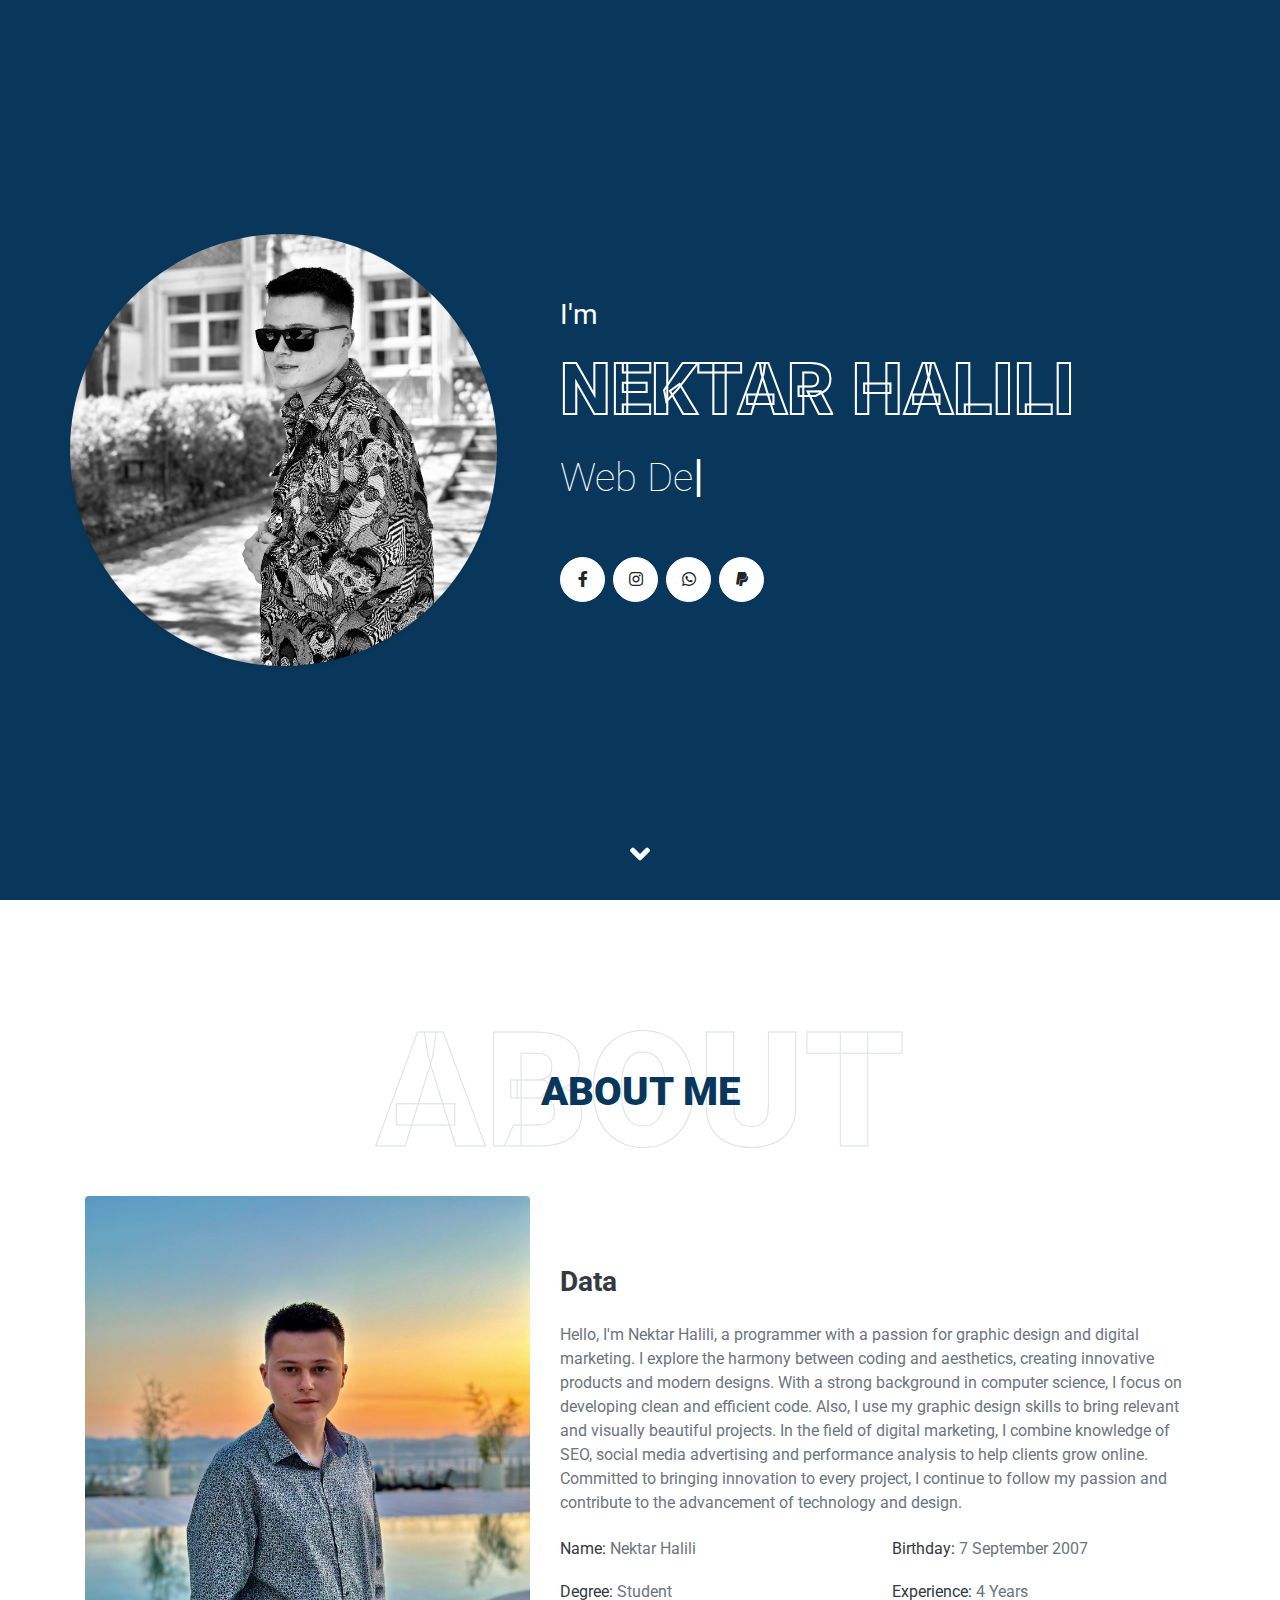
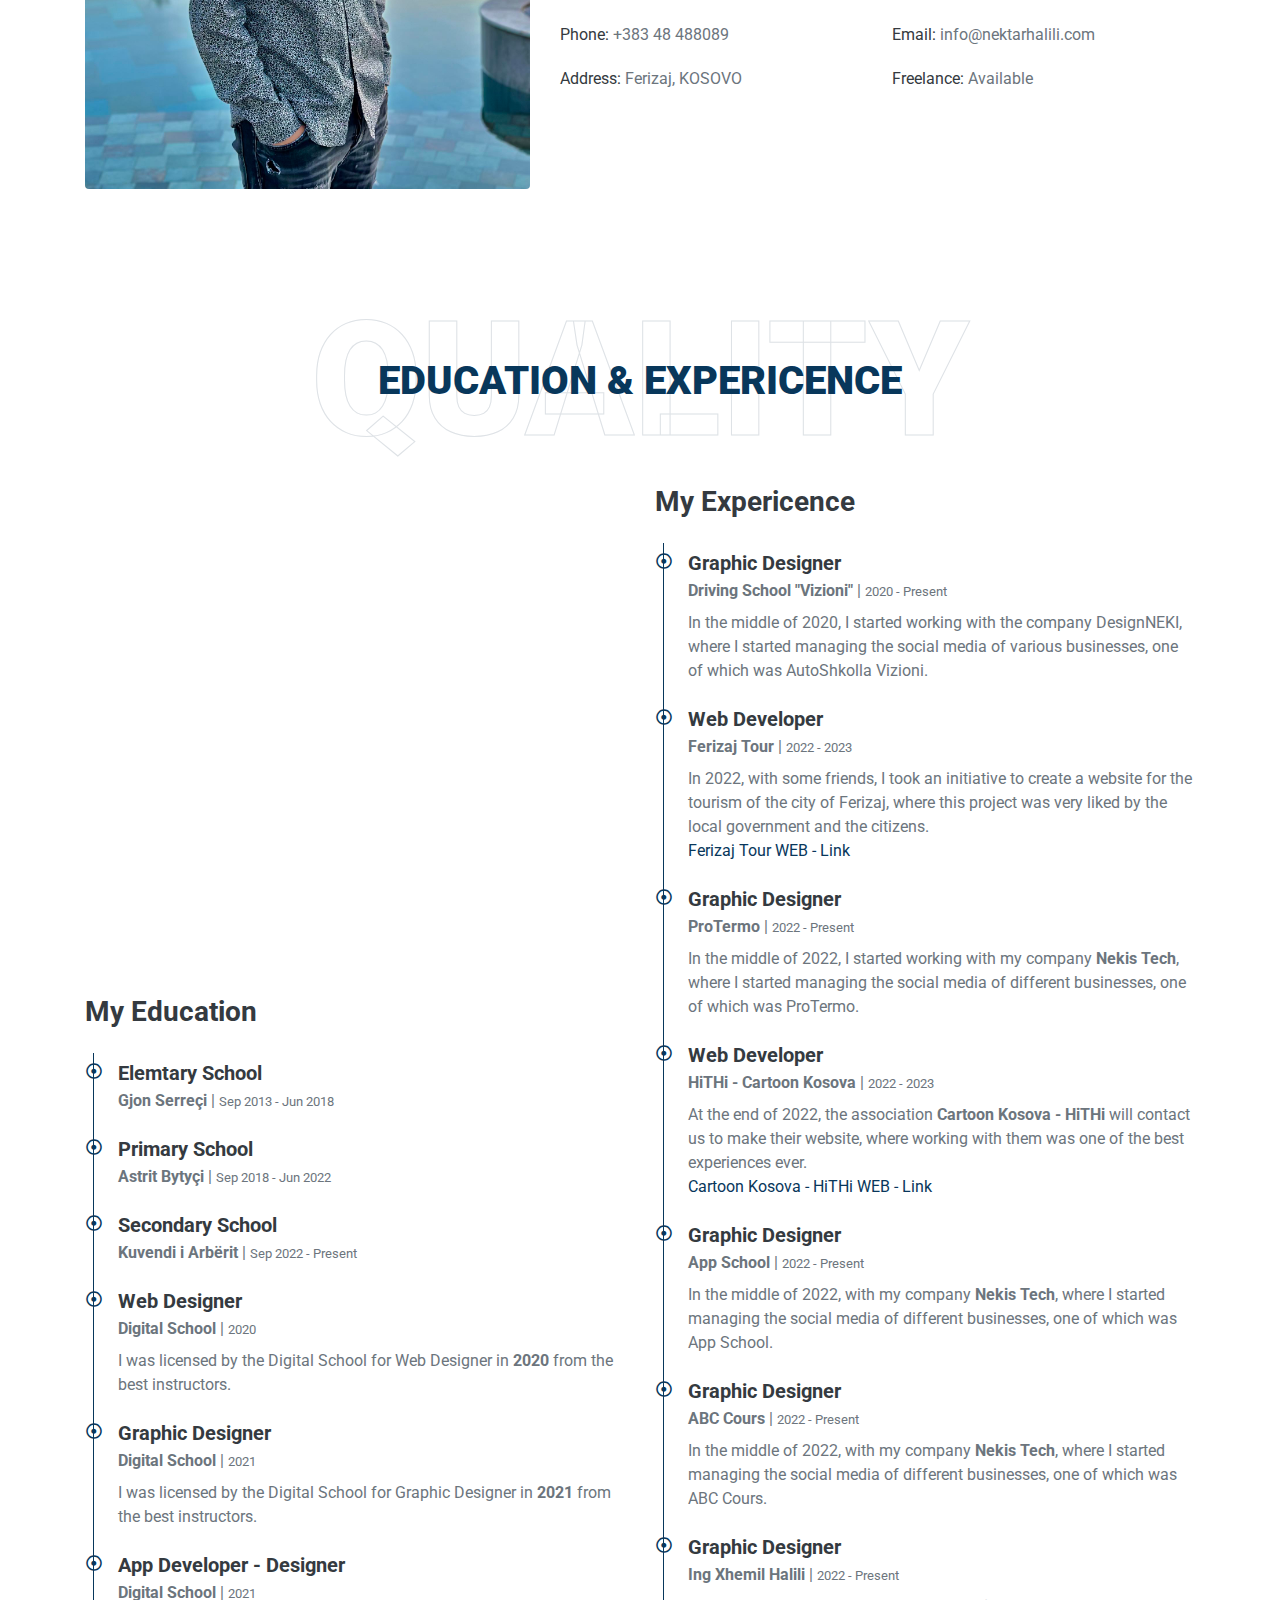
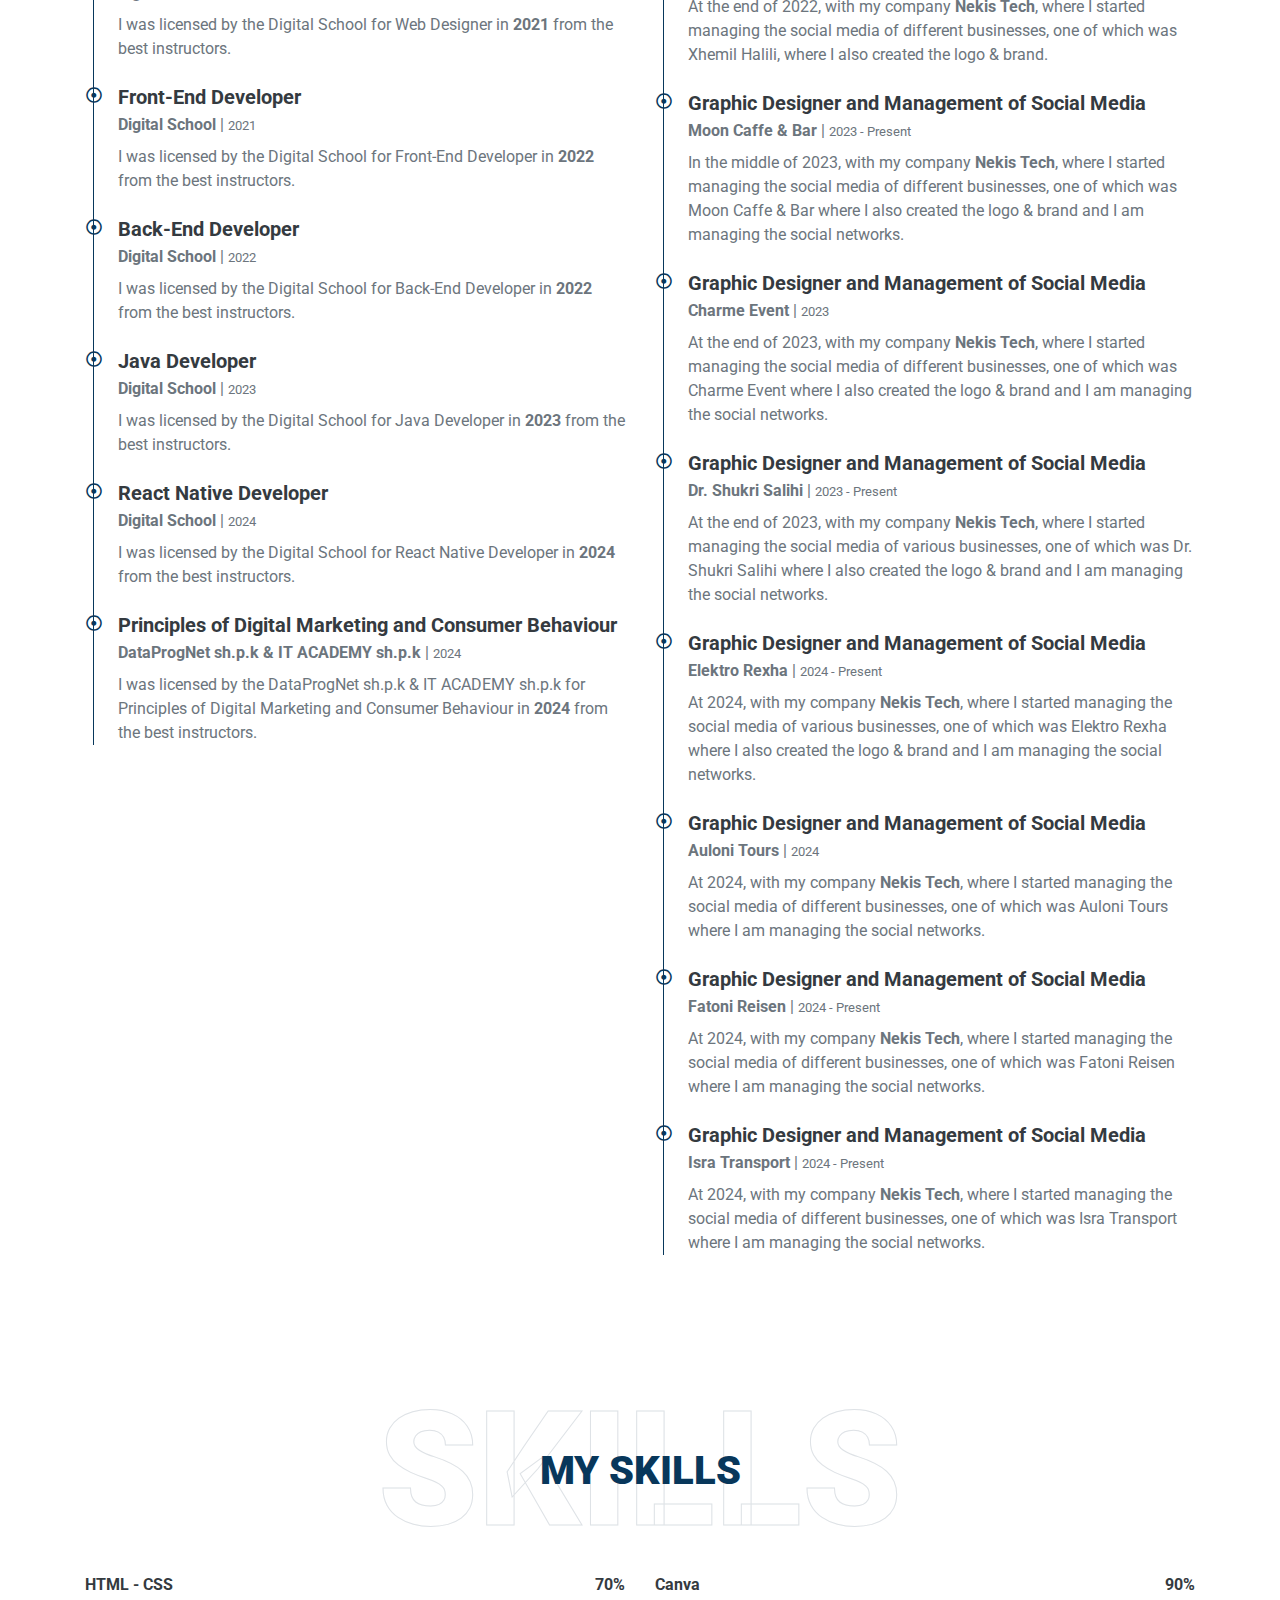
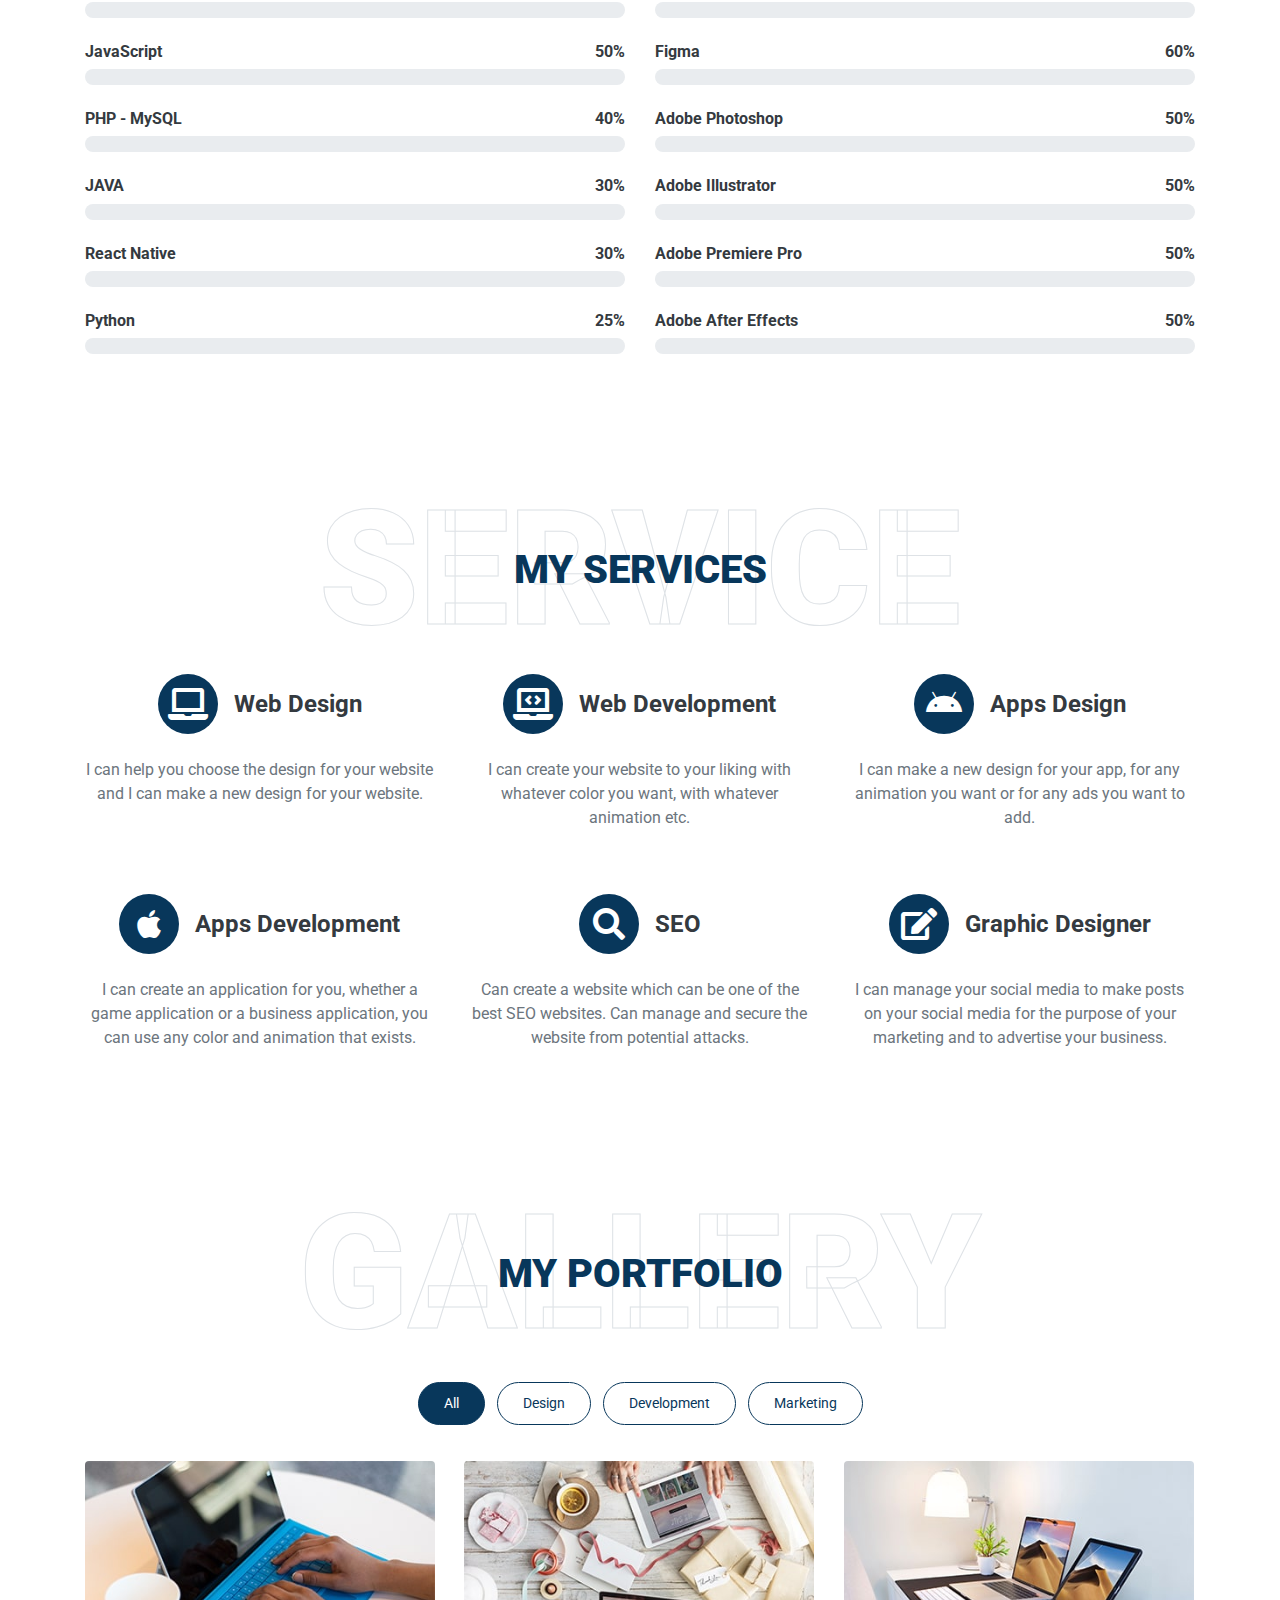
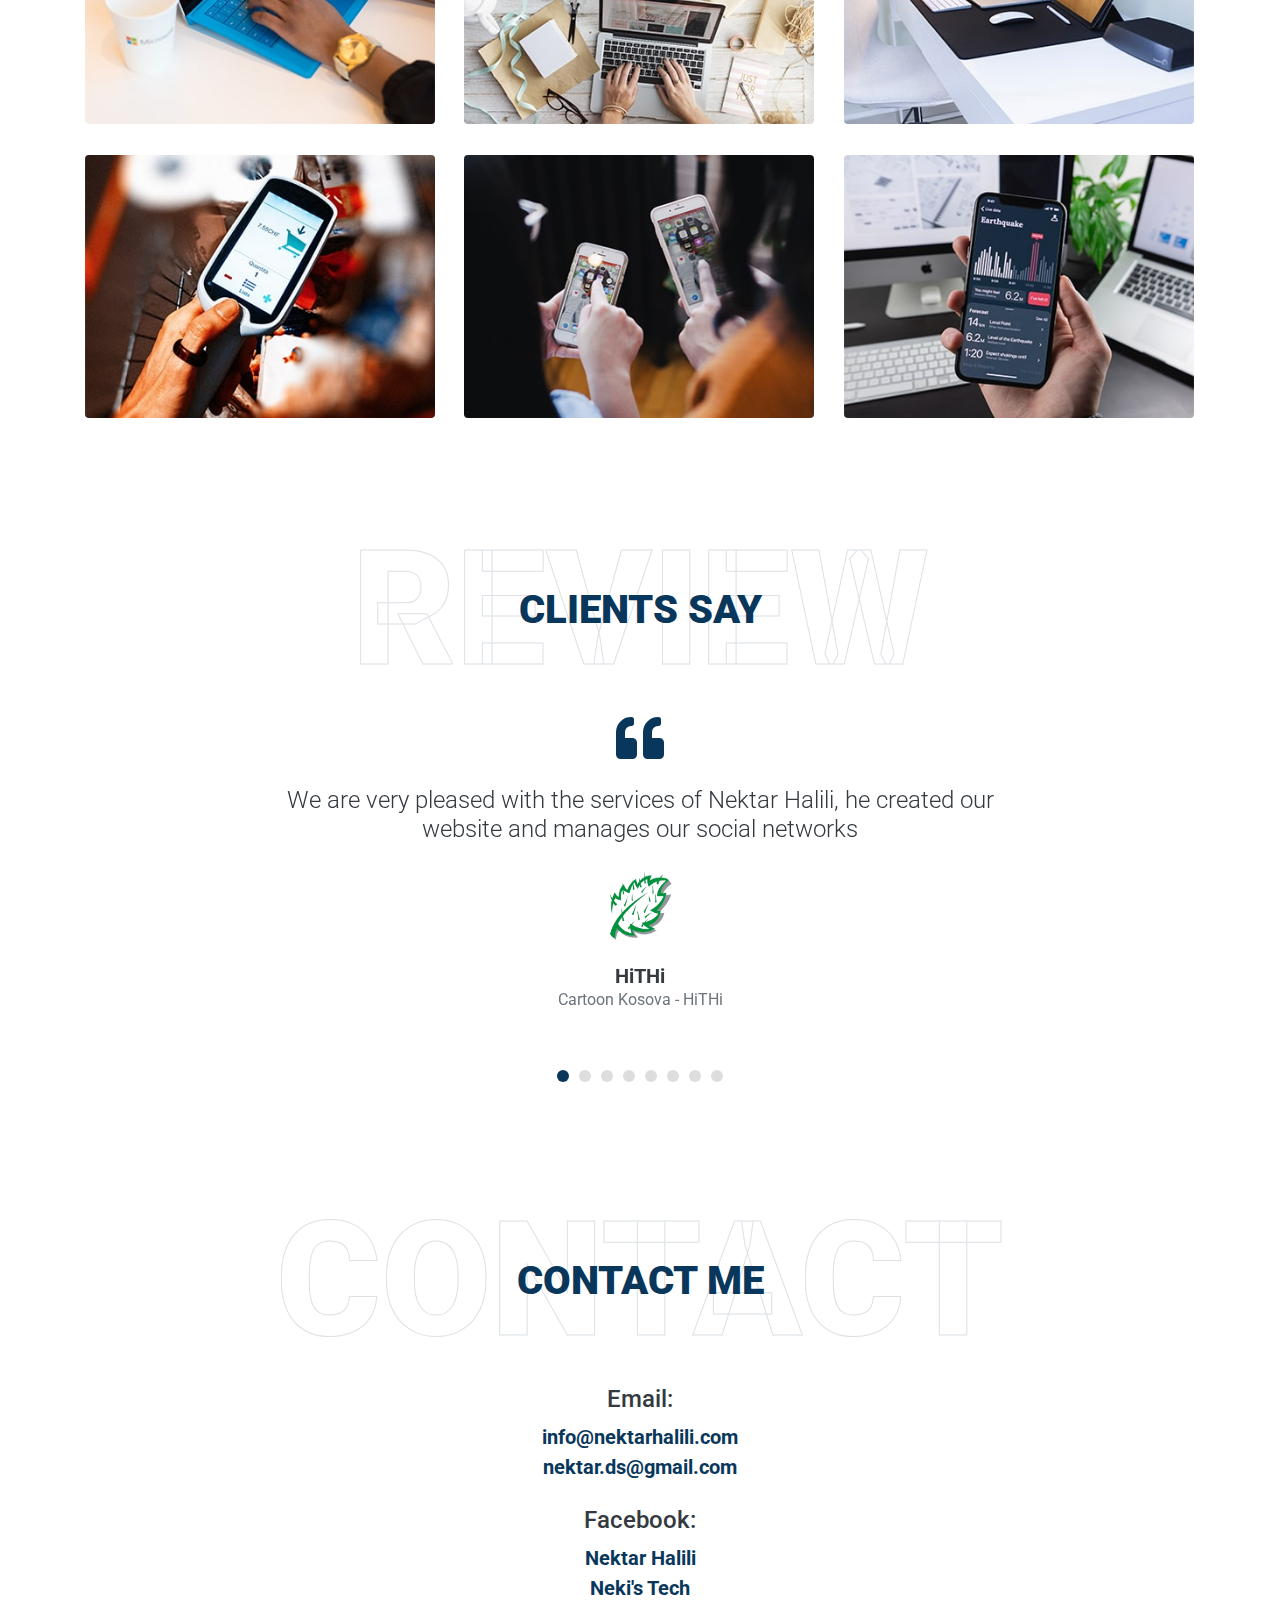
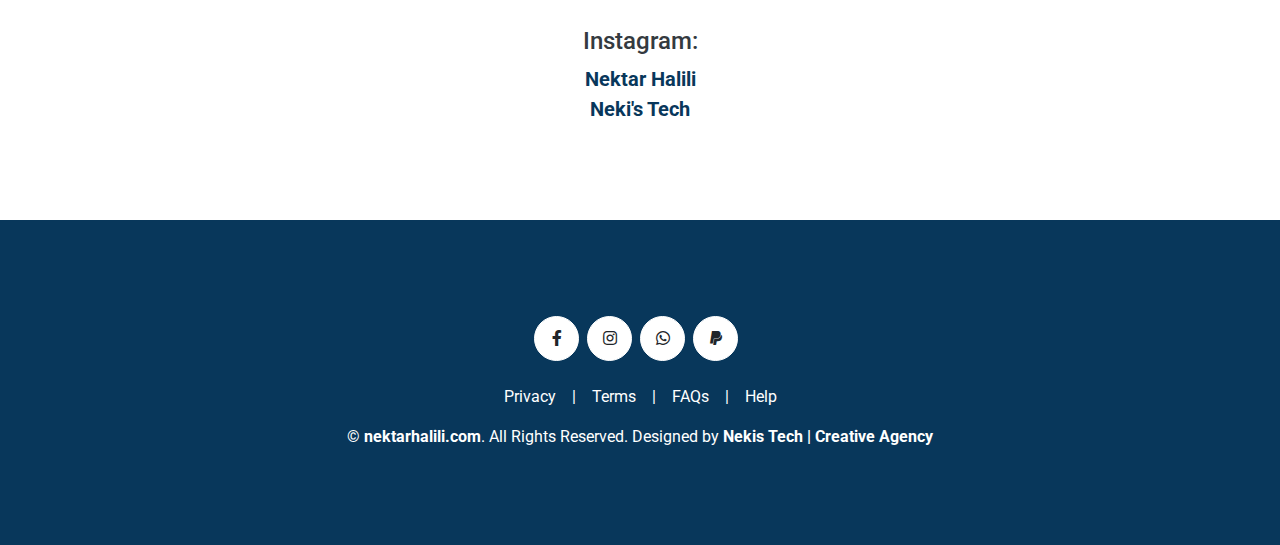
<file: index.html>
<!DOCTYPE html>
<html lang="en">

<head>
    <meta charset="utf-8">
    <title>Nektar Halili</title>
    <meta content="width=device-width, initial-scale=1.0" name="viewport">

    <!-- Favicon -->
    <link href="img/favicon.ico" rel="icon">

    <!-- Google Web Fonts -->
    <link rel="preconnect" href="https://fonts.gstatic.com">
    <link href="https://fonts.googleapis.com/css2?family=Roboto:wght@300;400;500;700;900&display=swap" rel="stylesheet"> 

    <!-- Font Awesome -->
    <link href="https://cdnjs.cloudflare.com/ajax/libs/font-awesome/5.10.0/css/all.min.css" rel="stylesheet">

    <!-- Libraries Stylesheet -->
    <link href="lib/owlcarousel/assets/owl.carousel.min.css" rel="stylesheet">
    <link href="lib/lightbox/css/lightbox.min.css" rel="stylesheet">

    <!-- Customized Bootstrap Stylesheet -->
    <link href="css/style.css" rel="stylesheet">
</head>

<body data-spy="scroll" data-target=".navbar" data-offset="51">
    <!-- Navbar Start -->
    <nav class="navbar fixed-top shadow-sm navbar-expand-lg bg-light navbar-light py-3 py-lg-0 px-lg-5">
        <a href="index.html" class="navbar-brand ml-lg-3">
            <h1 class="m-0 display-5"><span class="text-primary">Nektar</span>Halili</h1>
        </a>
        <button type="button" class="navbar-toggler" data-toggle="collapse" data-target="#navbarCollapse">
            <span class="navbar-toggler-icon"></span>
        </button>
        <div class="collapse navbar-collapse px-lg-3" id="navbarCollapse">
            <div class="navbar-nav m-auto py-0">
                <a href="#home" class="nav-item nav-link active">Home</a>
                <a href="#about" class="nav-item nav-link">About</a>
                <a href="#qualification" class="nav-item nav-link">Quality</a>
                <a href="#skill" class="nav-item nav-link">Skill</a>
                <a href="#service" class="nav-item nav-link">Service</a>
                <a href="#portfolio" class="nav-item nav-link">Portfolio</a>
                <a href="#testimonial" class="nav-item nav-link">Review</a>
                <a href="#contact" class="nav-item nav-link">Contact</a>
            </div>
        </div>
    </nav>
    <!-- Navbar End -->


    <!-- Video Modal Start -->
    <div class="modal fade" id="videoModal" tabindex="-1" role="dialog" aria-labelledby="exampleModalLabel" aria-hidden="true">
        <div class="modal-dialog" role="document">
            <div class="modal-content">
                <div class="modal-body">
                    <button type="button" class="close" data-dismiss="modal" aria-label="Close">
                        <span aria-hidden="true">&times;</span>
                    </button>        
                    <!-- 16:9 aspect ratio -->
                    <div class="embed-responsive embed-responsive-16by9">
                        <iframe class="embed-responsive-item" src="" id="video"  allowscriptaccess="always" allow="autoplay"></iframe>
                    </div>
                </div>
            </div>
        </div>
    </div>
    <!-- Video Modal End -->


    <!-- Header Start -->
    <div class="container-fluid bg-primary d-flex align-items-center mb-5 py-5" id="home" style="min-height: 100vh;">
        <div class="container">
            <div class="row align-items-center">
                <div class="col-lg-5 px-5 pl-lg-0 pb-5 pb-lg-0">
                    <img class="img-fluid w-100 rounded-circle shadow-sm" src="img/profile.jpg" alt="">
                </div>
                <div class="col-lg-7 text-center text-lg-left">
                    <h3 class="text-white font-weight-normal mb-3">I'm</h3>
                    <h1 class="display-3 text-uppercase text-primary mb-2" style="-webkit-text-stroke: 2px #ffffff;">Nektar Halili</h1>
                    <h1 class="typed-text-output d-inline font-weight-lighter text-white"></h1>
                    <div class="typed-text d-none">Web Designer, Web Developer, Front-End Developer, Back-End Developer, Apps Designer, Apps Developer, Graphic Designer,</div>
                    <div class="d-flex align-items-center justify-content-center justify-content-lg-start pt-5">
                        <a class="btn btn-light btn-social mr-2" target="_blank" href="https://www.facebook.com/nektar.halili.3/"><i class="fab fa-facebook-f"></i></a>
                <a class="btn btn-light btn-social mr-2" target="_blank" href="https://www.instagram.com/nektarhalili/"><i class="fab fa-instagram"></i></a>
                <a class="btn btn-light btn-social mr-2" target="_blank" href="https://api.whatsapp.com/send/?phone=%2B38348488089&text&type=phone_number&app_absent=0"><i class="fab fa-whatsapp"></i></a>
                <a class="btn btn-light btn-social mr-2" target="_blank" href="https://www.paypal.com/paypalme/nektarhalili"><i class="fab fa-paypal"></i></a>
                    </div>
                </div>
            </div>
        </div>
    </div>
    <!-- Header End -->


    <!-- About Start -->
    <div class="container-fluid py-5" id="about">
        <div class="container">
            <div class="position-relative d-flex align-items-center justify-content-center">
                <h1 class="display-1 text-uppercase text-white" style="-webkit-text-stroke: 1px #dee2e6;">About</h1>
                <h1 class="position-absolute text-uppercase text-primary">About Me</h1>
            </div>
            <div class="row align-items-center">
                <div class="col-lg-5 pb-4 pb-lg-0">
                    <img class="img-fluid rounded w-100" src="img/about.jpg" alt="">
                </div>
                <div class="col-lg-7">
                    <h3 class="mb-4">Data</h3>
                    <p>Hello, I'm Nektar Halili, a programmer with a passion for graphic design and digital marketing. I explore the harmony between coding and aesthetics, creating innovative products and modern designs. With a strong background in computer science, I focus on developing clean and efficient code. Also, I use my graphic design skills to bring relevant and visually beautiful projects. In the field of digital marketing, I combine knowledge of SEO, social media advertising and performance analysis to help clients grow online. Committed to bringing innovation to every project, I continue to follow my passion and contribute to the advancement of technology and design.</p>
                    <div class="row mb-3">
                        <div class="col-sm-6 py-2"><h6>Name: <span class="text-secondary">Nektar Halili</span></h6></div>
                        <div class="col-sm-6 py-2"><h6>Birthday: <span class="text-secondary">7 September 2007</span></h6></div>
                        <div class="col-sm-6 py-2"><h6>Degree: <span class="text-secondary">Student</span></h6></div>
                        <div class="col-sm-6 py-2"><h6>Experience: <span class="text-secondary">4 Years</span></h6></div>
                        <div class="col-sm-6 py-2"><h6>Phone: <span class="text-secondary">+383 48 488089</span></h6></div>
                        <div class="col-sm-6 py-2"><h6>Email: <span class="text-secondary">info@nektarhalili.com</span></h6></div>
                        <div class="col-sm-6 py-2"><h6>Address: <span class="text-secondary">Ferizaj, KOSOVO</span></h6></div>
                        <div class="col-sm-6 py-2"><h6>Freelance: <span class="text-secondary">Available</span></h6></div>
                    </div>
                </div>
            </div>
        </div>
    </div>
    <!-- About End -->


    <!-- Qualification Start -->
    <div class="container-fluid py-5" id="qualification">
        <div class="container">
            <div class="position-relative d-flex align-items-center justify-content-center">
                <h1 class="display-1 text-uppercase text-white" style="-webkit-text-stroke: 1px #dee2e6;">Quality</h1>
                <h1 class="position-absolute text-uppercase text-primary">Education & Expericence</h1>
            </div>
            <div class="row align-items-center">
                <div class="col-lg-6">
                    <h3 class="mb-4">My Education</h3>
                    <div class="border-left border-primary pt-2 pl-4 ml-2">
                        
                        <div class="position-relative mb-4">
                            <i class="far fa-dot-circle text-primary position-absolute" style="top: 2px; left: -32px;"></i>
                            <h5 class="font-weight-bold mb-1">Elemtary School</h5>
                            <p class="mb-2"><strong>Gjon Serreçi</strong> | <small>Sep 2013  -  Jun 2018</small></p>
                        </div>

                        <div class="position-relative mb-4">
                            <i class="far fa-dot-circle text-primary position-absolute" style="top: 2px; left: -32px;"></i>
                            <h5 class="font-weight-bold mb-1">Primary School</h5>
                            <p class="mb-2"><strong>Astrit Bytyçi</strong> | <small>Sep 2018  -  Jun 2022</small></p>
                        </div>

                        <div class="position-relative mb-4">
                            <i class="far fa-dot-circle text-primary position-absolute" style="top: 2px; left: -32px;"></i>
                            <h5 class="font-weight-bold mb-1">Secondary School</h5>
                            <p class="mb-2"><strong>Kuvendi i Arbërit</strong> | <small>Sep 2022  -  Present</small></p>
                        </div>
                        

                        <div class="position-relative mb-4">
                            <i class="far fa-dot-circle text-primary position-absolute" style="top: 2px; left: -32px;"></i>
                            <h5 class="font-weight-bold mb-1">Web Designer</h5>
                            <p class="mb-2"><strong>Digital School</strong> | <small>2020</small></p>
                            <p>I was licensed by the Digital School for Web Designer in <strong>2020</strong> from the best instructors.</p>
                        </div>
                        <div class="position-relative mb-4">
                            <i class="far fa-dot-circle text-primary position-absolute" style="top: 2px; left: -32px;"></i>
                            <h5 class="font-weight-bold mb-1">Graphic Designer</h5>
                            <p class="mb-2"><strong>Digital School</strong> | <small>2021</small></p>
                            <p>I was licensed by the Digital School for Graphic Designer in <strong>2021</strong> from the best instructors.</p>
                        </div>
                        <div class="position-relative mb-4">
                            <i class="far fa-dot-circle text-primary position-absolute" style="top: 2px; left: -32px;"></i>
                            <h5 class="font-weight-bold mb-1">App Developer - Designer</h5>
                            <p class="mb-2"><strong>Digital School</strong> | <small>2021</small></p>
                            <p>I was licensed by the Digital School for Web Designer in <strong>2021</strong> from the best instructors.</p>
                        </div>
                        <div class="position-relative mb-4">
                            <i class="far fa-dot-circle text-primary position-absolute" style="top: 2px; left: -32px;"></i>
                            <h5 class="font-weight-bold mb-1">Front-End Developer</h5>
                            <p class="mb-2"><strong>Digital School</strong> | <small>2021</small></p>
                            <p>I was licensed by the Digital School for Front-End Developer in <strong>2022</strong> from the best instructors.</p>
                        </div>
                        <div class="position-relative mb-4">
                            <i class="far fa-dot-circle text-primary position-absolute" style="top: 2px; left: -32px;"></i>
                            <h5 class="font-weight-bold mb-1">Back-End Developer</h5>
                            <p class="mb-2"><strong>Digital School</strong> | <small>2022</small></p>
                            <p>I was licensed by the Digital School for Back-End Developer in <strong>2022</strong> from the best instructors.</p>
                        </div>
                        <div class="position-relative mb-4">
                            <i class="far fa-dot-circle text-primary position-absolute" style="top: 2px; left: -32px;"></i>
                            <h5 class="font-weight-bold mb-1">Java Developer</h5>
                            <p class="mb-2"><strong>Digital School</strong> | <small>2023</small></p>
                            <p>I was licensed by the Digital School for Java Developer in <strong>2023</strong> from the best instructors.</p>
                        </div>
                        <div class="position-relative mb-4">
                            <i class="far fa-dot-circle text-primary position-absolute" style="top: 2px; left: -32px;"></i>
                            <h5 class="font-weight-bold mb-1">React Native Developer</h5>
                            <p class="mb-2"><strong>Digital School</strong> | <small>2024</small></p>
                            <p>I was licensed by the Digital School for React Native Developer in <strong>2024</strong> from the best instructors.</p>
                        </div>
                        <div class="position-relative mb-4">
                            <i class="far fa-dot-circle text-primary position-absolute" style="top: 2px; left: -32px;"></i>
                            <h5 class="font-weight-bold mb-1">Principles of Digital Marketing and Consumer Behaviour</h5>
                            <p class="mb-2"><strong>DataProgNet sh.p.k & IT ACADEMY sh.p.k</strong> | <small>2024</small></p>
                            <p>I was licensed by the DataProgNet sh.p.k & IT ACADEMY sh.p.k for Principles of Digital Marketing and Consumer Behaviour in <strong>2024</strong> from the best instructors.</p>
                        </div>
                    </div>
                </div>
                <div class="col-lg-6">
                    <h3 class="mb-4">My Expericence</h3>
                    <div class="border-left border-primary pt-2 pl-4 ml-2">
                        <div class="position-relative mb-4">
                            <i class="far fa-dot-circle text-primary position-absolute" style="top: 2px; left: -32px;"></i>
                            <h5 class="font-weight-bold mb-1">Graphic Designer</h5>
                            <p class="mb-2"><strong>Driving School "Vizioni"</strong> | <small>2020 - Present</small></p>
                            <p>In the middle of 2020, I started working with the company DesignNEKI, where I started managing the social media of various businesses, one of which was AutoShkolla Vizioni.</p>
                        </div>
                        <div class="position-relative mb-4">
                            <i class="far fa-dot-circle text-primary position-absolute" style="top: 2px; left: -32px;"></i>
                            <h5 class="font-weight-bold mb-1">Web Developer</h5>
                            <p class="mb-2"><strong>Ferizaj Tour</strong> | <small>2022 - 2023</small></p>
                            <p>In 2022, with some friends, I took an initiative to create a website for the tourism of the city of Ferizaj, where this project was very liked by the local government and the citizens.<br><a href="https://www.ferizajtour.com/">Ferizaj Tour WEB - Link</a></p>
                        </div>
                        <div class="position-relative mb-4">
                            <i class="far fa-dot-circle text-primary position-absolute" style="top: 2px; left: -32px;"></i>
                            <h5 class="font-weight-bold mb-1">Graphic Designer</h5>
                            <p class="mb-2"><strong>ProTermo</strong> | <small>2022 - Present</small></p>
                            <p>In the middle of 2022, I started working with my company <strong>Nekis Tech</strong>, where I started managing the social media of different businesses, one of which was ProTermo.</p>
                        </div>
                        <div class="position-relative mb-4">
                            <i class="far fa-dot-circle text-primary position-absolute" style="top: 2px; left: -32px;"></i>
                            <h5 class="font-weight-bold mb-1">Web Developer</h5>
                            <p class="mb-2"><strong>HiTHi - Cartoon Kosova</strong> | <small>2022 - 2023</small></p>
                            <p>At the end of 2022, the association <strong>Cartoon Kosova - HiTHi</strong> will contact us to make their website, where working with them was one of the best experiences ever.<br><a href="https://www.cartoonkosova.org/">Cartoon Kosova - HiTHi WEB - Link</a></p>
                        </div> 
                        <div class="position-relative mb-4">
                            <i class="far fa-dot-circle text-primary position-absolute" style="top: 2px; left: -32px;"></i>
                            <h5 class="font-weight-bold mb-1">Graphic Designer</h5>
                            <p class="mb-2"><strong>App School</strong> | <small>2022 - Present</small></p>
                            <p>In the middle of 2022, with my company <strong>Nekis Tech</strong>, where I started managing the social media of different businesses, one of which was App School.</p>
                        </div>
                        <div class="position-relative mb-4">
                            <i class="far fa-dot-circle text-primary position-absolute" style="top: 2px; left: -32px;"></i>
                            <h5 class="font-weight-bold mb-1">Graphic Designer</h5>
                            <p class="mb-2"><strong>ABC Cours</strong> | <small>2022 - Present</small></p>
                            <p>In the middle of 2022, with my company <strong>Nekis Tech</strong>, where I started managing the social media of different businesses, one of which was ABC Cours.</p>
                        </div>
                        <div class="position-relative mb-4">
                            <i class="far fa-dot-circle text-primary position-absolute" style="top: 2px; left: -32px;"></i>
                            <h5 class="font-weight-bold mb-1">Graphic Designer</h5>
                            <p class="mb-2"><strong>Ing Xhemil Halili</strong> | <small>2022 - Present</small></p>
                            <p>At the end of 2022, with my company <strong>Nekis Tech</strong>, where I started managing the social media of different businesses, one of which was Xhemil Halili, where I also created the logo & brand.</p>
                        </div>
                        <div class="position-relative mb-4">
                            <i class="far fa-dot-circle text-primary position-absolute" style="top: 2px; left: -32px;"></i>
                            <h5 class="font-weight-bold mb-1">Graphic Designer and Management of Social Media</h5>
                            <p class="mb-2"><strong>Moon Caffe & Bar</strong> | <small>2023 - Present</small></p>
                            <p>In the middle of 2023, with my company <strong>Nekis Tech</strong>, where I started managing the social media of different businesses, one of which was Moon Caffe & Bar where I also created the logo & brand and I am managing the social networks.</p>
                        </div>
                        <div class="position-relative mb-4">
                            <i class="far fa-dot-circle text-primary position-absolute" style="top: 2px; left: -32px;"></i>
                            <h5 class="font-weight-bold mb-1">Graphic Designer and Management of Social Media</h5>
                            <p class="mb-2"><strong>Charme Event</strong> | <small>2023</small></p>
                            <p>At the end of 2023, with my company <strong>Nekis Tech</strong>, where I started managing the social media of different businesses, one of which was Charme Event where I also created the logo & brand and I am managing the social networks.</p>
                        </div>
                        <div class="position-relative mb-4">
                            <i class="far fa-dot-circle text-primary position-absolute" style="top: 2px; left: -32px;"></i>
                            <h5 class="font-weight-bold mb-1">Graphic Designer and Management of Social Media</h5>
                            <p class="mb-2"><strong>Dr. Shukri Salihi</strong> | <small>2023 - Present</small></p>
                            <p>At the end of 2023, with my company <strong>Nekis Tech</strong>, where I started managing the social media of various businesses, one of which was Dr. Shukri Salihi where I also created the logo & brand and I am managing the social networks.</p>
                        </div>
                        <div class="position-relative mb-4">
                            <i class="far fa-dot-circle text-primary position-absolute" style="top: 2px; left: -32px;"></i>
                            <h5 class="font-weight-bold mb-1">Graphic Designer and Management of Social Media</h5>
                            <p class="mb-2"><strong>Elektro Rexha</strong> | <small>2024 - Present</small></p>
                            <p>At 2024, with my company <strong>Nekis Tech</strong>, where I started managing the social media of various businesses, one of which was Elektro Rexha where I also created the logo & brand and I am managing the social networks.</p>
                        </div>
                        <div class="position-relative mb-4">
                            <i class="far fa-dot-circle text-primary position-absolute" style="top: 2px; left: -32px;"></i>
                            <h5 class="font-weight-bold mb-1">Graphic Designer and Management of Social Media</h5>
                            <p class="mb-2"><strong>Auloni Tours</strong> | <small>2024</small></p>
                            <p>At 2024, with my company <strong>Nekis Tech</strong>, where I started managing the social media of different businesses, one of which was Auloni Tours where I am managing the social networks.</p>
                        </div>
                        <div class="position-relative mb-4">
                            <i class="far fa-dot-circle text-primary position-absolute" style="top: 2px; left: -32px;"></i>
                            <h5 class="font-weight-bold mb-1">Graphic Designer and Management of Social Media</h5>
                            <p class="mb-2"><strong>Fatoni Reisen</strong> | <small>2024 - Present</small></p>
                            <p>At 2024, with my company <strong>Nekis Tech</strong>, where I started managing the social media of different businesses, one of which was Fatoni Reisen where I am managing the social networks.</p>
                        </div>
                        <div class="position-relative mb-4">
                            <i class="far fa-dot-circle text-primary position-absolute" style="top: 2px; left: -32px;"></i>
                            <h5 class="font-weight-bold mb-1">Graphic Designer and Management of Social Media</h5>
                            <p class="mb-2"><strong>Isra Transport</strong> | <small>2024 - Present</small></p>
                            <p>At 2024, with my company <strong>Nekis Tech</strong>, where I started managing the social media of different businesses, one of which was Isra Transport where I am managing the social networks.</p>
                        </div>
                    </div>
                </div>
            </div>
        </div>
    </div>
    <!-- Qualification End -->


    <!-- Skill Start -->
    <div class="container-fluid py-5" id="skill">
        <div class="container">
            <div class="position-relative d-flex align-items-center justify-content-center">
                <h1 class="display-1 text-uppercase text-white" style="-webkit-text-stroke: 1px #dee2e6;">Skills</h1>
                <h1 class="position-absolute text-uppercase text-primary">My Skills</h1>
            </div>
            <div class="row align-items-center">
                <div class="col-md-6">
                    <div class="skill mb-4">
                        <div class="d-flex justify-content-between">
                            <h6 class="font-weight-bold">HTML - CSS</h6>
                            <h6 class="font-weight-bold">70%</h6>
                        </div>
                        <div class="progress">
                            <div class="progress-bar bg-primary" role="progressbar" aria-valuenow="70" aria-valuemin="0" aria-valuemax="100"></div>
                        </div>
                    </div>
                    <div class="skill mb-4">
                        <div class="d-flex justify-content-between">
                            <h6 class="font-weight-bold">JavaScript</h6>
                            <h6 class="font-weight-bold">50%</h6>
                        </div>
                        <div class="progress">
                            <div class="progress-bar bg-warning" role="progressbar" aria-valuenow="50" aria-valuemin="0" aria-valuemax="100"></div>
                        </div>
                    </div>
                    <div class="skill mb-4">
                        <div class="d-flex justify-content-between">
                            <h6 class="font-weight-bold">PHP - MySQL </h6>
                            <h6 class="font-weight-bold">40%</h6>
                        </div>
                        <div class="progress">
                            <div class="progress-bar bg-danger" role="progressbar" aria-valuenow="40" aria-valuemin="0" aria-valuemax="100"></div>
                        </div>
                    </div>
                    <div class="skill mb-4">
                        <div class="d-flex justify-content-between">
                            <h6 class="font-weight-bold">JAVA</h6>
                            <h6 class="font-weight-bold">30%</h6>
                        </div>
                        <div class="progress">
                            <div class="progress-bar bg-info" role="progressbar" aria-valuenow="30" aria-valuemin="0" aria-valuemax="100"></div>
                        </div>
                    </div>
                    <div class="skill mb-4">
                        <div class="d-flex justify-content-between">
                            <h6 class="font-weight-bold">React Native</h6>
                            <h6 class="font-weight-bold">30%</h6>
                        </div>
                        <div class="progress">
                            <div class="progress-bar bg-dark" role="progressbar" aria-valuenow="30" aria-valuemin="0" aria-valuemax="100"></div>
                        </div>
                    </div>
                    <div class="skill mb-4">
                        <div class="d-flex justify-content-between">
                            <h6 class="font-weight-bold">Python</h6>
                            <h6 class="font-weight-bold">25%</h6>
                        </div>
                        <div class="progress">
                            <div class="progress-bar bg-primary" role="progressbar" aria-valuenow="25" aria-valuemin="0" aria-valuemax="100"></div>
                        </div>
                    </div>
                </div>
                <div class="col-md-6">
                    <div class="skill mb-4">
                        <div class="d-flex justify-content-between">
                            <h6 class="font-weight-bold">Canva</h6>
                            <h6 class="font-weight-bold">90%</h6>
                        </div>
                        <div class="progress">
                            <div class="progress-bar bg-warning" role="progressbar" aria-valuenow="90" aria-valuemin="0" aria-valuemax="100"></div>
                        </div>
                    </div>
                    <div class="skill mb-4">
                        <div class="d-flex justify-content-between">
                            <h6 class="font-weight-bold">Figma</h6>
                            <h6 class="font-weight-bold">60%</h6>
                        </div>
                        <div class="progress">
                            <div class="progress-bar bg-danger" role="progressbar" aria-valuenow="60" aria-valuemin="0" aria-valuemax="100"></div>
                        </div>
                    </div>
                    <div class="skill mb-4">
                        <div class="d-flex justify-content-between">
                            <h6 class="font-weight-bold">Adobe Photoshop</h6>
                            <h6 class="font-weight-bold">50%</h6>
                        </div>
                        <div class="progress">
                            <div class="progress-bar bg-info" role="progressbar" aria-valuenow="50" aria-valuemin="0" aria-valuemax="100"></div>
                        </div>
                    </div>
                    <div class="skill mb-4">
                        <div class="d-flex justify-content-between">
                            <h6 class="font-weight-bold">Adobe Illustrator</h6>
                            <h6 class="font-weight-bold">50%</h6>
                        </div>
                        <div class="progress">
                            <div class="progress-bar bg-dark" role="progressbar" aria-valuenow="50" aria-valuemin="0" aria-valuemax="100"></div>
                        </div>
                    </div>
                    <div class="skill mb-4">
                        <div class="d-flex justify-content-between">
                            <h6 class="font-weight-bold">Adobe Premiere Pro</h6>
                            <h6 class="font-weight-bold">50%</h6>
                        </div>
                        <div class="progress">
                            <div class="progress-bar bg-primary" role="progressbar" aria-valuenow="50" aria-valuemin="0" aria-valuemax="100"></div>
                        </div>
                    </div>
                    <div class="skill mb-4">
                        <div class="d-flex justify-content-between">
                            <h6 class="font-weight-bold">Adobe After Effects</h6>
                            <h6 class="font-weight-bold">50%</h6>
                        </div>
                        <div class="progress">
                            <div class="progress-bar bg-warning" role="progressbar" aria-valuenow="50" aria-valuemin="0" aria-valuemax="100"></div>
                        </div>
                    </div>
                </div>
            </div>
        </div>
    </div>
    <!-- Skill End -->


    <!-- Services Start -->
    <div class="container-fluid pt-5" id="service">
        <div class="container">
            <div class="position-relative d-flex align-items-center justify-content-center">
                <h1 class="display-1 text-uppercase text-white" style="-webkit-text-stroke: 1px #dee2e6;">Service</h1>
                <h1 class="position-absolute text-uppercase text-primary">My Services</h1>
            </div>
            <div class="row pb-3">
                <div class="col-lg-4 col-md-6 text-center mb-5">
                    <div class="d-flex align-items-center justify-content-center mb-4">
                        <i class="fa fa-2x fa-laptop service-icon bg-primary text-white mr-3"></i>
                        <h4 class="font-weight-bold m-0">Web Design</h4>
                    </div>
                    <p>I can help you choose the design for your website and I can make a new design for your website.</p>
                </div>
                <div class="col-lg-4 col-md-6 text-center mb-5">
                    <div class="d-flex align-items-center justify-content-center mb-4">
                        <i class="fa fa-2x fa-laptop-code service-icon bg-primary text-white mr-3"></i>
                        <h4 class="font-weight-bold m-0">Web Development</h4>
                    </div>
                    <p>I can create your website to your liking with whatever color you want, with whatever animation etc.</p>
                </div>
                <div class="col-lg-4 col-md-6 text-center mb-5">
                    <div class="d-flex align-items-center justify-content-center mb-4">
                        <i class="fab fa-2x fa-android service-icon bg-primary text-white mr-3"></i>
                        <h4 class="font-weight-bold m-0">Apps Design</h4>
                    </div>
                    <p>I can make a new design for your app, for any animation you want or for any ads you want to add.</p>
                </div>
                <div class="col-lg-4 col-md-6 text-center mb-5">
                    <div class="d-flex align-items-center justify-content-center mb-4">
                        <i class="fab fa-2x fa-apple service-icon bg-primary text-white mr-3"></i>
                        <h4 class="font-weight-bold m-0">Apps Development</h4>
                    </div>
                    <p>I can create an application for you, whether a game application or a business application, you can use any color and animation that exists.</p>
                </div>
                <div class="col-lg-4 col-md-6 text-center mb-5">
                    <div class="d-flex align-items-center justify-content-center mb-4">
                        <i class="fa fa-2x fa-search service-icon bg-primary text-white mr-3"></i>
                        <h4 class="font-weight-bold m-0">SEO</h4>
                    </div>
                    <p>Can create a website which can be one of the best SEO websites. Can manage and secure the website from potential attacks.</p>
                </div>
                <div class="col-lg-4 col-md-6 text-center mb-5">
                    <div class="d-flex align-items-center justify-content-center mb-4">
                        <i class="fa fa-2x fa-edit service-icon bg-primary text-white mr-3"></i>
                        <h4 class="font-weight-bold m-0">Graphic Designer</h4>
                    </div>
                    <p>I can manage your social media to make posts on your social media for the purpose of your marketing and to advertise your business.</p>
                </div>
            </div>
        </div>
    </div>
    <!-- Services End -->


    <!-- Portfolio Start -->
    <div class="container-fluid pt-5 pb-3" id="portfolio">
        <div class="container">
            <div class="position-relative d-flex align-items-center justify-content-center">
                <h1 class="display-1 text-uppercase text-white" style="-webkit-text-stroke: 1px #dee2e6;">Gallery</h1>
                <h1 class="position-absolute text-uppercase text-primary">My Portfolio</h1>
            </div>
            <div class="row">
                <div class="col-12 text-center mb-2">
                    <ul class="list-inline mb-4" id="portfolio-flters">
                        <li class="btn btn-sm btn-outline-primary m-1 active"  data-filter="*">All</li>
                        <li class="btn btn-sm btn-outline-primary m-1" data-filter=".first">Design</li>
                        <li class="btn btn-sm btn-outline-primary m-1" data-filter=".second">Development</li>
                        <li class="btn btn-sm btn-outline-primary m-1" data-filter=".third">Marketing</li>
                    </ul>
                </div>
            </div>
            <div class="row portfolio-container">
                <div class="col-lg-4 col-md-6 mb-4 portfolio-item first">
                    <div class="position-relative overflow-hidden mb-2">
                        <img class="img-fluid rounded w-100" src="img/portfolio-1.jpg" alt="">
                        <div class="portfolio-btn bg-primary d-flex align-items-center justify-content-center">
                            <a href="img/portfolio-1.jpg" data-lightbox="portfolio">
                                <i class="fa fa-plus text-white" style="font-size: 60px;"></i>
                            </a>
                        </div>
                    </div>
                </div>
                <div class="col-lg-4 col-md-6 mb-4 portfolio-item second">
                    <div class="position-relative overflow-hidden mb-2">
                        <img class="img-fluid rounded w-100" src="img/portfolio-2.jpg" alt="">
                        <div class="portfolio-btn bg-primary d-flex align-items-center justify-content-center">
                            <a href="img/portfolio-2.jpg" data-lightbox="portfolio">
                                <i class="fa fa-plus text-white" style="font-size: 60px;"></i>
                            </a>
                        </div>
                    </div>
                </div>
                <div class="col-lg-4 col-md-6 mb-4 portfolio-item third">
                    <div class="position-relative overflow-hidden mb-2">
                        <img class="img-fluid rounded w-100" src="img/portfolio-3.jpg" alt="">
                        <div class="portfolio-btn bg-primary d-flex align-items-center justify-content-center">
                            <a href="img/portfolio-3.jpg" data-lightbox="portfolio">
                                <i class="fa fa-plus text-white" style="font-size: 60px;"></i>
                            </a>
                        </div>
                    </div>
                </div>
                <div class="col-lg-4 col-md-6 mb-4 portfolio-item first">
                    <div class="position-relative overflow-hidden mb-2">
                        <img class="img-fluid rounded w-100" src="img/portfolio-4.jpg" alt="">
                        <div class="portfolio-btn bg-primary d-flex align-items-center justify-content-center">
                            <a href="img/portfolio-4.jpg" data-lightbox="portfolio">
                                <i class="fa fa-plus text-white" style="font-size: 60px;"></i>
                            </a>
                        </div>
                    </div>
                </div>
                <div class="col-lg-4 col-md-6 mb-4 portfolio-item second">
                    <div class="position-relative overflow-hidden mb-2">
                        <img class="img-fluid rounded w-100" src="img/portfolio-5.jpg" alt="">
                        <div class="portfolio-btn bg-primary d-flex align-items-center justify-content-center">
                            <a href="img/portfolio-5.jpg" data-lightbox="portfolio">
                                <i class="fa fa-plus text-white" style="font-size: 60px;"></i>
                            </a>
                        </div>
                    </div>
                </div>
                <div class="col-lg-4 col-md-6 mb-4 portfolio-item third">
                    <div class="position-relative overflow-hidden mb-2">
                        <img class="img-fluid rounded w-100" src="img/portfolio-6.jpg" alt="">
                        <div class="portfolio-btn bg-primary d-flex align-items-center justify-content-center">
                            <a href="img/portfolio-6.jpg" data-lightbox="portfolio">
                                <i class="fa fa-plus text-white" style="font-size: 60px;"></i>
                            </a>
                        </div>
                    </div>
                </div>
            </div>
        </div>
    </div>
    <!-- Portfolio End -->


    <!-- Testimonial Start -->
    <div class="container-fluid py-5" id="testimonial">
        <div class="container">
            <div class="position-relative d-flex align-items-center justify-content-center">
                <h1 class="display-1 text-uppercase text-white" style="-webkit-text-stroke: 1px #dee2e6;">Review</h1>
                <h1 class="position-absolute text-uppercase text-primary">Clients Say</h1>
            </div>
            <div class="row justify-content-center">
                <div class="col-lg-8">
                    <div class="owl-carousel testimonial-carousel">
                        <div class="text-center">
                            <i class="fa fa-3x fa-quote-left text-primary mb-4"></i>
                            <h4 class="font-weight-light mb-4">We are very pleased with the services of Nektar Halili, he created our website and manages our social networks</h4>
                            <img class="img-fluid rounded-circle mx-auto mb-3" src="img/testimonial-4.png" style="width: 80px; height: 80px;">
                            <h5 class="font-weight-bold m-0">HiTHi</h5>
                            <span>Cartoon Kosova - HiTHi</span>
                        </div>
                        <div class="text-center">
                            <i class="fa fa-3x fa-quote-left text-primary mb-4"></i>
                            <h4 class="font-weight-light mb-4">We are very pleased with the services of Nektar Halili, he created our website and manages our social networks</h4>
                            <img class="img-fluid rounded-circle mx-auto mb-3" src="img/testimonial-1.png" style="width: 80px; height: 80px;">
                            <h5 class="font-weight-bold m-0">Vizioni</h5>
                            <span>Driving School</span>
                        </div>
                        <div class="text-center">
                            <i class="fa fa-3x fa-quote-left text-primary mb-4"></i>
                            <h4 class="font-weight-light mb-4">Nektar is a very successful guy with his advertising that has made our business he has increased sales of our products.</h4>
                            <img class="img-fluid rounded-circle mx-auto mb-3" src="img/testimonial-2.png" style="width: 80px; height: 80px;">
                            <h5 class="font-weight-bold m-0">KSD Online</h5>
                            <span>Furniture</span>
                        </div>
                        <div class="text-center">
                            <i class="fa fa-3x fa-quote-left text-primary mb-4"></i>
                            <h4 class="font-weight-light mb-4">We are happy to have a student like Nektari he created our school site where he volunteered and we are happy with his work, success for Nektar!</h4>
                            <img class="img-fluid rounded-circle mx-auto mb-3" src="img/testimonial-3.png" style="width: 80px; height: 80px;">
                            <h5 class="font-weight-bold m-0">Astrit Bytyçi</h5>
                            <span>School</span>
                        </div>
                        <div class="text-center">
                            <i class="fa fa-3x fa-quote-left text-primary mb-4"></i>
                            <h4 class="font-weight-light mb-4">Very impressed with your skills! Our social media page is amazing and I have received many compliments from customers. Thank you for your professionalism and hard work.</h4>
                            <img class="img-fluid rounded-circle mx-auto mb-3" src="img/testimonial-5.png" style="width: 80px; height: 80px;">
                            <h5 class="font-weight-bold m-0">Moon Caffe & Bar</h5>
                        </div>
                        <div class="text-center">
                            <i class="fa fa-3x fa-quote-left text-primary mb-4"></i>
                            <h4 class="font-weight-light mb-4">Thank you Nektar for the wonderful social media posts. Customers are responding very positively. I look forward to continuing our cooperation.</h4>
                            <img class="img-fluid rounded-circle mx-auto mb-3" src="img/testimonial-7.jpg" style="width: 80px; height: 80px;">
                            <h5 class="font-weight-bold m-0">App School</h5>
                        </div>
                        <div class="text-center">
                            <i class="fa fa-3x fa-quote-left text-primary mb-4"></i>
                            <h4 class="font-weight-light mb-4">Thank you so much Nektar for the awesome logo! My clients are impressed. I look forward to continuing our cooperation in the future.</h4>
                            <img class="img-fluid rounded-circle mx-auto mb-3" src="img/testimonial-6.png" style="width: 100px; height: 100px;">
                            <h5 class="font-weight-bold m-0">Charme Event</h5>
                        </div>
                        <div class="text-center">
                            <i class="fa fa-3x fa-quote-left text-primary mb-4"></i>
                            <h4 class="font-weight-light mb-4">Thank you Nektar for the wonderful social media posts. Customers are responding very positively. I look forward to continuing our cooperation.</h4>
                            <img class="img-fluid rounded-circle mx-auto mb-3" src="img/testimonial-8.jpg" style="width: 80px; height: 80px;">
                            <h5 class="font-weight-bold m-0">ABC Course</h5>
                        </div>
                    </div>
                </div>
            </div>
        </div>
    </div>
    <!-- Testimonial End -->

    <!-- Contact Start -->
    <div class="container-fluid py-5" id="contact">
        <div class="container">
            <div class="position-relative d-flex align-items-center justify-content-center">
                <h1 class="display-1 text-uppercase text-white" style="-webkit-text-stroke: 1px #dee2e6;">Contact</h1>
                <h1 class="position-absolute text-uppercase text-primary">Contact Me</h1>
            </div>
            <div class="row justify-content-center">
                <div class="col-lg-8">
                    <div class="contact-form text-center">
                        
                        <div> 
                            <h4>Email:</h4> 
                            <a target="_blank" href="mailto: info@nektarhalili.com" style="font-weight: bold; font-size: 20px;">info@nektarhalili.com</a> <br>
                            <a target="_blank" href="mailto: nektar.ds@gmail.com" style="font-weight: bold; font-size: 20px;">nektar.ds@gmail.com</a>
                        </div>
                        <div>
                            <br> 
                            <h4>Facebook:</h4> 
                            <a target="_blank" href="https://www.facebook.com/nektar.halili.3" style="font-weight: bold; font-size: 20px;">Nektar Halili</a> <br>
                            <a target="_blank" href="https://www.facebook.com/nekistech.ks" style="font-weight: bold; font-size: 20px;">Neki's Tech</a>
                        </div>
                        <div>
                            <br> 
                            <h4>Instagram:</h4> 
                            <a target="_blank" href="https://www.instagram.com/nektarhalili/" style="font-weight: bold; font-size: 20px;">Nektar Halili</a> <br>
                            <a target="_blank" href="https://www.instagram.com/nekistech.ks/" style="font-weight: bold; font-size: 20px;">Neki's Tech</a>
                        </div>
                    </div>
                </div>
            </div>
        </div>
    </div>
    <!-- Contact End -->


    <!-- Footer Start -->
    <div class="container-fluid bg-primary text-white mt-5 py-5 px-sm-3 px-md-5">
        <div class="container text-center py-5">
            <div class="d-flex justify-content-center mb-4">
                
                <a class="btn btn-light btn-social mr-2" target="_blank" href="https://www.facebook.com/nektar.halili.3/"><i class="fab fa-facebook-f"></i></a>
                <a class="btn btn-light btn-social mr-2" target="_blank" href="https://www.instagram.com/nektarhalili/"><i class="fab fa-instagram"></i></a>
                <a class="btn btn-light btn-social mr-2" target="_blank" href="https://api.whatsapp.com/send/?phone=%2B38348488089&text&type=phone_number&app_absent=0"><i class="fab fa-whatsapp"></i></a>
                <a class="btn btn-light btn-social mr-2" target="_blank" href="https://www.paypal.com/paypalme/nektarhalili"><i class="fab fa-paypal"></i></a>

            </div>
            <div class="d-flex justify-content-center mb-3">
                <a class="text-white" href="#">Privacy</a>
                <span class="px-3">|</span>
                <a class="text-white" href="#">Terms</a>
                <span class="px-3">|</span>
                <a class="text-white" href="#">FAQs</a>
                <span class="px-3">|</span>
                <a class="text-white" href="#">Help</a>
            </div>
            <p class="m-0">&copy; <a class="text-white font-weight-bold" href="#">nektarhalili.com</a>. All Rights Reserved. Designed by <a class="text-white font-weight-bold">Nekis Tech | Creative Agency</a>
            </p>
      </div>
        </div>
    </div>
    <!-- Footer End -->

    <!-- Scroll to Bottom -->
    <i class="fa fa-2x fa-angle-down text-white scroll-to-bottom"></i>

    <!-- Back to Top -->
    <a href="#" class="btn btn-outline-dark px-0 back-to-top"><i class="fa fa-angle-double-up"></i></a>


    <!-- JavaScript Libraries -->
    <script src="https://code.jquery.com/jquery-3.4.1.min.js"></script>
    <script src="https://stackpath.bootstrapcdn.com/bootstrap/4.4.1/js/bootstrap.bundle.min.js"></script>
    <script src="lib/typed/typed.min.js"></script>
    <script src="lib/easing/easing.min.js"></script>
    <script src="lib/waypoints/waypoints.min.js"></script>
    <script src="lib/owlcarousel/owl.carousel.min.js"></script>
    <script src="lib/isotope/isotope.pkgd.min.js"></script>
    <script src="lib/lightbox/js/lightbox.min.js"></script>

    <!-- Contact Javascript File -->
    <script src="mail/jqBootstrapValidation.min.js"></script>
    <script src="mail/contact.js"></script>

    <!-- Template Javascript -->
    <script src="js/main.js"></script>
</body>

</html>
</file>
<file: css/style.css>
/******* Bootstrap Theming ********/
/*!
 * Bootstrap v4.5.3 (https://getbootstrap.com/)
 * Copyright 2011-2020 The Bootstrap Authors
 * Copyright 2011-2020 Twitter, Inc.
 * Licensed under MIT (https://github.com/twbs/bootstrap/blob/main/LICENSE)
 */
:root {
  --blue: #007bff;
  --indigo: #6610f2;
  --purple: #6f42c1;
  --pink: #e83e8c;
  --red: #dc3545;
  --orange: #fd7e14;
  --yellow: #ffc107;
  --green: #28a745;
  --teal: #20c997;
  --cyan: #17a2b8;
  --white: #fff;
  --gray: #6c757d;
  --gray-dark: #343a40;
  --primary: #08375B;
  --secondary: #6c757d;
  --success: #28a745;
  --info: #17a2b8;
  --warning: #ffc107;
  --danger: #dc3545;
  --light: #ffffff;
  --dark: #343a40;
  --breakpoint-xs: 0;
  --breakpoint-sm: 576px;
  --breakpoint-md: 768px;
  --breakpoint-lg: 992px;
  --breakpoint-xl: 1200px;
  --font-family-sans-serif: "Roboto", sans-serif;
  --font-family-monospace: SFMono-Regular, Menlo, Monaco, Consolas, "Liberation Mono", "Courier New", monospace;
}

*,
*::before,
*::after {
  box-sizing: border-box;
}

html {
  font-family: sans-serif;
  line-height: 1.15;
  -webkit-text-size-adjust: 100%;
  -webkit-tap-highlight-color: rgba(0, 0, 0, 0);
}

article, aside, figcaption, figure, footer, header, hgroup, main, nav, section {
  display: block;
}

body {
  margin: 0;
  font-family: "Roboto", sans-serif;
  font-size: 1rem;
  font-weight: 400;
  line-height: 1.5;
  color: #6c757d;
  text-align: left;
  background-color: #ffffff;
}

[tabindex="-1"]:focus:not(:focus-visible) {
  outline: 0 !important;
}

hr {
  box-sizing: content-box;
  height: 0;
  overflow: visible;
}

h1, h2, h3, h4, h5, h6 {
  margin-top: 0;
  margin-bottom: 0.5rem;
}

p {
  margin-top: 0;
  margin-bottom: 1rem;
}

abbr[title],
abbr[data-original-title] {
  text-decoration: underline;
  text-decoration: underline dotted;
  cursor: help;
  border-bottom: 0;
  text-decoration-skip-ink: none;
}

address {
  margin-bottom: 1rem;
  font-style: normal;
  line-height: inherit;
}

ol,
ul,
dl {
  margin-top: 0;
  margin-bottom: 1rem;
}

ol ol,
ul ul,
ol ul,
ul ol {
  margin-bottom: 0;
}

dt {
  font-weight: 700;
}

dd {
  margin-bottom: .5rem;
  margin-left: 0;
}

blockquote {
  margin: 0 0 1rem;
}

b,
strong {
  font-weight: bolder;
}

small {
  font-size: 80%;
}

sub,
sup {
  position: relative;
  font-size: 75%;
  line-height: 0;
  vertical-align: baseline;
}

sub {
  bottom: -.25em;
}

sup {
  top: -.5em;
}

a {
  color: #08375B;
  text-decoration: none;
  background-color: transparent;
}

a:hover {
  color: #078571;
  text-decoration: underline;
}

a:not([href]):not([class]) {
  color: inherit;
  text-decoration: none;
}

a:not([href]):not([class]):hover {
  color: inherit;
  text-decoration: none;
}

pre,
code,
kbd,
samp {
  font-family: SFMono-Regular, Menlo, Monaco, Consolas, "Liberation Mono", "Courier New", monospace;
  font-size: 1em;
}

pre {
  margin-top: 0;
  margin-bottom: 1rem;
  overflow: auto;
  -ms-overflow-style: scrollbar;
}

figure {
  margin: 0 0 1rem;
}

img {
  vertical-align: middle;
  border-style: none;
}

svg {
  overflow: hidden;
  vertical-align: middle;
}

table {
  border-collapse: collapse;
}

caption {
  padding-top: 0.75rem;
  padding-bottom: 0.75rem;
  color: #6c757d;
  text-align: left;
  caption-side: bottom;
}

th {
  text-align: inherit;
  text-align: -webkit-match-parent;
}

label {
  display: inline-block;
  margin-bottom: 0.5rem;
}

button {
  border-radius: 0;
}

button:focus {
  outline: 1px dotted;
  outline: 5px auto -webkit-focus-ring-color;
}

input,
button,
select,
optgroup,
textarea {
  margin: 0;
  font-family: inherit;
  font-size: inherit;
  line-height: inherit;
}

button,
input {
  overflow: visible;
}

button,
select {
  text-transform: none;
}

[role="button"] {
  cursor: pointer;
}

select {
  word-wrap: normal;
}

button,
[type="button"],
[type="reset"],
[type="submit"] {
  -webkit-appearance: button;
}

button:not(:disabled),
[type="button"]:not(:disabled),
[type="reset"]:not(:disabled),
[type="submit"]:not(:disabled) {
  cursor: pointer;
}

button::-moz-focus-inner,
[type="button"]::-moz-focus-inner,
[type="reset"]::-moz-focus-inner,
[type="submit"]::-moz-focus-inner {
  padding: 0;
  border-style: none;
}

input[type="radio"],
input[type="checkbox"] {
  box-sizing: border-box;
  padding: 0;
}

textarea {
  overflow: auto;
  resize: vertical;
}

fieldset {
  min-width: 0;
  padding: 0;
  margin: 0;
  border: 0;
}

legend {
  display: block;
  width: 100%;
  max-width: 100%;
  padding: 0;
  margin-bottom: .5rem;
  font-size: 1.5rem;
  line-height: inherit;
  color: inherit;
  white-space: normal;
}

@media (max-width: 1200px) {
  legend {
    font-size: calc(1.275rem + 0.3vw) ;
  }
}

progress {
  vertical-align: baseline;
}

[type="number"]::-webkit-inner-spin-button,
[type="number"]::-webkit-outer-spin-button {
  height: auto;
}

[type="search"] {
  outline-offset: -2px;
  -webkit-appearance: none;
}

[type="search"]::-webkit-search-decoration {
  -webkit-appearance: none;
}

::-webkit-file-upload-button {
  font: inherit;
  -webkit-appearance: button;
}

output {
  display: inline-block;
}

summary {
  display: list-item;
  cursor: pointer;
}

template {
  display: none;
}

[hidden] {
  display: none !important;
}

h1, h2, h3, h4, h5, h6,
.h1, .h2, .h3, .h4, .h5, .h6 {
  margin-bottom: 0.5rem;
  font-weight: 500;
  line-height: 1.2;
  color: #343a40;
}

h1, .h1 {
  font-size: 2.5rem;
}

@media (max-width: 1200px) {
  h1, .h1 {
    font-size: calc(1.375rem + 1.5vw) ;
  }
}

h2, .h2 {
  font-size: 2rem;
}

@media (max-width: 1200px) {
  h2, .h2 {
    font-size: calc(1.325rem + 0.9vw) ;
  }
}

h3, .h3 {
  font-size: 1.75rem;
}

@media (max-width: 1200px) {
  h3, .h3 {
    font-size: calc(1.3rem + 0.6vw) ;
  }
}

h4, .h4 {
  font-size: 1.5rem;
}

@media (max-width: 1200px) {
  h4, .h4 {
    font-size: calc(1.275rem + 0.3vw) ;
  }
}

h5, .h5 {
  font-size: 1.25rem;
}

h6, .h6 {
  font-size: 1rem;
}

.lead {
  font-size: 1.25rem;
  font-weight: 300;
}

.display-1 {
  font-size: 10rem;
  font-weight: 300;
  line-height: 1.2;
}

@media (max-width: 1200px) {
  .display-1 {
    font-size: calc(2.125rem + 10.5vw) ;
  }
}

.display-2 {
  font-size: 5.5rem;
  font-weight: 300;
  line-height: 1.2;
}

@media (max-width: 1200px) {
  .display-2 {
    font-size: calc(1.675rem + 5.1vw) ;
  }
}

.display-3 {
  font-size: 4.5rem;
  font-weight: 300;
  line-height: 1.2;
}

@media (max-width: 1200px) {
  .display-3 {
    font-size: calc(1.575rem + 3.9vw) ;
  }
}

.display-4 {
  font-size: 3.5rem;
  font-weight: 300;
  line-height: 1.2;
}

@media (max-width: 1200px) {
  .display-4 {
    font-size: calc(1.475rem + 2.7vw) ;
  }
}

hr {
  margin-top: 1rem;
  margin-bottom: 1rem;
  border: 0;
  border-top: 1px solid rgba(0, 0, 0, 0.1);
}

small,
.small {
  font-size: 80%;
  font-weight: 400;
}

mark,
.mark {
  padding: 0.2em;
  background-color: #fcf8e3;
}

.list-unstyled {
  padding-left: 0;
  list-style: none;
}

.list-inline {
  padding-left: 0;
  list-style: none;
}

.list-inline-item {
  display: inline-block;
}

.list-inline-item:not(:last-child) {
  margin-right: 0.5rem;
}

.initialism {
  font-size: 90%;
  text-transform: uppercase;
}

.blockquote {
  margin-bottom: 1rem;
  font-size: 1.25rem;
}

.blockquote-footer {
  display: block;
  font-size: 80%;
  color: #6c757d;
}

.blockquote-footer::before {
  content: "\2014\00A0";
}

.img-fluid {
  max-width: 100%;
  height: auto;
}

.img-thumbnail {
  padding: 0.25rem;
  background-color: #ffffff;
  border: 1px solid #dee2e6;
  border-radius: 0.25rem;
  max-width: 100%;
  height: auto;
}

.figure {
  display: inline-block;
}

.figure-img {
  margin-bottom: 0.5rem;
  line-height: 1;
}

.figure-caption {
  font-size: 90%;
  color: #6c757d;
}

code {
  font-size: 87.5%;
  color: #e83e8c;
  word-wrap: break-word;
}

a > code {
  color: inherit;
}

kbd {
  padding: 0.2rem 0.4rem;
  font-size: 87.5%;
  color: #fff;
  background-color: #212529;
  border-radius: 0.2rem;
}

kbd kbd {
  padding: 0;
  font-size: 100%;
  font-weight: 700;
}

pre {
  display: block;
  font-size: 87.5%;
  color: #212529;
}

pre code {
  font-size: inherit;
  color: inherit;
  word-break: normal;
}

.pre-scrollable {
  max-height: 340px;
  overflow-y: scroll;
}

.container,
.container-fluid,
.container-sm,
.container-md,
.container-lg,
.container-xl {
  width: 100%;
  padding-right: 15px;
  padding-left: 15px;
  margin-right: auto;
  margin-left: auto;
}

@media (min-width: 576px) {
  .container, .container-sm {
    max-width: 540px;
  }
}

@media (min-width: 768px) {
  .container, .container-sm, .container-md {
    max-width: 720px;
  }
}

@media (min-width: 992px) {
  .container, .container-sm, .container-md, .container-lg {
    max-width: 960px;
  }
}

@media (min-width: 1200px) {
  .container, .container-sm, .container-md, .container-lg, .container-xl {
    max-width: 1140px;
  }
}

.row {
  display: flex;
  flex-wrap: wrap;
  margin-right: -15px;
  margin-left: -15px;
}

.no-gutters {
  margin-right: 0;
  margin-left: 0;
}

.no-gutters > .col,
.no-gutters > [class*="col-"] {
  padding-right: 0;
  padding-left: 0;
}

.col-1, .col-2, .col-3, .col-4, .col-5, .col-6, .col-7, .col-8, .col-9, .col-10, .col-11, .col-12, .col,
.col-auto, .col-sm-1, .col-sm-2, .col-sm-3, .col-sm-4, .col-sm-5, .col-sm-6, .col-sm-7, .col-sm-8, .col-sm-9, .col-sm-10, .col-sm-11, .col-sm-12, .col-sm,
.col-sm-auto, .col-md-1, .col-md-2, .col-md-3, .col-md-4, .col-md-5, .col-md-6, .col-md-7, .col-md-8, .col-md-9, .col-md-10, .col-md-11, .col-md-12, .col-md,
.col-md-auto, .col-lg-1, .col-lg-2, .col-lg-3, .col-lg-4, .col-lg-5, .col-lg-6, .col-lg-7, .col-lg-8, .col-lg-9, .col-lg-10, .col-lg-11, .col-lg-12, .col-lg,
.col-lg-auto, .col-xl-1, .col-xl-2, .col-xl-3, .col-xl-4, .col-xl-5, .col-xl-6, .col-xl-7, .col-xl-8, .col-xl-9, .col-xl-10, .col-xl-11, .col-xl-12, .col-xl,
.col-xl-auto {
  position: relative;
  width: 100%;
  padding-right: 15px;
  padding-left: 15px;
}

.col {
  flex-basis: 0;
  flex-grow: 1;
  max-width: 100%;
}

.row-cols-1 > * {
  flex: 0 0 100%;
  max-width: 100%;
}

.row-cols-2 > * {
  flex: 0 0 50%;
  max-width: 50%;
}

.row-cols-3 > * {
  flex: 0 0 33.33333%;
  max-width: 33.33333%;
}

.row-cols-4 > * {
  flex: 0 0 25%;
  max-width: 25%;
}

.row-cols-5 > * {
  flex: 0 0 20%;
  max-width: 20%;
}

.row-cols-6 > * {
  flex: 0 0 16.66667%;
  max-width: 16.66667%;
}

.col-auto {
  flex: 0 0 auto;
  width: auto;
  max-width: 100%;
}

.col-1 {
  flex: 0 0 8.33333%;
  max-width: 8.33333%;
}

.col-2 {
  flex: 0 0 16.66667%;
  max-width: 16.66667%;
}

.col-3 {
  flex: 0 0 25%;
  max-width: 25%;
}

.col-4 {
  flex: 0 0 33.33333%;
  max-width: 33.33333%;
}

.col-5 {
  flex: 0 0 41.66667%;
  max-width: 41.66667%;
}

.col-6 {
  flex: 0 0 50%;
  max-width: 50%;
}

.col-7 {
  flex: 0 0 58.33333%;
  max-width: 58.33333%;
}

.col-8 {
  flex: 0 0 66.66667%;
  max-width: 66.66667%;
}

.col-9 {
  flex: 0 0 75%;
  max-width: 75%;
}

.col-10 {
  flex: 0 0 83.33333%;
  max-width: 83.33333%;
}

.col-11 {
  flex: 0 0 91.66667%;
  max-width: 91.66667%;
}

.col-12 {
  flex: 0 0 100%;
  max-width: 100%;
}

.order-first {
  order: -1;
}

.order-last {
  order: 13;
}

.order-0 {
  order: 0;
}

.order-1 {
  order: 1;
}

.order-2 {
  order: 2;
}

.order-3 {
  order: 3;
}

.order-4 {
  order: 4;
}

.order-5 {
  order: 5;
}

.order-6 {
  order: 6;
}

.order-7 {
  order: 7;
}

.order-8 {
  order: 8;
}

.order-9 {
  order: 9;
}

.order-10 {
  order: 10;
}

.order-11 {
  order: 11;
}

.order-12 {
  order: 12;
}

.offset-1 {
  margin-left: 8.33333%;
}

.offset-2 {
  margin-left: 16.66667%;
}

.offset-3 {
  margin-left: 25%;
}

.offset-4 {
  margin-left: 33.33333%;
}

.offset-5 {
  margin-left: 41.66667%;
}

.offset-6 {
  margin-left: 50%;
}

.offset-7 {
  margin-left: 58.33333%;
}

.offset-8 {
  margin-left: 66.66667%;
}

.offset-9 {
  margin-left: 75%;
}

.offset-10 {
  margin-left: 83.33333%;
}

.offset-11 {
  margin-left: 91.66667%;
}

@media (min-width: 576px) {
  .col-sm {
    flex-basis: 0;
    flex-grow: 1;
    max-width: 100%;
  }
  .row-cols-sm-1 > * {
    flex: 0 0 100%;
    max-width: 100%;
  }
  .row-cols-sm-2 > * {
    flex: 0 0 50%;
    max-width: 50%;
  }
  .row-cols-sm-3 > * {
    flex: 0 0 33.33333%;
    max-width: 33.33333%;
  }
  .row-cols-sm-4 > * {
    flex: 0 0 25%;
    max-width: 25%;
  }
  .row-cols-sm-5 > * {
    flex: 0 0 20%;
    max-width: 20%;
  }
  .row-cols-sm-6 > * {
    flex: 0 0 16.66667%;
    max-width: 16.66667%;
  }
  .col-sm-auto {
    flex: 0 0 auto;
    width: auto;
    max-width: 100%;
  }
  .col-sm-1 {
    flex: 0 0 8.33333%;
    max-width: 8.33333%;
  }
  .col-sm-2 {
    flex: 0 0 16.66667%;
    max-width: 16.66667%;
  }
  .col-sm-3 {
    flex: 0 0 25%;
    max-width: 25%;
  }
  .col-sm-4 {
    flex: 0 0 33.33333%;
    max-width: 33.33333%;
  }
  .col-sm-5 {
    flex: 0 0 41.66667%;
    max-width: 41.66667%;
  }
  .col-sm-6 {
    flex: 0 0 50%;
    max-width: 50%;
  }
  .col-sm-7 {
    flex: 0 0 58.33333%;
    max-width: 58.33333%;
  }
  .col-sm-8 {
    flex: 0 0 66.66667%;
    max-width: 66.66667%;
  }
  .col-sm-9 {
    flex: 0 0 75%;
    max-width: 75%;
  }
  .col-sm-10 {
    flex: 0 0 83.33333%;
    max-width: 83.33333%;
  }
  .col-sm-11 {
    flex: 0 0 91.66667%;
    max-width: 91.66667%;
  }
  .col-sm-12 {
    flex: 0 0 100%;
    max-width: 100%;
  }
  .order-sm-first {
    order: -1;
  }
  .order-sm-last {
    order: 13;
  }
  .order-sm-0 {
    order: 0;
  }
  .order-sm-1 {
    order: 1;
  }
  .order-sm-2 {
    order: 2;
  }
  .order-sm-3 {
    order: 3;
  }
  .order-sm-4 {
    order: 4;
  }
  .order-sm-5 {
    order: 5;
  }
  .order-sm-6 {
    order: 6;
  }
  .order-sm-7 {
    order: 7;
  }
  .order-sm-8 {
    order: 8;
  }
  .order-sm-9 {
    order: 9;
  }
  .order-sm-10 {
    order: 10;
  }
  .order-sm-11 {
    order: 11;
  }
  .order-sm-12 {
    order: 12;
  }
  .offset-sm-0 {
    margin-left: 0;
  }
  .offset-sm-1 {
    margin-left: 8.33333%;
  }
  .offset-sm-2 {
    margin-left: 16.66667%;
  }
  .offset-sm-3 {
    margin-left: 25%;
  }
  .offset-sm-4 {
    margin-left: 33.33333%;
  }
  .offset-sm-5 {
    margin-left: 41.66667%;
  }
  .offset-sm-6 {
    margin-left: 50%;
  }
  .offset-sm-7 {
    margin-left: 58.33333%;
  }
  .offset-sm-8 {
    margin-left: 66.66667%;
  }
  .offset-sm-9 {
    margin-left: 75%;
  }
  .offset-sm-10 {
    margin-left: 83.33333%;
  }
  .offset-sm-11 {
    margin-left: 91.66667%;
  }
}

@media (min-width: 768px) {
  .col-md {
    flex-basis: 0;
    flex-grow: 1;
    max-width: 100%;
  }
  .row-cols-md-1 > * {
    flex: 0 0 100%;
    max-width: 100%;
  }
  .row-cols-md-2 > * {
    flex: 0 0 50%;
    max-width: 50%;
  }
  .row-cols-md-3 > * {
    flex: 0 0 33.33333%;
    max-width: 33.33333%;
  }
  .row-cols-md-4 > * {
    flex: 0 0 25%;
    max-width: 25%;
  }
  .row-cols-md-5 > * {
    flex: 0 0 20%;
    max-width: 20%;
  }
  .row-cols-md-6 > * {
    flex: 0 0 16.66667%;
    max-width: 16.66667%;
  }
  .col-md-auto {
    flex: 0 0 auto;
    width: auto;
    max-width: 100%;
  }
  .col-md-1 {
    flex: 0 0 8.33333%;
    max-width: 8.33333%;
  }
  .col-md-2 {
    flex: 0 0 16.66667%;
    max-width: 16.66667%;
  }
  .col-md-3 {
    flex: 0 0 25%;
    max-width: 25%;
  }
  .col-md-4 {
    flex: 0 0 33.33333%;
    max-width: 33.33333%;
  }
  .col-md-5 {
    flex: 0 0 41.66667%;
    max-width: 41.66667%;
  }
  .col-md-6 {
    flex: 0 0 50%;
    max-width: 50%;
  }
  .col-md-7 {
    flex: 0 0 58.33333%;
    max-width: 58.33333%;
  }
  .col-md-8 {
    flex: 0 0 66.66667%;
    max-width: 66.66667%;
  }
  .col-md-9 {
    flex: 0 0 75%;
    max-width: 75%;
  }
  .col-md-10 {
    flex: 0 0 83.33333%;
    max-width: 83.33333%;
  }
  .col-md-11 {
    flex: 0 0 91.66667%;
    max-width: 91.66667%;
  }
  .col-md-12 {
    flex: 0 0 100%;
    max-width: 100%;
  }
  .order-md-first {
    order: -1;
  }
  .order-md-last {
    order: 13;
  }
  .order-md-0 {
    order: 0;
  }
  .order-md-1 {
    order: 1;
  }
  .order-md-2 {
    order: 2;
  }
  .order-md-3 {
    order: 3;
  }
  .order-md-4 {
    order: 4;
  }
  .order-md-5 {
    order: 5;
  }
  .order-md-6 {
    order: 6;
  }
  .order-md-7 {
    order: 7;
  }
  .order-md-8 {
    order: 8;
  }
  .order-md-9 {
    order: 9;
  }
  .order-md-10 {
    order: 10;
  }
  .order-md-11 {
    order: 11;
  }
  .order-md-12 {
    order: 12;
  }
  .offset-md-0 {
    margin-left: 0;
  }
  .offset-md-1 {
    margin-left: 8.33333%;
  }
  .offset-md-2 {
    margin-left: 16.66667%;
  }
  .offset-md-3 {
    margin-left: 25%;
  }
  .offset-md-4 {
    margin-left: 33.33333%;
  }
  .offset-md-5 {
    margin-left: 41.66667%;
  }
  .offset-md-6 {
    margin-left: 50%;
  }
  .offset-md-7 {
    margin-left: 58.33333%;
  }
  .offset-md-8 {
    margin-left: 66.66667%;
  }
  .offset-md-9 {
    margin-left: 75%;
  }
  .offset-md-10 {
    margin-left: 83.33333%;
  }
  .offset-md-11 {
    margin-left: 91.66667%;
  }
}

@media (min-width: 992px) {
  .col-lg {
    flex-basis: 0;
    flex-grow: 1;
    max-width: 100%;
  }
  .row-cols-lg-1 > * {
    flex: 0 0 100%;
    max-width: 100%;
  }
  .row-cols-lg-2 > * {
    flex: 0 0 50%;
    max-width: 50%;
  }
  .row-cols-lg-3 > * {
    flex: 0 0 33.33333%;
    max-width: 33.33333%;
  }
  .row-cols-lg-4 > * {
    flex: 0 0 25%;
    max-width: 25%;
  }
  .row-cols-lg-5 > * {
    flex: 0 0 20%;
    max-width: 20%;
  }
  .row-cols-lg-6 > * {
    flex: 0 0 16.66667%;
    max-width: 16.66667%;
  }
  .col-lg-auto {
    flex: 0 0 auto;
    width: auto;
    max-width: 100%;
  }
  .col-lg-1 {
    flex: 0 0 8.33333%;
    max-width: 8.33333%;
  }
  .col-lg-2 {
    flex: 0 0 16.66667%;
    max-width: 16.66667%;
  }
  .col-lg-3 {
    flex: 0 0 25%;
    max-width: 25%;
  }
  .col-lg-4 {
    flex: 0 0 33.33333%;
    max-width: 33.33333%;
  }
  .col-lg-5 {
    flex: 0 0 41.66667%;
    max-width: 41.66667%;
  }
  .col-lg-6 {
    flex: 0 0 50%;
    max-width: 50%;
  }
  .col-lg-7 {
    flex: 0 0 58.33333%;
    max-width: 58.33333%;
  }
  .col-lg-8 {
    flex: 0 0 66.66667%;
    max-width: 66.66667%;
  }
  .col-lg-9 {
    flex: 0 0 75%;
    max-width: 75%;
  }
  .col-lg-10 {
    flex: 0 0 83.33333%;
    max-width: 83.33333%;
  }
  .col-lg-11 {
    flex: 0 0 91.66667%;
    max-width: 91.66667%;
  }
  .col-lg-12 {
    flex: 0 0 100%;
    max-width: 100%;
  }
  .order-lg-first {
    order: -1;
  }
  .order-lg-last {
    order: 13;
  }
  .order-lg-0 {
    order: 0;
  }
  .order-lg-1 {
    order: 1;
  }
  .order-lg-2 {
    order: 2;
  }
  .order-lg-3 {
    order: 3;
  }
  .order-lg-4 {
    order: 4;
  }
  .order-lg-5 {
    order: 5;
  }
  .order-lg-6 {
    order: 6;
  }
  .order-lg-7 {
    order: 7;
  }
  .order-lg-8 {
    order: 8;
  }
  .order-lg-9 {
    order: 9;
  }
  .order-lg-10 {
    order: 10;
  }
  .order-lg-11 {
    order: 11;
  }
  .order-lg-12 {
    order: 12;
  }
  .offset-lg-0 {
    margin-left: 0;
  }
  .offset-lg-1 {
    margin-left: 8.33333%;
  }
  .offset-lg-2 {
    margin-left: 16.66667%;
  }
  .offset-lg-3 {
    margin-left: 25%;
  }
  .offset-lg-4 {
    margin-left: 33.33333%;
  }
  .offset-lg-5 {
    margin-left: 41.66667%;
  }
  .offset-lg-6 {
    margin-left: 50%;
  }
  .offset-lg-7 {
    margin-left: 58.33333%;
  }
  .offset-lg-8 {
    margin-left: 66.66667%;
  }
  .offset-lg-9 {
    margin-left: 75%;
  }
  .offset-lg-10 {
    margin-left: 83.33333%;
  }
  .offset-lg-11 {
    margin-left: 91.66667%;
  }
}

@media (min-width: 1200px) {
  .col-xl {
    flex-basis: 0;
    flex-grow: 1;
    max-width: 100%;
  }
  .row-cols-xl-1 > * {
    flex: 0 0 100%;
    max-width: 100%;
  }
  .row-cols-xl-2 > * {
    flex: 0 0 50%;
    max-width: 50%;
  }
  .row-cols-xl-3 > * {
    flex: 0 0 33.33333%;
    max-width: 33.33333%;
  }
  .row-cols-xl-4 > * {
    flex: 0 0 25%;
    max-width: 25%;
  }
  .row-cols-xl-5 > * {
    flex: 0 0 20%;
    max-width: 20%;
  }
  .row-cols-xl-6 > * {
    flex: 0 0 16.66667%;
    max-width: 16.66667%;
  }
  .col-xl-auto {
    flex: 0 0 auto;
    width: auto;
    max-width: 100%;
  }
  .col-xl-1 {
    flex: 0 0 8.33333%;
    max-width: 8.33333%;
  }
  .col-xl-2 {
    flex: 0 0 16.66667%;
    max-width: 16.66667%;
  }
  .col-xl-3 {
    flex: 0 0 25%;
    max-width: 25%;
  }
  .col-xl-4 {
    flex: 0 0 33.33333%;
    max-width: 33.33333%;
  }
  .col-xl-5 {
    flex: 0 0 41.66667%;
    max-width: 41.66667%;
  }
  .col-xl-6 {
    flex: 0 0 50%;
    max-width: 50%;
  }
  .col-xl-7 {
    flex: 0 0 58.33333%;
    max-width: 58.33333%;
  }
  .col-xl-8 {
    flex: 0 0 66.66667%;
    max-width: 66.66667%;
  }
  .col-xl-9 {
    flex: 0 0 75%;
    max-width: 75%;
  }
  .col-xl-10 {
    flex: 0 0 83.33333%;
    max-width: 83.33333%;
  }
  .col-xl-11 {
    flex: 0 0 91.66667%;
    max-width: 91.66667%;
  }
  .col-xl-12 {
    flex: 0 0 100%;
    max-width: 100%;
  }
  .order-xl-first {
    order: -1;
  }
  .order-xl-last {
    order: 13;
  }
  .order-xl-0 {
    order: 0;
  }
  .order-xl-1 {
    order: 1;
  }
  .order-xl-2 {
    order: 2;
  }
  .order-xl-3 {
    order: 3;
  }
  .order-xl-4 {
    order: 4;
  }
  .order-xl-5 {
    order: 5;
  }
  .order-xl-6 {
    order: 6;
  }
  .order-xl-7 {
    order: 7;
  }
  .order-xl-8 {
    order: 8;
  }
  .order-xl-9 {
    order: 9;
  }
  .order-xl-10 {
    order: 10;
  }
  .order-xl-11 {
    order: 11;
  }
  .order-xl-12 {
    order: 12;
  }
  .offset-xl-0 {
    margin-left: 0;
  }
  .offset-xl-1 {
    margin-left: 8.33333%;
  }
  .offset-xl-2 {
    margin-left: 16.66667%;
  }
  .offset-xl-3 {
    margin-left: 25%;
  }
  .offset-xl-4 {
    margin-left: 33.33333%;
  }
  .offset-xl-5 {
    margin-left: 41.66667%;
  }
  .offset-xl-6 {
    margin-left: 50%;
  }
  .offset-xl-7 {
    margin-left: 58.33333%;
  }
  .offset-xl-8 {
    margin-left: 66.66667%;
  }
  .offset-xl-9 {
    margin-left: 75%;
  }
  .offset-xl-10 {
    margin-left: 83.33333%;
  }
  .offset-xl-11 {
    margin-left: 91.66667%;
  }
}

.table {
  width: 100%;
  margin-bottom: 1rem;
  color: #6c757d;
}

.table th,
.table td {
  padding: 0.75rem;
  vertical-align: top;
  border-top: 1px solid #dee2e6;
}

.table thead th {
  vertical-align: bottom;
  border-bottom: 2px solid #dee2e6;
}

.table tbody + tbody {
  border-top: 2px solid #dee2e6;
}

.table-sm th,
.table-sm td {
  padding: 0.3rem;
}

.table-bordered {
  border: 1px solid #dee2e6;
}

.table-bordered th,
.table-bordered td {
  border: 1px solid #dee2e6;
}

.table-bordered thead th,
.table-bordered thead td {
  border-bottom-width: 2px;
}

.table-borderless th,
.table-borderless td,
.table-borderless thead th,
.table-borderless tbody + tbody {
  border: 0;
}

.table-striped tbody tr:nth-of-type(odd) {
  background-color: rgba(0, 0, 0, 0.05);
}

.table-hover tbody tr:hover {
  color: #6c757d;
  background-color: rgba(0, 0, 0, 0.075);
}

.table-primary,
.table-primary > th,
.table-primary > td {
  background-color: #bbf1e9;
}

.table-primary th,
.table-primary td,
.table-primary thead th,
.table-primary tbody + tbody {
  border-color: #80e6d5;
}

.table-hover .table-primary:hover {
  background-color: #a6ede2;
}

.table-hover .table-primary:hover > td,
.table-hover .table-primary:hover > th {
  background-color: #a6ede2;
}

.table-secondary,
.table-secondary > th,
.table-secondary > td {
  background-color: #d6d8db;
}

.table-secondary th,
.table-secondary td,
.table-secondary thead th,
.table-secondary tbody + tbody {
  border-color: #b3b7bb;
}

.table-hover .table-secondary:hover {
  background-color: #c8cbcf;
}

.table-hover .table-secondary:hover > td,
.table-hover .table-secondary:hover > th {
  background-color: #c8cbcf;
}

.table-success,
.table-success > th,
.table-success > td {
  background-color: #c3e6cb;
}

.table-success th,
.table-success td,
.table-success thead th,
.table-success tbody + tbody {
  border-color: #8fd19e;
}

.table-hover .table-success:hover {
  background-color: #b1dfbb;
}

.table-hover .table-success:hover > td,
.table-hover .table-success:hover > th {
  background-color: #b1dfbb;
}

.table-info,
.table-info > th,
.table-info > td {
  background-color: #bee5eb;
}

.table-info th,
.table-info td,
.table-info thead th,
.table-info tbody + tbody {
  border-color: #86cfda;
}

.table-hover .table-info:hover {
  background-color: #abdde5;
}

.table-hover .table-info:hover > td,
.table-hover .table-info:hover > th {
  background-color: #abdde5;
}

.table-warning,
.table-warning > th,
.table-warning > td {
  background-color: #ffeeba;
}

.table-warning th,
.table-warning td,
.table-warning thead th,
.table-warning tbody + tbody {
  border-color: #ffdf7e;
}

.table-hover .table-warning:hover {
  background-color: #ffe8a1;
}

.table-hover .table-warning:hover > td,
.table-hover .table-warning:hover > th {
  background-color: #ffe8a1;
}

.table-danger,
.table-danger > th,
.table-danger > td {
  background-color: #f5c6cb;
}

.table-danger th,
.table-danger td,
.table-danger thead th,
.table-danger tbody + tbody {
  border-color: #ed969e;
}

.table-hover .table-danger:hover {
  background-color: #f1b0b7;
}

.table-hover .table-danger:hover > td,
.table-hover .table-danger:hover > th {
  background-color: #f1b0b7;
}

.table-light,
.table-light > th,
.table-light > td {
  background-color: white;
}

.table-light th,
.table-light td,
.table-light thead th,
.table-light tbody + tbody {
  border-color: white;
}

.table-hover .table-light:hover {
  background-color: #f2f2f2;
}

.table-hover .table-light:hover > td,
.table-hover .table-light:hover > th {
  background-color: #f2f2f2;
}

.table-dark,
.table-dark > th,
.table-dark > td {
  background-color: #c6c8ca;
}

.table-dark th,
.table-dark td,
.table-dark thead th,
.table-dark tbody + tbody {
  border-color: #95999c;
}

.table-hover .table-dark:hover {
  background-color: #b9bbbe;
}

.table-hover .table-dark:hover > td,
.table-hover .table-dark:hover > th {
  background-color: #b9bbbe;
}

.table-active,
.table-active > th,
.table-active > td {
  background-color: rgba(0, 0, 0, 0.075);
}

.table-hover .table-active:hover {
  background-color: rgba(0, 0, 0, 0.075);
}

.table-hover .table-active:hover > td,
.table-hover .table-active:hover > th {
  background-color: rgba(0, 0, 0, 0.075);
}

.table .thead-dark th {
  color: #fff;
  background-color: #343a40;
  border-color: #454d55;
}

.table .thead-light th {
  color: #495057;
  background-color: #e9ecef;
  border-color: #dee2e6;
}

.table-dark {
  color: #fff;
  background-color: #343a40;
}

.table-dark th,
.table-dark td,
.table-dark thead th {
  border-color: #454d55;
}

.table-dark.table-bordered {
  border: 0;
}

.table-dark.table-striped tbody tr:nth-of-type(odd) {
  background-color: rgba(255, 255, 255, 0.05);
}

.table-dark.table-hover tbody tr:hover {
  color: #fff;
  background-color: rgba(255, 255, 255, 0.075);
}

@media (max-width: 575.98px) {
  .table-responsive-sm {
    display: block;
    width: 100%;
    overflow-x: auto;
    -webkit-overflow-scrolling: touch;
  }
  .table-responsive-sm > .table-bordered {
    border: 0;
  }
}

@media (max-width: 767.98px) {
  .table-responsive-md {
    display: block;
    width: 100%;
    overflow-x: auto;
    -webkit-overflow-scrolling: touch;
  }
  .table-responsive-md > .table-bordered {
    border: 0;
  }
}

@media (max-width: 991.98px) {
  .table-responsive-lg {
    display: block;
    width: 100%;
    overflow-x: auto;
    -webkit-overflow-scrolling: touch;
  }
  .table-responsive-lg > .table-bordered {
    border: 0;
  }
}

@media (max-width: 1199.98px) {
  .table-responsive-xl {
    display: block;
    width: 100%;
    overflow-x: auto;
    -webkit-overflow-scrolling: touch;
  }
  .table-responsive-xl > .table-bordered {
    border: 0;
  }
}

.table-responsive {
  display: block;
  width: 100%;
  overflow-x: auto;
  -webkit-overflow-scrolling: touch;
}

.table-responsive > .table-bordered {
  border: 0;
}

.form-control {
  display: block;
  width: 100%;
  height: calc(1.5em + 0.75rem + 2px);
  padding: 0.375rem 0.75rem;
  font-size: 1rem;
  font-weight: 400;
  line-height: 1.5;
  color: #495057;
  background-color: #fff;
  background-clip: padding-box;
  border: 1px solid #ced4da;
  border-radius: 0.25rem;
  transition: border-color 0.15s ease-in-out, box-shadow 0.15s ease-in-out;
}

@media (prefers-reduced-motion: reduce) {
  .form-control {
    transition: none;
  }
}

.form-control::-ms-expand {
  background-color: transparent;
  border: 0;
}

.form-control:-moz-focusring {
  color: transparent;
  text-shadow: 0 0 0 #495057;
}

.form-control:focus {
  color: #495057;
  background-color: #fff;
  border-color: #62f7df;
  outline: 0;
  box-shadow: 0 0 0 0.2rem rgba(11, 206, 175, 0.25);
}

.form-control::placeholder {
  color: #6c757d;
  opacity: 1;
}

.form-control:disabled, .form-control[readonly] {
  background-color: #e9ecef;
  opacity: 1;
}

input[type="date"].form-control,
input[type="time"].form-control,
input[type="datetime-local"].form-control,
input[type="month"].form-control {
  appearance: none;
}

select.form-control:focus::-ms-value {
  color: #495057;
  background-color: #fff;
}

.form-control-file,
.form-control-range {
  display: block;
  width: 100%;
}

.col-form-label {
  padding-top: calc(0.375rem + 1px);
  padding-bottom: calc(0.375rem + 1px);
  margin-bottom: 0;
  font-size: inherit;
  line-height: 1.5;
}

.col-form-label-lg {
  padding-top: calc(0.5rem + 1px);
  padding-bottom: calc(0.5rem + 1px);
  font-size: 1.25rem;
  line-height: 1.5;
}

.col-form-label-sm {
  padding-top: calc(0.25rem + 1px);
  padding-bottom: calc(0.25rem + 1px);
  font-size: 0.875rem;
  line-height: 1.5;
}

.form-control-plaintext {
  display: block;
  width: 100%;
  padding: 0.375rem 0;
  margin-bottom: 0;
  font-size: 1rem;
  line-height: 1.5;
  color: #6c757d;
  background-color: transparent;
  border: solid transparent;
  border-width: 1px 0;
}

.form-control-plaintext.form-control-sm, .form-control-plaintext.form-control-lg {
  padding-right: 0;
  padding-left: 0;
}

.form-control-sm {
  height: calc(1.5em + 0.5rem + 2px);
  padding: 0.25rem 0.5rem;
  font-size: 0.875rem;
  line-height: 1.5;
  border-radius: 0.2rem;
}

.form-control-lg {
  height: calc(1.5em + 1rem + 2px);
  padding: 0.5rem 1rem;
  font-size: 1.25rem;
  line-height: 1.5;
  border-radius: 0.3rem;
}

select.form-control[size], select.form-control[multiple] {
  height: auto;
}

textarea.form-control {
  height: auto;
}

.form-group {
  margin-bottom: 1rem;
}

.form-text {
  display: block;
  margin-top: 0.25rem;
}

.form-row {
  display: flex;
  flex-wrap: wrap;
  margin-right: -5px;
  margin-left: -5px;
}

.form-row > .col,
.form-row > [class*="col-"] {
  padding-right: 5px;
  padding-left: 5px;
}

.form-check {
  position: relative;
  display: block;
  padding-left: 1.25rem;
}

.form-check-input {
  position: absolute;
  margin-top: 0.3rem;
  margin-left: -1.25rem;
}

.form-check-input[disabled] ~ .form-check-label,
.form-check-input:disabled ~ .form-check-label {
  color: #6c757d;
}

.form-check-label {
  margin-bottom: 0;
}

.form-check-inline {
  display: inline-flex;
  align-items: center;
  padding-left: 0;
  margin-right: 0.75rem;
}

.form-check-inline .form-check-input {
  position: static;
  margin-top: 0;
  margin-right: 0.3125rem;
  margin-left: 0;
}

.valid-feedback {
  display: none;
  width: 100%;
  margin-top: 0.25rem;
  font-size: 80%;
  color: #28a745;
}

.valid-tooltip {
  position: absolute;
  top: 100%;
  left: 0;
  z-index: 5;
  display: none;
  max-width: 100%;
  padding: 0.25rem 0.5rem;
  margin-top: .1rem;
  font-size: 0.875rem;
  line-height: 1.5;
  color: #fff;
  background-color: rgba(40, 167, 69, 0.9);
  border-radius: 0.25rem;
}

.was-validated :valid ~ .valid-feedback,
.was-validated :valid ~ .valid-tooltip,
.is-valid ~ .valid-feedback,
.is-valid ~ .valid-tooltip {
  display: block;
}

.was-validated .form-control:valid, .form-control.is-valid {
  border-color: #28a745;
  padding-right: calc(1.5em + 0.75rem);
  background-image: url("data:image/svg+xml,%3csvg xmlns='http://www.w3.org/2000/svg' width='8' height='8' viewBox='0 0 8 8'%3e%3cpath fill='%2328a745' d='M2.3 6.73L.6 4.53c-.4-1.04.46-1.4 1.1-.8l1.1 1.4 3.4-3.8c.6-.63 1.6-.27 1.2.7l-4 4.6c-.43.5-.8.4-1.1.1z'/%3e%3c/svg%3e");
  background-repeat: no-repeat;
  background-position: right calc(0.375em + 0.1875rem) center;
  background-size: calc(0.75em + 0.375rem) calc(0.75em + 0.375rem);
}

.was-validated .form-control:valid:focus, .form-control.is-valid:focus {
  border-color: #28a745;
  box-shadow: 0 0 0 0.2rem rgba(40, 167, 69, 0.25);
}

.was-validated textarea.form-control:valid, textarea.form-control.is-valid {
  padding-right: calc(1.5em + 0.75rem);
  background-position: top calc(0.375em + 0.1875rem) right calc(0.375em + 0.1875rem);
}

.was-validated .custom-select:valid, .custom-select.is-valid {
  border-color: #28a745;
  padding-right: calc(0.75em + 2.3125rem);
  background: url("data:image/svg+xml,%3csvg xmlns='http://www.w3.org/2000/svg' width='4' height='5' viewBox='0 0 4 5'%3e%3cpath fill='%23343a40' d='M2 0L0 2h4zm0 5L0 3h4z'/%3e%3c/svg%3e") no-repeat right 0.75rem center/8px 10px, url("data:image/svg+xml,%3csvg xmlns='http://www.w3.org/2000/svg' width='8' height='8' viewBox='0 0 8 8'%3e%3cpath fill='%2328a745' d='M2.3 6.73L.6 4.53c-.4-1.04.46-1.4 1.1-.8l1.1 1.4 3.4-3.8c.6-.63 1.6-.27 1.2.7l-4 4.6c-.43.5-.8.4-1.1.1z'/%3e%3c/svg%3e") #fff no-repeat center right 1.75rem/calc(0.75em + 0.375rem) calc(0.75em + 0.375rem);
}

.was-validated .custom-select:valid:focus, .custom-select.is-valid:focus {
  border-color: #28a745;
  box-shadow: 0 0 0 0.2rem rgba(40, 167, 69, 0.25);
}

.was-validated .form-check-input:valid ~ .form-check-label, .form-check-input.is-valid ~ .form-check-label {
  color: #28a745;
}

.was-validated .form-check-input:valid ~ .valid-feedback,
.was-validated .form-check-input:valid ~ .valid-tooltip, .form-check-input.is-valid ~ .valid-feedback,
.form-check-input.is-valid ~ .valid-tooltip {
  display: block;
}

.was-validated .custom-control-input:valid ~ .custom-control-label, .custom-control-input.is-valid ~ .custom-control-label {
  color: #28a745;
}

.was-validated .custom-control-input:valid ~ .custom-control-label::before, .custom-control-input.is-valid ~ .custom-control-label::before {
  border-color: #28a745;
}

.was-validated .custom-control-input:valid:checked ~ .custom-control-label::before, .custom-control-input.is-valid:checked ~ .custom-control-label::before {
  border-color: #34ce57;
  background-color: #34ce57;
}

.was-validated .custom-control-input:valid:focus ~ .custom-control-label::before, .custom-control-input.is-valid:focus ~ .custom-control-label::before {
  box-shadow: 0 0 0 0.2rem rgba(40, 167, 69, 0.25);
}

.was-validated .custom-control-input:valid:focus:not(:checked) ~ .custom-control-label::before, .custom-control-input.is-valid:focus:not(:checked) ~ .custom-control-label::before {
  border-color: #28a745;
}

.was-validated .custom-file-input:valid ~ .custom-file-label, .custom-file-input.is-valid ~ .custom-file-label {
  border-color: #28a745;
}

.was-validated .custom-file-input:valid:focus ~ .custom-file-label, .custom-file-input.is-valid:focus ~ .custom-file-label {
  border-color: #28a745;
  box-shadow: 0 0 0 0.2rem rgba(40, 167, 69, 0.25);
}

.invalid-feedback {
  display: none;
  width: 100%;
  margin-top: 0.25rem;
  font-size: 80%;
  color: #dc3545;
}

.invalid-tooltip {
  position: absolute;
  top: 100%;
  left: 0;
  z-index: 5;
  display: none;
  max-width: 100%;
  padding: 0.25rem 0.5rem;
  margin-top: .1rem;
  font-size: 0.875rem;
  line-height: 1.5;
  color: #fff;
  background-color: rgba(220, 53, 69, 0.9);
  border-radius: 0.25rem;
}

.was-validated :invalid ~ .invalid-feedback,
.was-validated :invalid ~ .invalid-tooltip,
.is-invalid ~ .invalid-feedback,
.is-invalid ~ .invalid-tooltip {
  display: block;
}

.was-validated .form-control:invalid, .form-control.is-invalid {
  border-color: #dc3545;
  padding-right: calc(1.5em + 0.75rem);
  background-image: url("data:image/svg+xml,%3csvg xmlns='http://www.w3.org/2000/svg' width='12' height='12' fill='none' stroke='%23dc3545' viewBox='0 0 12 12'%3e%3ccircle cx='6' cy='6' r='4.5'/%3e%3cpath stroke-linejoin='round' d='M5.8 3.6h.4L6 6.5z'/%3e%3ccircle cx='6' cy='8.2' r='.6' fill='%23dc3545' stroke='none'/%3e%3c/svg%3e");
  background-repeat: no-repeat;
  background-position: right calc(0.375em + 0.1875rem) center;
  background-size: calc(0.75em + 0.375rem) calc(0.75em + 0.375rem);
}

.was-validated .form-control:invalid:focus, .form-control.is-invalid:focus {
  border-color: #dc3545;
  box-shadow: 0 0 0 0.2rem rgba(220, 53, 69, 0.25);
}

.was-validated textarea.form-control:invalid, textarea.form-control.is-invalid {
  padding-right: calc(1.5em + 0.75rem);
  background-position: top calc(0.375em + 0.1875rem) right calc(0.375em + 0.1875rem);
}

.was-validated .custom-select:invalid, .custom-select.is-invalid {
  border-color: #dc3545;
  padding-right: calc(0.75em + 2.3125rem);
  background: url("data:image/svg+xml,%3csvg xmlns='http://www.w3.org/2000/svg' width='4' height='5' viewBox='0 0 4 5'%3e%3cpath fill='%23343a40' d='M2 0L0 2h4zm0 5L0 3h4z'/%3e%3c/svg%3e") no-repeat right 0.75rem center/8px 10px, url("data:image/svg+xml,%3csvg xmlns='http://www.w3.org/2000/svg' width='12' height='12' fill='none' stroke='%23dc3545' viewBox='0 0 12 12'%3e%3ccircle cx='6' cy='6' r='4.5'/%3e%3cpath stroke-linejoin='round' d='M5.8 3.6h.4L6 6.5z'/%3e%3ccircle cx='6' cy='8.2' r='.6' fill='%23dc3545' stroke='none'/%3e%3c/svg%3e") #fff no-repeat center right 1.75rem/calc(0.75em + 0.375rem) calc(0.75em + 0.375rem);
}

.was-validated .custom-select:invalid:focus, .custom-select.is-invalid:focus {
  border-color: #dc3545;
  box-shadow: 0 0 0 0.2rem rgba(220, 53, 69, 0.25);
}

.was-validated .form-check-input:invalid ~ .form-check-label, .form-check-input.is-invalid ~ .form-check-label {
  color: #dc3545;
}

.was-validated .form-check-input:invalid ~ .invalid-feedback,
.was-validated .form-check-input:invalid ~ .invalid-tooltip, .form-check-input.is-invalid ~ .invalid-feedback,
.form-check-input.is-invalid ~ .invalid-tooltip {
  display: block;
}

.was-validated .custom-control-input:invalid ~ .custom-control-label, .custom-control-input.is-invalid ~ .custom-control-label {
  color: #dc3545;
}

.was-validated .custom-control-input:invalid ~ .custom-control-label::before, .custom-control-input.is-invalid ~ .custom-control-label::before {
  border-color: #dc3545;
}

.was-validated .custom-control-input:invalid:checked ~ .custom-control-label::before, .custom-control-input.is-invalid:checked ~ .custom-control-label::before {
  border-color: #e4606d;
  background-color: #e4606d;
}

.was-validated .custom-control-input:invalid:focus ~ .custom-control-label::before, .custom-control-input.is-invalid:focus ~ .custom-control-label::before {
  box-shadow: 0 0 0 0.2rem rgba(220, 53, 69, 0.25);
}

.was-validated .custom-control-input:invalid:focus:not(:checked) ~ .custom-control-label::before, .custom-control-input.is-invalid:focus:not(:checked) ~ .custom-control-label::before {
  border-color: #dc3545;
}

.was-validated .custom-file-input:invalid ~ .custom-file-label, .custom-file-input.is-invalid ~ .custom-file-label {
  border-color: #dc3545;
}

.was-validated .custom-file-input:invalid:focus ~ .custom-file-label, .custom-file-input.is-invalid:focus ~ .custom-file-label {
  border-color: #dc3545;
  box-shadow: 0 0 0 0.2rem rgba(220, 53, 69, 0.25);
}

.form-inline {
  display: flex;
  flex-flow: row wrap;
  align-items: center;
}

.form-inline .form-check {
  width: 100%;
}

@media (min-width: 576px) {
  .form-inline label {
    display: flex;
    align-items: center;
    justify-content: center;
    margin-bottom: 0;
  }
  .form-inline .form-group {
    display: flex;
    flex: 0 0 auto;
    flex-flow: row wrap;
    align-items: center;
    margin-bottom: 0;
  }
  .form-inline .form-control {
    display: inline-block;
    width: auto;
    vertical-align: middle;
  }
  .form-inline .form-control-plaintext {
    display: inline-block;
  }
  .form-inline .input-group,
  .form-inline .custom-select {
    width: auto;
  }
  .form-inline .form-check {
    display: flex;
    align-items: center;
    justify-content: center;
    width: auto;
    padding-left: 0;
  }
  .form-inline .form-check-input {
    position: relative;
    flex-shrink: 0;
    margin-top: 0;
    margin-right: 0.25rem;
    margin-left: 0;
  }
  .form-inline .custom-control {
    align-items: center;
    justify-content: center;
  }
  .form-inline .custom-control-label {
    margin-bottom: 0;
  }
}

.btn {
  display: inline-block;
  font-weight: 400;
  color: #6c757d;
  text-align: center;
  vertical-align: middle;
  user-select: none;
  background-color: transparent;
  border: 1px solid transparent;
  padding: 0.375rem 0.75rem;
  font-size: 1rem;
  line-height: 1.5;
  border-radius: 0.25rem;
  transition: color 0.15s ease-in-out, background-color 0.15s ease-in-out, border-color 0.15s ease-in-out, box-shadow 0.15s ease-in-out;
}

@media (prefers-reduced-motion: reduce) {
  .btn {
    transition: none;
  }
}

.btn:hover {
  color: #6c757d;
  text-decoration: none;
}

.btn:focus, .btn.focus {
  outline: 0;
  box-shadow: 0 0 0 0.2rem rgba(11, 206, 175, 0.25);
}

.btn.disabled, .btn:disabled {
  opacity: 0.65;
}

.btn:not(:disabled):not(.disabled) {
  cursor: pointer;
}

a.btn.disabled,
fieldset:disabled a.btn {
  pointer-events: none;
}

.btn-primary {
  color: #fff;
  background-color: #08375B;
  border-color: #08375B;
}

.btn-primary:hover {
  color: #fff;
  background-color: #09aa90;
  border-color: #089e86;
}

.btn-primary:focus, .btn-primary.focus {
  color: #fff;
  background-color: #09aa90;
  border-color: #089e86;
  box-shadow: 0 0 0 0.2rem rgba(48, 213, 187, 0.5);
}

.btn-primary.disabled, .btn-primary:disabled {
  color: #fff;
  background-color: #08375B;
  border-color: #08375B;
}

.btn-primary:not(:disabled):not(.disabled):active, .btn-primary:not(:disabled):not(.disabled).active,
.show > .btn-primary.dropdown-toggle {
  color: #fff;
  background-color: #089e86;
  border-color: #08917c;
}

.btn-primary:not(:disabled):not(.disabled):active:focus, .btn-primary:not(:disabled):not(.disabled).active:focus,
.show > .btn-primary.dropdown-toggle:focus {
  box-shadow: 0 0 0 0.2rem rgba(48, 213, 187, 0.5);
}

.btn-secondary {
  color: #fff;
  background-color: #6c757d;
  border-color: #6c757d;
}

.btn-secondary:hover {
  color: #fff;
  background-color: #5a6268;
  border-color: #545b62;
}

.btn-secondary:focus, .btn-secondary.focus {
  color: #fff;
  background-color: #5a6268;
  border-color: #545b62;
  box-shadow: 0 0 0 0.2rem rgba(130, 138, 145, 0.5);
}

.btn-secondary.disabled, .btn-secondary:disabled {
  color: #fff;
  background-color: #6c757d;
  border-color: #6c757d;
}

.btn-secondary:not(:disabled):not(.disabled):active, .btn-secondary:not(:disabled):not(.disabled).active,
.show > .btn-secondary.dropdown-toggle {
  color: #fff;
  background-color: #545b62;
  border-color: #4e555b;
}

.btn-secondary:not(:disabled):not(.disabled):active:focus, .btn-secondary:not(:disabled):not(.disabled).active:focus,
.show > .btn-secondary.dropdown-toggle:focus {
  box-shadow: 0 0 0 0.2rem rgba(130, 138, 145, 0.5);
}

.btn-success {
  color: #fff;
  background-color: #28a745;
  border-color: #28a745;
}

.btn-success:hover {
  color: #fff;
  background-color: #218838;
  border-color: #1e7e34;
}

.btn-success:focus, .btn-success.focus {
  color: #fff;
  background-color: #218838;
  border-color: #1e7e34;
  box-shadow: 0 0 0 0.2rem rgba(72, 180, 97, 0.5);
}

.btn-success.disabled, .btn-success:disabled {
  color: #fff;
  background-color: #28a745;
  border-color: #28a745;
}

.btn-success:not(:disabled):not(.disabled):active, .btn-success:not(:disabled):not(.disabled).active,
.show > .btn-success.dropdown-toggle {
  color: #fff;
  background-color: #1e7e34;
  border-color: #1c7430;
}

.btn-success:not(:disabled):not(.disabled):active:focus, .btn-success:not(:disabled):not(.disabled).active:focus,
.show > .btn-success.dropdown-toggle:focus {
  box-shadow: 0 0 0 0.2rem rgba(72, 180, 97, 0.5);
}

.btn-info {
  color: #fff;
  background-color: #17a2b8;
  border-color: #17a2b8;
}

.btn-info:hover {
  color: #fff;
  background-color: #138496;
  border-color: #117a8b;
}

.btn-info:focus, .btn-info.focus {
  color: #fff;
  background-color: #138496;
  border-color: #117a8b;
  box-shadow: 0 0 0 0.2rem rgba(58, 176, 195, 0.5);
}

.btn-info.disabled, .btn-info:disabled {
  color: #fff;
  background-color: #17a2b8;
  border-color: #17a2b8;
}

.btn-info:not(:disabled):not(.disabled):active, .btn-info:not(:disabled):not(.disabled).active,
.show > .btn-info.dropdown-toggle {
  color: #fff;
  background-color: #117a8b;
  border-color: #10707f;
}

.btn-info:not(:disabled):not(.disabled):active:focus, .btn-info:not(:disabled):not(.disabled).active:focus,
.show > .btn-info.dropdown-toggle:focus {
  box-shadow: 0 0 0 0.2rem rgba(58, 176, 195, 0.5);
}

.btn-warning {
  color: #212529;
  background-color: #ffc107;
  border-color: #ffc107;
}

.btn-warning:hover {
  color: #212529;
  background-color: #e0a800;
  border-color: #d39e00;
}

.btn-warning:focus, .btn-warning.focus {
  color: #212529;
  background-color: #e0a800;
  border-color: #d39e00;
  box-shadow: 0 0 0 0.2rem rgba(222, 170, 12, 0.5);
}

.btn-warning.disabled, .btn-warning:disabled {
  color: #212529;
  background-color: #ffc107;
  border-color: #ffc107;
}

.btn-warning:not(:disabled):not(.disabled):active, .btn-warning:not(:disabled):not(.disabled).active,
.show > .btn-warning.dropdown-toggle {
  color: #212529;
  background-color: #d39e00;
  border-color: #c69500;
}

.btn-warning:not(:disabled):not(.disabled):active:focus, .btn-warning:not(:disabled):not(.disabled).active:focus,
.show > .btn-warning.dropdown-toggle:focus {
  box-shadow: 0 0 0 0.2rem rgba(222, 170, 12, 0.5);
}

.btn-danger {
  color: #fff;
  background-color: #dc3545;
  border-color: #dc3545;
}

.btn-danger:hover {
  color: #fff;
  background-color: #c82333;
  border-color: #bd2130;
}

.btn-danger:focus, .btn-danger.focus {
  color: #fff;
  background-color: #c82333;
  border-color: #bd2130;
  box-shadow: 0 0 0 0.2rem rgba(225, 83, 97, 0.5);
}

.btn-danger.disabled, .btn-danger:disabled {
  color: #fff;
  background-color: #dc3545;
  border-color: #dc3545;
}

.btn-danger:not(:disabled):not(.disabled):active, .btn-danger:not(:disabled):not(.disabled).active,
.show > .btn-danger.dropdown-toggle {
  color: #fff;
  background-color: #bd2130;
  border-color: #b21f2d;
}

.btn-danger:not(:disabled):not(.disabled):active:focus, .btn-danger:not(:disabled):not(.disabled).active:focus,
.show > .btn-danger.dropdown-toggle:focus {
  box-shadow: 0 0 0 0.2rem rgba(225, 83, 97, 0.5);
}

.btn-light {
  color: #212529;
  background-color: #ffffff;
  border-color: #ffffff;
}

.btn-light:hover {
  color: #212529;
  background-color: #ececec;
  border-color: #e6e6e6;
}

.btn-light:focus, .btn-light.focus {
  color: #212529;
  background-color: #ececec;
  border-color: #e6e6e6;
  box-shadow: 0 0 0 0.2rem rgba(222, 222, 223, 0.5);
}

.btn-light.disabled, .btn-light:disabled {
  color: #212529;
  background-color: #ffffff;
  border-color: #ffffff;
}

.btn-light:not(:disabled):not(.disabled):active, .btn-light:not(:disabled):not(.disabled).active,
.show > .btn-light.dropdown-toggle {
  color: #212529;
  background-color: #e6e6e6;
  border-color: #dfdfdf;
}

.btn-light:not(:disabled):not(.disabled):active:focus, .btn-light:not(:disabled):not(.disabled).active:focus,
.show > .btn-light.dropdown-toggle:focus {
  box-shadow: 0 0 0 0.2rem rgba(222, 222, 223, 0.5);
}

.btn-dark {
  color: #fff;
  background-color: #343a40;
  border-color: #343a40;
}

.btn-dark:hover {
  color: #fff;
  background-color: #23272b;
  border-color: #1d2124;
}

.btn-dark:focus, .btn-dark.focus {
  color: #fff;
  background-color: #23272b;
  border-color: #1d2124;
  box-shadow: 0 0 0 0.2rem rgba(82, 88, 93, 0.5);
}

.btn-dark.disabled, .btn-dark:disabled {
  color: #fff;
  background-color: #343a40;
  border-color: #343a40;
}

.btn-dark:not(:disabled):not(.disabled):active, .btn-dark:not(:disabled):not(.disabled).active,
.show > .btn-dark.dropdown-toggle {
  color: #fff;
  background-color: #1d2124;
  border-color: #171a1d;
}

.btn-dark:not(:disabled):not(.disabled):active:focus, .btn-dark:not(:disabled):not(.disabled).active:focus,
.show > .btn-dark.dropdown-toggle:focus {
  box-shadow: 0 0 0 0.2rem rgba(82, 88, 93, 0.5);
}

.btn-outline-primary {
  color: #08375B;
  border-color: #08375B;
}

.btn-outline-primary:hover {
  color: #fff;
  background-color: #08375B;
  border-color: #08375B;
}

.btn-outline-primary:focus, .btn-outline-primary.focus {
  box-shadow: 0 0 0 0.2rem rgba(11, 206, 175, 0.5);
}

.btn-outline-primary.disabled, .btn-outline-primary:disabled {
  color: #08375B;
  background-color: transparent;
}

.btn-outline-primary:not(:disabled):not(.disabled):active, .btn-outline-primary:not(:disabled):not(.disabled).active,
.show > .btn-outline-primary.dropdown-toggle {
  color: #fff;
  background-color: #08375B;
  border-color: #08375B;
}

.btn-outline-primary:not(:disabled):not(.disabled):active:focus, .btn-outline-primary:not(:disabled):not(.disabled).active:focus,
.show > .btn-outline-primary.dropdown-toggle:focus {
  box-shadow: 0 0 0 0.2rem rgba(11, 206, 175, 0.5);
}

.btn-outline-secondary {
  color: #6c757d;
  border-color: #6c757d;
}

.btn-outline-secondary:hover {
  color: #fff;
  background-color: #6c757d;
  border-color: #6c757d;
}

.btn-outline-secondary:focus, .btn-outline-secondary.focus {
  box-shadow: 0 0 0 0.2rem rgba(108, 117, 125, 0.5);
}

.btn-outline-secondary.disabled, .btn-outline-secondary:disabled {
  color: #6c757d;
  background-color: transparent;
}

.btn-outline-secondary:not(:disabled):not(.disabled):active, .btn-outline-secondary:not(:disabled):not(.disabled).active,
.show > .btn-outline-secondary.dropdown-toggle {
  color: #fff;
  background-color: #6c757d;
  border-color: #6c757d;
}

.btn-outline-secondary:not(:disabled):not(.disabled):active:focus, .btn-outline-secondary:not(:disabled):not(.disabled).active:focus,
.show > .btn-outline-secondary.dropdown-toggle:focus {
  box-shadow: 0 0 0 0.2rem rgba(108, 117, 125, 0.5);
}

.btn-outline-success {
  color: #28a745;
  border-color: #28a745;
}

.btn-outline-success:hover {
  color: #fff;
  background-color: #28a745;
  border-color: #28a745;
}

.btn-outline-success:focus, .btn-outline-success.focus {
  box-shadow: 0 0 0 0.2rem rgba(40, 167, 69, 0.5);
}

.btn-outline-success.disabled, .btn-outline-success:disabled {
  color: #28a745;
  background-color: transparent;
}

.btn-outline-success:not(:disabled):not(.disabled):active, .btn-outline-success:not(:disabled):not(.disabled).active,
.show > .btn-outline-success.dropdown-toggle {
  color: #fff;
  background-color: #28a745;
  border-color: #28a745;
}

.btn-outline-success:not(:disabled):not(.disabled):active:focus, .btn-outline-success:not(:disabled):not(.disabled).active:focus,
.show > .btn-outline-success.dropdown-toggle:focus {
  box-shadow: 0 0 0 0.2rem rgba(40, 167, 69, 0.5);
}

.btn-outline-info {
  color: #17a2b8;
  border-color: #17a2b8;
}

.btn-outline-info:hover {
  color: #fff;
  background-color: #17a2b8;
  border-color: #17a2b8;
}

.btn-outline-info:focus, .btn-outline-info.focus {
  box-shadow: 0 0 0 0.2rem rgba(23, 162, 184, 0.5);
}

.btn-outline-info.disabled, .btn-outline-info:disabled {
  color: #17a2b8;
  background-color: transparent;
}

.btn-outline-info:not(:disabled):not(.disabled):active, .btn-outline-info:not(:disabled):not(.disabled).active,
.show > .btn-outline-info.dropdown-toggle {
  color: #fff;
  background-color: #17a2b8;
  border-color: #17a2b8;
}

.btn-outline-info:not(:disabled):not(.disabled):active:focus, .btn-outline-info:not(:disabled):not(.disabled).active:focus,
.show > .btn-outline-info.dropdown-toggle:focus {
  box-shadow: 0 0 0 0.2rem rgba(23, 162, 184, 0.5);
}

.btn-outline-warning {
  color: #ffc107;
  border-color: #ffc107;
}

.btn-outline-warning:hover {
  color: #212529;
  background-color: #ffc107;
  border-color: #ffc107;
}

.btn-outline-warning:focus, .btn-outline-warning.focus {
  box-shadow: 0 0 0 0.2rem rgba(255, 193, 7, 0.5);
}

.btn-outline-warning.disabled, .btn-outline-warning:disabled {
  color: #ffc107;
  background-color: transparent;
}

.btn-outline-warning:not(:disabled):not(.disabled):active, .btn-outline-warning:not(:disabled):not(.disabled).active,
.show > .btn-outline-warning.dropdown-toggle {
  color: #212529;
  background-color: #ffc107;
  border-color: #ffc107;
}

.btn-outline-warning:not(:disabled):not(.disabled):active:focus, .btn-outline-warning:not(:disabled):not(.disabled).active:focus,
.show > .btn-outline-warning.dropdown-toggle:focus {
  box-shadow: 0 0 0 0.2rem rgba(255, 193, 7, 0.5);
}

.btn-outline-danger {
  color: #dc3545;
  border-color: #dc3545;
}

.btn-outline-danger:hover {
  color: #fff;
  background-color: #dc3545;
  border-color: #dc3545;
}

.btn-outline-danger:focus, .btn-outline-danger.focus {
  box-shadow: 0 0 0 0.2rem rgba(220, 53, 69, 0.5);
}

.btn-outline-danger.disabled, .btn-outline-danger:disabled {
  color: #dc3545;
  background-color: transparent;
}

.btn-outline-danger:not(:disabled):not(.disabled):active, .btn-outline-danger:not(:disabled):not(.disabled).active,
.show > .btn-outline-danger.dropdown-toggle {
  color: #fff;
  background-color: #dc3545;
  border-color: #dc3545;
}

.btn-outline-danger:not(:disabled):not(.disabled):active:focus, .btn-outline-danger:not(:disabled):not(.disabled).active:focus,
.show > .btn-outline-danger.dropdown-toggle:focus {
  box-shadow: 0 0 0 0.2rem rgba(220, 53, 69, 0.5);
}

.btn-outline-light {
  color: #ffffff;
  border-color: #ffffff;
}

.btn-outline-light:hover {
  color: #212529;
  background-color: #ffffff;
  border-color: #ffffff;
}

.btn-outline-light:focus, .btn-outline-light.focus {
  box-shadow: 0 0 0 0.2rem rgba(255, 255, 255, 0.5);
}

.btn-outline-light.disabled, .btn-outline-light:disabled {
  color: #ffffff;
  background-color: transparent;
}

.btn-outline-light:not(:disabled):not(.disabled):active, .btn-outline-light:not(:disabled):not(.disabled).active,
.show > .btn-outline-light.dropdown-toggle {
  color: #212529;
  background-color: #ffffff;
  border-color: #ffffff;
}

.btn-outline-light:not(:disabled):not(.disabled):active:focus, .btn-outline-light:not(:disabled):not(.disabled).active:focus,
.show > .btn-outline-light.dropdown-toggle:focus {
  box-shadow: 0 0 0 0.2rem rgba(255, 255, 255, 0.5);
}

.btn-outline-dark {
  color: #343a40;
  border-color: #343a40;
}

.btn-outline-dark:hover {
  color: #fff;
  background-color: #343a40;
  border-color: #343a40;
}

.btn-outline-dark:focus, .btn-outline-dark.focus {
  box-shadow: 0 0 0 0.2rem rgba(52, 58, 64, 0.5);
}

.btn-outline-dark.disabled, .btn-outline-dark:disabled {
  color: #343a40;
  background-color: transparent;
}

.btn-outline-dark:not(:disabled):not(.disabled):active, .btn-outline-dark:not(:disabled):not(.disabled).active,
.show > .btn-outline-dark.dropdown-toggle {
  color: #fff;
  background-color: #343a40;
  border-color: #343a40;
}

.btn-outline-dark:not(:disabled):not(.disabled):active:focus, .btn-outline-dark:not(:disabled):not(.disabled).active:focus,
.show > .btn-outline-dark.dropdown-toggle:focus {
  box-shadow: 0 0 0 0.2rem rgba(52, 58, 64, 0.5);
}

.btn-link {
  font-weight: 400;
  color: #08375B;
  text-decoration: none;
}

.btn-link:hover {
  color: #078571;
  text-decoration: underline;
}

.btn-link:focus, .btn-link.focus {
  text-decoration: underline;
}

.btn-link:disabled, .btn-link.disabled {
  color: #6c757d;
  pointer-events: none;
}

.btn-lg, .btn-group-lg > .btn {
  padding: 0.5rem 1rem;
  font-size: 1.25rem;
  line-height: 1.5;
  border-radius: 0.3rem;
}

.btn-sm, .btn-group-sm > .btn {
  padding: 0.25rem 0.5rem;
  font-size: 0.875rem;
  line-height: 1.5;
  border-radius: 0.2rem;
}

.btn-block {
  display: block;
  width: 100%;
}

.btn-block + .btn-block {
  margin-top: 0.5rem;
}

input[type="submit"].btn-block,
input[type="reset"].btn-block,
input[type="button"].btn-block {
  width: 100%;
}

.fade {
  transition: opacity 0.15s linear;
}

@media (prefers-reduced-motion: reduce) {
  .fade {
    transition: none;
  }
}

.fade:not(.show) {
  opacity: 0;
}

.collapse:not(.show) {
  display: none;
}

.collapsing {
  position: relative;
  height: 0;
  overflow: hidden;
  transition: height 0.35s ease;
}

@media (prefers-reduced-motion: reduce) {
  .collapsing {
    transition: none;
  }
}

.dropup,
.dropright,
.dropdown,
.dropleft {
  position: relative;
}

.dropdown-toggle {
  white-space: nowrap;
}

.dropdown-toggle::after {
  display: inline-block;
  margin-left: 0.255em;
  vertical-align: 0.255em;
  content: "";
  border-top: 0.3em solid;
  border-right: 0.3em solid transparent;
  border-bottom: 0;
  border-left: 0.3em solid transparent;
}

.dropdown-toggle:empty::after {
  margin-left: 0;
}

.dropdown-menu {
  position: absolute;
  top: 100%;
  left: 0;
  z-index: 1000;
  display: none;
  float: left;
  min-width: 10rem;
  padding: 0.5rem 0;
  margin: 0.125rem 0 0;
  font-size: 1rem;
  color: #6c757d;
  text-align: left;
  list-style: none;
  background-color: #fff;
  background-clip: padding-box;
  border: 1px solid rgba(0, 0, 0, 0.15);
  border-radius: 0.25rem;
}

.dropdown-menu-left {
  right: auto;
  left: 0;
}

.dropdown-menu-right {
  right: 0;
  left: auto;
}

@media (min-width: 576px) {
  .dropdown-menu-sm-left {
    right: auto;
    left: 0;
  }
  .dropdown-menu-sm-right {
    right: 0;
    left: auto;
  }
}

@media (min-width: 768px) {
  .dropdown-menu-md-left {
    right: auto;
    left: 0;
  }
  .dropdown-menu-md-right {
    right: 0;
    left: auto;
  }
}

@media (min-width: 992px) {
  .dropdown-menu-lg-left {
    right: auto;
    left: 0;
  }
  .dropdown-menu-lg-right {
    right: 0;
    left: auto;
  }
}

@media (min-width: 1200px) {
  .dropdown-menu-xl-left {
    right: auto;
    left: 0;
  }
  .dropdown-menu-xl-right {
    right: 0;
    left: auto;
  }
}

.dropup .dropdown-menu {
  top: auto;
  bottom: 100%;
  margin-top: 0;
  margin-bottom: 0.125rem;
}

.dropup .dropdown-toggle::after {
  display: inline-block;
  margin-left: 0.255em;
  vertical-align: 0.255em;
  content: "";
  border-top: 0;
  border-right: 0.3em solid transparent;
  border-bottom: 0.3em solid;
  border-left: 0.3em solid transparent;
}

.dropup .dropdown-toggle:empty::after {
  margin-left: 0;
}

.dropright .dropdown-menu {
  top: 0;
  right: auto;
  left: 100%;
  margin-top: 0;
  margin-left: 0.125rem;
}

.dropright .dropdown-toggle::after {
  display: inline-block;
  margin-left: 0.255em;
  vertical-align: 0.255em;
  content: "";
  border-top: 0.3em solid transparent;
  border-right: 0;
  border-bottom: 0.3em solid transparent;
  border-left: 0.3em solid;
}

.dropright .dropdown-toggle:empty::after {
  margin-left: 0;
}

.dropright .dropdown-toggle::after {
  vertical-align: 0;
}

.dropleft .dropdown-menu {
  top: 0;
  right: 100%;
  left: auto;
  margin-top: 0;
  margin-right: 0.125rem;
}

.dropleft .dropdown-toggle::after {
  display: inline-block;
  margin-left: 0.255em;
  vertical-align: 0.255em;
  content: "";
}

.dropleft .dropdown-toggle::after {
  display: none;
}

.dropleft .dropdown-toggle::before {
  display: inline-block;
  margin-right: 0.255em;
  vertical-align: 0.255em;
  content: "";
  border-top: 0.3em solid transparent;
  border-right: 0.3em solid;
  border-bottom: 0.3em solid transparent;
}

.dropleft .dropdown-toggle:empty::after {
  margin-left: 0;
}

.dropleft .dropdown-toggle::before {
  vertical-align: 0;
}

.dropdown-menu[x-placement^="top"], .dropdown-menu[x-placement^="right"], .dropdown-menu[x-placement^="bottom"], .dropdown-menu[x-placement^="left"] {
  right: auto;
  bottom: auto;
}

.dropdown-divider {
  height: 0;
  margin: 0.5rem 0;
  overflow: hidden;
  border-top: 1px solid #e9ecef;
}

.dropdown-item {
  display: block;
  width: 100%;
  padding: 0.25rem 1.5rem;
  clear: both;
  font-weight: 400;
  color: #212529;
  text-align: inherit;
  white-space: nowrap;
  background-color: transparent;
  border: 0;
}

.dropdown-item:hover, .dropdown-item:focus {
  color: #16181b;
  text-decoration: none;
  background-color: #f8f9fa;
}

.dropdown-item.active, .dropdown-item:active {
  color: #fff;
  text-decoration: none;
  background-color: #08375B;
}

.dropdown-item.disabled, .dropdown-item:disabled {
  color: #6c757d;
  pointer-events: none;
  background-color: transparent;
}

.dropdown-menu.show {
  display: block;
}

.dropdown-header {
  display: block;
  padding: 0.5rem 1.5rem;
  margin-bottom: 0;
  font-size: 0.875rem;
  color: #6c757d;
  white-space: nowrap;
}

.dropdown-item-text {
  display: block;
  padding: 0.25rem 1.5rem;
  color: #212529;
}

.btn-group,
.btn-group-vertical {
  position: relative;
  display: inline-flex;
  vertical-align: middle;
}

.btn-group > .btn,
.btn-group-vertical > .btn {
  position: relative;
  flex: 1 1 auto;
}

.btn-group > .btn:hover,
.btn-group-vertical > .btn:hover {
  z-index: 1;
}

.btn-group > .btn:focus, .btn-group > .btn:active, .btn-group > .btn.active,
.btn-group-vertical > .btn:focus,
.btn-group-vertical > .btn:active,
.btn-group-vertical > .btn.active {
  z-index: 1;
}

.btn-toolbar {
  display: flex;
  flex-wrap: wrap;
  justify-content: flex-start;
}

.btn-toolbar .input-group {
  width: auto;
}

.btn-group > .btn:not(:first-child),
.btn-group > .btn-group:not(:first-child) {
  margin-left: -1px;
}

.btn-group > .btn:not(:last-child):not(.dropdown-toggle),
.btn-group > .btn-group:not(:last-child) > .btn {
  border-top-right-radius: 0;
  border-bottom-right-radius: 0;
}

.btn-group > .btn:not(:first-child),
.btn-group > .btn-group:not(:first-child) > .btn {
  border-top-left-radius: 0;
  border-bottom-left-radius: 0;
}

.dropdown-toggle-split {
  padding-right: 0.5625rem;
  padding-left: 0.5625rem;
}

.dropdown-toggle-split::after,
.dropup .dropdown-toggle-split::after,
.dropright .dropdown-toggle-split::after {
  margin-left: 0;
}

.dropleft .dropdown-toggle-split::before {
  margin-right: 0;
}

.btn-sm + .dropdown-toggle-split, .btn-group-sm > .btn + .dropdown-toggle-split {
  padding-right: 0.375rem;
  padding-left: 0.375rem;
}

.btn-lg + .dropdown-toggle-split, .btn-group-lg > .btn + .dropdown-toggle-split {
  padding-right: 0.75rem;
  padding-left: 0.75rem;
}

.btn-group-vertical {
  flex-direction: column;
  align-items: flex-start;
  justify-content: center;
}

.btn-group-vertical > .btn,
.btn-group-vertical > .btn-group {
  width: 100%;
}

.btn-group-vertical > .btn:not(:first-child),
.btn-group-vertical > .btn-group:not(:first-child) {
  margin-top: -1px;
}

.btn-group-vertical > .btn:not(:last-child):not(.dropdown-toggle),
.btn-group-vertical > .btn-group:not(:last-child) > .btn {
  border-bottom-right-radius: 0;
  border-bottom-left-radius: 0;
}

.btn-group-vertical > .btn:not(:first-child),
.btn-group-vertical > .btn-group:not(:first-child) > .btn {
  border-top-left-radius: 0;
  border-top-right-radius: 0;
}

.btn-group-toggle > .btn,
.btn-group-toggle > .btn-group > .btn {
  margin-bottom: 0;
}

.btn-group-toggle > .btn input[type="radio"],
.btn-group-toggle > .btn input[type="checkbox"],
.btn-group-toggle > .btn-group > .btn input[type="radio"],
.btn-group-toggle > .btn-group > .btn input[type="checkbox"] {
  position: absolute;
  clip: rect(0, 0, 0, 0);
  pointer-events: none;
}

.input-group {
  position: relative;
  display: flex;
  flex-wrap: wrap;
  align-items: stretch;
  width: 100%;
}

.input-group > .form-control,
.input-group > .form-control-plaintext,
.input-group > .custom-select,
.input-group > .custom-file {
  position: relative;
  flex: 1 1 auto;
  width: 1%;
  min-width: 0;
  margin-bottom: 0;
}

.input-group > .form-control + .form-control,
.input-group > .form-control + .custom-select,
.input-group > .form-control + .custom-file,
.input-group > .form-control-plaintext + .form-control,
.input-group > .form-control-plaintext + .custom-select,
.input-group > .form-control-plaintext + .custom-file,
.input-group > .custom-select + .form-control,
.input-group > .custom-select + .custom-select,
.input-group > .custom-select + .custom-file,
.input-group > .custom-file + .form-control,
.input-group > .custom-file + .custom-select,
.input-group > .custom-file + .custom-file {
  margin-left: -1px;
}

.input-group > .form-control:focus,
.input-group > .custom-select:focus,
.input-group > .custom-file .custom-file-input:focus ~ .custom-file-label {
  z-index: 3;
}

.input-group > .custom-file .custom-file-input:focus {
  z-index: 4;
}

.input-group > .form-control:not(:last-child),
.input-group > .custom-select:not(:last-child) {
  border-top-right-radius: 0;
  border-bottom-right-radius: 0;
}

.input-group > .form-control:not(:first-child),
.input-group > .custom-select:not(:first-child) {
  border-top-left-radius: 0;
  border-bottom-left-radius: 0;
}

.input-group > .custom-file {
  display: flex;
  align-items: center;
}

.input-group > .custom-file:not(:last-child) .custom-file-label,
.input-group > .custom-file:not(:last-child) .custom-file-label::after {
  border-top-right-radius: 0;
  border-bottom-right-radius: 0;
}

.input-group > .custom-file:not(:first-child) .custom-file-label {
  border-top-left-radius: 0;
  border-bottom-left-radius: 0;
}

.input-group-prepend,
.input-group-append {
  display: flex;
}

.input-group-prepend .btn,
.input-group-append .btn {
  position: relative;
  z-index: 2;
}

.input-group-prepend .btn:focus,
.input-group-append .btn:focus {
  z-index: 3;
}

.input-group-prepend .btn + .btn,
.input-group-prepend .btn + .input-group-text,
.input-group-prepend .input-group-text + .input-group-text,
.input-group-prepend .input-group-text + .btn,
.input-group-append .btn + .btn,
.input-group-append .btn + .input-group-text,
.input-group-append .input-group-text + .input-group-text,
.input-group-append .input-group-text + .btn {
  margin-left: -1px;
}

.input-group-prepend {
  margin-right: -1px;
}

.input-group-append {
  margin-left: -1px;
}

.input-group-text {
  display: flex;
  align-items: center;
  padding: 0.375rem 0.75rem;
  margin-bottom: 0;
  font-size: 1rem;
  font-weight: 400;
  line-height: 1.5;
  color: #495057;
  text-align: center;
  white-space: nowrap;
  background-color: #e9ecef;
  border: 1px solid #ced4da;
  border-radius: 0.25rem;
}

.input-group-text input[type="radio"],
.input-group-text input[type="checkbox"] {
  margin-top: 0;
}

.input-group-lg > .form-control:not(textarea),
.input-group-lg > .custom-select {
  height: calc(1.5em + 1rem + 2px);
}

.input-group-lg > .form-control,
.input-group-lg > .custom-select,
.input-group-lg > .input-group-prepend > .input-group-text,
.input-group-lg > .input-group-append > .input-group-text,
.input-group-lg > .input-group-prepend > .btn,
.input-group-lg > .input-group-append > .btn {
  padding: 0.5rem 1rem;
  font-size: 1.25rem;
  line-height: 1.5;
  border-radius: 0.3rem;
}

.input-group-sm > .form-control:not(textarea),
.input-group-sm > .custom-select {
  height: calc(1.5em + 0.5rem + 2px);
}

.input-group-sm > .form-control,
.input-group-sm > .custom-select,
.input-group-sm > .input-group-prepend > .input-group-text,
.input-group-sm > .input-group-append > .input-group-text,
.input-group-sm > .input-group-prepend > .btn,
.input-group-sm > .input-group-append > .btn {
  padding: 0.25rem 0.5rem;
  font-size: 0.875rem;
  line-height: 1.5;
  border-radius: 0.2rem;
}

.input-group-lg > .custom-select,
.input-group-sm > .custom-select {
  padding-right: 1.75rem;
}

.input-group > .input-group-prepend > .btn,
.input-group > .input-group-prepend > .input-group-text,
.input-group > .input-group-append:not(:last-child) > .btn,
.input-group > .input-group-append:not(:last-child) > .input-group-text,
.input-group > .input-group-append:last-child > .btn:not(:last-child):not(.dropdown-toggle),
.input-group > .input-group-append:last-child > .input-group-text:not(:last-child) {
  border-top-right-radius: 0;
  border-bottom-right-radius: 0;
}

.input-group > .input-group-append > .btn,
.input-group > .input-group-append > .input-group-text,
.input-group > .input-group-prepend:not(:first-child) > .btn,
.input-group > .input-group-prepend:not(:first-child) > .input-group-text,
.input-group > .input-group-prepend:first-child > .btn:not(:first-child),
.input-group > .input-group-prepend:first-child > .input-group-text:not(:first-child) {
  border-top-left-radius: 0;
  border-bottom-left-radius: 0;
}

.custom-control {
  position: relative;
  z-index: 1;
  display: block;
  min-height: 1.5rem;
  padding-left: 1.5rem;
  color-adjust: exact;
}

.custom-control-inline {
  display: inline-flex;
  margin-right: 1rem;
}

.custom-control-input {
  position: absolute;
  left: 0;
  z-index: -1;
  width: 1rem;
  height: 1.25rem;
  opacity: 0;
}

.custom-control-input:checked ~ .custom-control-label::before {
  color: #fff;
  border-color: #08375B;
  background-color: #08375B;
}

.custom-control-input:focus ~ .custom-control-label::before {
  box-shadow: 0 0 0 0.2rem rgba(11, 206, 175, 0.25);
}

.custom-control-input:focus:not(:checked) ~ .custom-control-label::before {
  border-color: #62f7df;
}

.custom-control-input:not(:disabled):active ~ .custom-control-label::before {
  color: #fff;
  background-color: #92f9e9;
  border-color: #92f9e9;
}

.custom-control-input[disabled] ~ .custom-control-label, .custom-control-input:disabled ~ .custom-control-label {
  color: #6c757d;
}

.custom-control-input[disabled] ~ .custom-control-label::before, .custom-control-input:disabled ~ .custom-control-label::before {
  background-color: #e9ecef;
}

.custom-control-label {
  position: relative;
  margin-bottom: 0;
  vertical-align: top;
}

.custom-control-label::before {
  position: absolute;
  top: 0.25rem;
  left: -1.5rem;
  display: block;
  width: 1rem;
  height: 1rem;
  pointer-events: none;
  content: "";
  background-color: #fff;
  border: #adb5bd solid 1px;
}

.custom-control-label::after {
  position: absolute;
  top: 0.25rem;
  left: -1.5rem;
  display: block;
  width: 1rem;
  height: 1rem;
  content: "";
  background: no-repeat 50% / 50% 50%;
}

.custom-checkbox .custom-control-label::before {
  border-radius: 0.25rem;
}

.custom-checkbox .custom-control-input:checked ~ .custom-control-label::after {
  background-image: url("data:image/svg+xml,%3csvg xmlns='http://www.w3.org/2000/svg' width='8' height='8' viewBox='0 0 8 8'%3e%3cpath fill='%23fff' d='M6.564.75l-3.59 3.612-1.538-1.55L0 4.26l2.974 2.99L8 2.193z'/%3e%3c/svg%3e");
}

.custom-checkbox .custom-control-input:indeterminate ~ .custom-control-label::before {
  border-color: #08375B;
  background-color: #08375B;
}

.custom-checkbox .custom-control-input:indeterminate ~ .custom-control-label::after {
  background-image: url("data:image/svg+xml,%3csvg xmlns='http://www.w3.org/2000/svg' width='4' height='4' viewBox='0 0 4 4'%3e%3cpath stroke='%23fff' d='M0 2h4'/%3e%3c/svg%3e");
}

.custom-checkbox .custom-control-input:disabled:checked ~ .custom-control-label::before {
  background-color: rgba(11, 206, 175, 0.5);
}

.custom-checkbox .custom-control-input:disabled:indeterminate ~ .custom-control-label::before {
  background-color: rgba(11, 206, 175, 0.5);
}

.custom-radio .custom-control-label::before {
  border-radius: 50%;
}

.custom-radio .custom-control-input:checked ~ .custom-control-label::after {
  background-image: url("data:image/svg+xml,%3csvg xmlns='http://www.w3.org/2000/svg' width='12' height='12' viewBox='-4 -4 8 8'%3e%3ccircle r='3' fill='%23fff'/%3e%3c/svg%3e");
}

.custom-radio .custom-control-input:disabled:checked ~ .custom-control-label::before {
  background-color: rgba(11, 206, 175, 0.5);
}

.custom-switch {
  padding-left: 2.25rem;
}

.custom-switch .custom-control-label::before {
  left: -2.25rem;
  width: 1.75rem;
  pointer-events: all;
  border-radius: 0.5rem;
}

.custom-switch .custom-control-label::after {
  top: calc(0.25rem + 2px);
  left: calc(-2.25rem + 2px);
  width: calc(1rem - 4px);
  height: calc(1rem - 4px);
  background-color: #adb5bd;
  border-radius: 0.5rem;
  transition: transform 0.15s ease-in-out, background-color 0.15s ease-in-out, border-color 0.15s ease-in-out, box-shadow 0.15s ease-in-out;
}

@media (prefers-reduced-motion: reduce) {
  .custom-switch .custom-control-label::after {
    transition: none;
  }
}

.custom-switch .custom-control-input:checked ~ .custom-control-label::after {
  background-color: #fff;
  transform: translateX(0.75rem);
}

.custom-switch .custom-control-input:disabled:checked ~ .custom-control-label::before {
  background-color: rgba(11, 206, 175, 0.5);
}

.custom-select {
  display: inline-block;
  width: 100%;
  height: calc(1.5em + 0.75rem + 2px);
  padding: 0.375rem 1.75rem 0.375rem 0.75rem;
  font-size: 1rem;
  font-weight: 400;
  line-height: 1.5;
  color: #495057;
  vertical-align: middle;
  background: #fff url("data:image/svg+xml,%3csvg xmlns='http://www.w3.org/2000/svg' width='4' height='5' viewBox='0 0 4 5'%3e%3cpath fill='%23343a40' d='M2 0L0 2h4zm0 5L0 3h4z'/%3e%3c/svg%3e") no-repeat right 0.75rem center/8px 10px;
  border: 1px solid #ced4da;
  border-radius: 0.25rem;
  appearance: none;
}

.custom-select:focus {
  border-color: #62f7df;
  outline: 0;
  box-shadow: 0 0 0 0.2rem rgba(11, 206, 175, 0.25);
}

.custom-select:focus::-ms-value {
  color: #495057;
  background-color: #fff;
}

.custom-select[multiple], .custom-select[size]:not([size="1"]) {
  height: auto;
  padding-right: 0.75rem;
  background-image: none;
}

.custom-select:disabled {
  color: #6c757d;
  background-color: #e9ecef;
}

.custom-select::-ms-expand {
  display: none;
}

.custom-select:-moz-focusring {
  color: transparent;
  text-shadow: 0 0 0 #495057;
}

.custom-select-sm {
  height: calc(1.5em + 0.5rem + 2px);
  padding-top: 0.25rem;
  padding-bottom: 0.25rem;
  padding-left: 0.5rem;
  font-size: 0.875rem;
}

.custom-select-lg {
  height: calc(1.5em + 1rem + 2px);
  padding-top: 0.5rem;
  padding-bottom: 0.5rem;
  padding-left: 1rem;
  font-size: 1.25rem;
}

.custom-file {
  position: relative;
  display: inline-block;
  width: 100%;
  height: calc(1.5em + 0.75rem + 2px);
  margin-bottom: 0;
}

.custom-file-input {
  position: relative;
  z-index: 2;
  width: 100%;
  height: calc(1.5em + 0.75rem + 2px);
  margin: 0;
  opacity: 0;
}

.custom-file-input:focus ~ .custom-file-label {
  border-color: #62f7df;
  box-shadow: 0 0 0 0.2rem rgba(11, 206, 175, 0.25);
}

.custom-file-input[disabled] ~ .custom-file-label,
.custom-file-input:disabled ~ .custom-file-label {
  background-color: #e9ecef;
}

.custom-file-input:lang(en) ~ .custom-file-label::after {
  content: "Browse";
}

.custom-file-input ~ .custom-file-label[data-browse]::after {
  content: attr(data-browse);
}

.custom-file-label {
  position: absolute;
  top: 0;
  right: 0;
  left: 0;
  z-index: 1;
  height: calc(1.5em + 0.75rem + 2px);
  padding: 0.375rem 0.75rem;
  font-weight: 400;
  line-height: 1.5;
  color: #495057;
  background-color: #fff;
  border: 1px solid #ced4da;
  border-radius: 0.25rem;
}

.custom-file-label::after {
  position: absolute;
  top: 0;
  right: 0;
  bottom: 0;
  z-index: 3;
  display: block;
  height: calc(1.5em + 0.75rem);
  padding: 0.375rem 0.75rem;
  line-height: 1.5;
  color: #495057;
  content: "Browse";
  background-color: #e9ecef;
  border-left: inherit;
  border-radius: 0 0.25rem 0.25rem 0;
}

.custom-range {
  width: 100%;
  height: 1.4rem;
  padding: 0;
  background-color: transparent;
  appearance: none;
}

.custom-range:focus {
  outline: none;
}

.custom-range:focus::-webkit-slider-thumb {
  box-shadow: 0 0 0 1px #ffffff, 0 0 0 0.2rem rgba(11, 206, 175, 0.25);
}

.custom-range:focus::-moz-range-thumb {
  box-shadow: 0 0 0 1px #ffffff, 0 0 0 0.2rem rgba(11, 206, 175, 0.25);
}

.custom-range:focus::-ms-thumb {
  box-shadow: 0 0 0 1px #ffffff, 0 0 0 0.2rem rgba(11, 206, 175, 0.25);
}

.custom-range::-moz-focus-outer {
  border: 0;
}

.custom-range::-webkit-slider-thumb {
  width: 1rem;
  height: 1rem;
  margin-top: -0.25rem;
  background-color: #08375B;
  border: 0;
  border-radius: 1rem;
  transition: background-color 0.15s ease-in-out, border-color 0.15s ease-in-out, box-shadow 0.15s ease-in-out;
  appearance: none;
}

@media (prefers-reduced-motion: reduce) {
  .custom-range::-webkit-slider-thumb {
    transition: none;
  }
}

.custom-range::-webkit-slider-thumb:active {
  background-color: #92f9e9;
}

.custom-range::-webkit-slider-runnable-track {
  width: 100%;
  height: 0.5rem;
  color: transparent;
  cursor: pointer;
  background-color: #dee2e6;
  border-color: transparent;
  border-radius: 1rem;
}

.custom-range::-moz-range-thumb {
  width: 1rem;
  height: 1rem;
  background-color: #08375B;
  border: 0;
  border-radius: 1rem;
  transition: background-color 0.15s ease-in-out, border-color 0.15s ease-in-out, box-shadow 0.15s ease-in-out;
  appearance: none;
}

@media (prefers-reduced-motion: reduce) {
  .custom-range::-moz-range-thumb {
    transition: none;
  }
}

.custom-range::-moz-range-thumb:active {
  background-color: #92f9e9;
}

.custom-range::-moz-range-track {
  width: 100%;
  height: 0.5rem;
  color: transparent;
  cursor: pointer;
  background-color: #dee2e6;
  border-color: transparent;
  border-radius: 1rem;
}

.custom-range::-ms-thumb {
  width: 1rem;
  height: 1rem;
  margin-top: 0;
  margin-right: 0.2rem;
  margin-left: 0.2rem;
  background-color: #08375B;
  border: 0;
  border-radius: 1rem;
  transition: background-color 0.15s ease-in-out, border-color 0.15s ease-in-out, box-shadow 0.15s ease-in-out;
  appearance: none;
}

@media (prefers-reduced-motion: reduce) {
  .custom-range::-ms-thumb {
    transition: none;
  }
}

.custom-range::-ms-thumb:active {
  background-color: #92f9e9;
}

.custom-range::-ms-track {
  width: 100%;
  height: 0.5rem;
  color: transparent;
  cursor: pointer;
  background-color: transparent;
  border-color: transparent;
  border-width: 0.5rem;
}

.custom-range::-ms-fill-lower {
  background-color: #dee2e6;
  border-radius: 1rem;
}

.custom-range::-ms-fill-upper {
  margin-right: 15px;
  background-color: #dee2e6;
  border-radius: 1rem;
}

.custom-range:disabled::-webkit-slider-thumb {
  background-color: #adb5bd;
}

.custom-range:disabled::-webkit-slider-runnable-track {
  cursor: default;
}

.custom-range:disabled::-moz-range-thumb {
  background-color: #adb5bd;
}

.custom-range:disabled::-moz-range-track {
  cursor: default;
}

.custom-range:disabled::-ms-thumb {
  background-color: #adb5bd;
}

.custom-control-label::before,
.custom-file-label,
.custom-select {
  transition: background-color 0.15s ease-in-out, border-color 0.15s ease-in-out, box-shadow 0.15s ease-in-out;
}

@media (prefers-reduced-motion: reduce) {
  .custom-control-label::before,
  .custom-file-label,
  .custom-select {
    transition: none;
  }
}

.nav {
  display: flex;
  flex-wrap: wrap;
  padding-left: 0;
  margin-bottom: 0;
  list-style: none;
}

.nav-link {
  display: block;
  padding: 0.5rem 1rem;
}

.nav-link:hover, .nav-link:focus {
  text-decoration: none;
}

.nav-link.disabled {
  color: #6c757d;
  pointer-events: none;
  cursor: default;
}

.nav-tabs {
  border-bottom: 1px solid #dee2e6;
}

.nav-tabs .nav-item {
  margin-bottom: -1px;
}

.nav-tabs .nav-link {
  border: 1px solid transparent;
  border-top-left-radius: 0.25rem;
  border-top-right-radius: 0.25rem;
}

.nav-tabs .nav-link:hover, .nav-tabs .nav-link:focus {
  border-color: #e9ecef #e9ecef #dee2e6;
}

.nav-tabs .nav-link.disabled {
  color: #6c757d;
  background-color: transparent;
  border-color: transparent;
}

.nav-tabs .nav-link.active,
.nav-tabs .nav-item.show .nav-link {
  color: #495057;
  background-color: #ffffff;
  border-color: #dee2e6 #dee2e6 #ffffff;
}

.nav-tabs .dropdown-menu {
  margin-top: -1px;
  border-top-left-radius: 0;
  border-top-right-radius: 0;
}

.nav-pills .nav-link {
  border-radius: 0.25rem;
}

.nav-pills .nav-link.active,
.nav-pills .show > .nav-link {
  color: #fff;
  background-color: #08375B;
}

.nav-fill > .nav-link,
.nav-fill .nav-item {
  flex: 1 1 auto;
  text-align: center;
}

.nav-justified > .nav-link,
.nav-justified .nav-item {
  flex-basis: 0;
  flex-grow: 1;
  text-align: center;
}

.tab-content > .tab-pane {
  display: none;
}

.tab-content > .active {
  display: block;
}

.navbar {
  position: relative;
  display: flex;
  flex-wrap: wrap;
  align-items: center;
  justify-content: space-between;
  padding: 0.5rem 1rem;
}

.navbar .container,
.navbar .container-fluid, .navbar .container-sm, .navbar .container-md, .navbar .container-lg, .navbar .container-xl {
  display: flex;
  flex-wrap: wrap;
  align-items: center;
  justify-content: space-between;
}

.navbar-brand {
  display: inline-block;
  padding-top: 0.3125rem;
  padding-bottom: 0.3125rem;
  margin-right: 1rem;
  font-size: 1.25rem;
  line-height: inherit;
  white-space: nowrap;
}

.navbar-brand:hover, .navbar-brand:focus {
  text-decoration: none;
}

.navbar-nav {
  display: flex;
  flex-direction: column;
  padding-left: 0;
  margin-bottom: 0;
  list-style: none;
}

.navbar-nav .nav-link {
  padding-right: 0;
  padding-left: 0;
}

.navbar-nav .dropdown-menu {
  position: static;
  float: none;
}

.navbar-text {
  display: inline-block;
  padding-top: 0.5rem;
  padding-bottom: 0.5rem;
}

.navbar-collapse {
  flex-basis: 100%;
  flex-grow: 1;
  align-items: center;
}

.navbar-toggler {
  padding: 0.25rem 0.75rem;
  font-size: 1.25rem;
  line-height: 1;
  background-color: transparent;
  border: 1px solid transparent;
  border-radius: 0.25rem;
}

.navbar-toggler:hover, .navbar-toggler:focus {
  text-decoration: none;
}

.navbar-toggler-icon {
  display: inline-block;
  width: 1.5em;
  height: 1.5em;
  vertical-align: middle;
  content: "";
  background: no-repeat center center;
  background-size: 100% 100%;
}

@media (max-width: 575.98px) {
  .navbar-expand-sm > .container,
  .navbar-expand-sm > .container-fluid, .navbar-expand-sm > .container-sm, .navbar-expand-sm > .container-md, .navbar-expand-sm > .container-lg, .navbar-expand-sm > .container-xl {
    padding-right: 0;
    padding-left: 0;
  }
}

@media (min-width: 576px) {
  .navbar-expand-sm {
    flex-flow: row nowrap;
    justify-content: flex-start;
  }
  .navbar-expand-sm .navbar-nav {
    flex-direction: row;
  }
  .navbar-expand-sm .navbar-nav .dropdown-menu {
    position: absolute;
  }
  .navbar-expand-sm .navbar-nav .nav-link {
    padding-right: 0.5rem;
    padding-left: 0.5rem;
  }
  .navbar-expand-sm > .container,
  .navbar-expand-sm > .container-fluid, .navbar-expand-sm > .container-sm, .navbar-expand-sm > .container-md, .navbar-expand-sm > .container-lg, .navbar-expand-sm > .container-xl {
    flex-wrap: nowrap;
  }
  .navbar-expand-sm .navbar-collapse {
    display: flex !important;
    flex-basis: auto;
  }
  .navbar-expand-sm .navbar-toggler {
    display: none;
  }
}

@media (max-width: 767.98px) {
  .navbar-expand-md > .container,
  .navbar-expand-md > .container-fluid, .navbar-expand-md > .container-sm, .navbar-expand-md > .container-md, .navbar-expand-md > .container-lg, .navbar-expand-md > .container-xl {
    padding-right: 0;
    padding-left: 0;
  }
}

@media (min-width: 768px) {
  .navbar-expand-md {
    flex-flow: row nowrap;
    justify-content: flex-start;
  }
  .navbar-expand-md .navbar-nav {
    flex-direction: row;
  }
  .navbar-expand-md .navbar-nav .dropdown-menu {
    position: absolute;
  }
  .navbar-expand-md .navbar-nav .nav-link {
    padding-right: 0.5rem;
    padding-left: 0.5rem;
  }
  .navbar-expand-md > .container,
  .navbar-expand-md > .container-fluid, .navbar-expand-md > .container-sm, .navbar-expand-md > .container-md, .navbar-expand-md > .container-lg, .navbar-expand-md > .container-xl {
    flex-wrap: nowrap;
  }
  .navbar-expand-md .navbar-collapse {
    display: flex !important;
    flex-basis: auto;
  }
  .navbar-expand-md .navbar-toggler {
    display: none;
  }
}

@media (max-width: 991.98px) {
  .navbar-expand-lg > .container,
  .navbar-expand-lg > .container-fluid, .navbar-expand-lg > .container-sm, .navbar-expand-lg > .container-md, .navbar-expand-lg > .container-lg, .navbar-expand-lg > .container-xl {
    padding-right: 0;
    padding-left: 0;
  }
}

@media (min-width: 992px) {
  .navbar-expand-lg {
    flex-flow: row nowrap;
    justify-content: flex-start;
  }
  .navbar-expand-lg .navbar-nav {
    flex-direction: row;
  }
  .navbar-expand-lg .navbar-nav .dropdown-menu {
    position: absolute;
  }
  .navbar-expand-lg .navbar-nav .nav-link {
    padding-right: 0.5rem;
    padding-left: 0.5rem;
  }
  .navbar-expand-lg > .container,
  .navbar-expand-lg > .container-fluid, .navbar-expand-lg > .container-sm, .navbar-expand-lg > .container-md, .navbar-expand-lg > .container-lg, .navbar-expand-lg > .container-xl {
    flex-wrap: nowrap;
  }
  .navbar-expand-lg .navbar-collapse {
    display: flex !important;
    flex-basis: auto;
  }
  .navbar-expand-lg .navbar-toggler {
    display: none;
  }
}

@media (max-width: 1199.98px) {
  .navbar-expand-xl > .container,
  .navbar-expand-xl > .container-fluid, .navbar-expand-xl > .container-sm, .navbar-expand-xl > .container-md, .navbar-expand-xl > .container-lg, .navbar-expand-xl > .container-xl {
    padding-right: 0;
    padding-left: 0;
  }
}

@media (min-width: 1200px) {
  .navbar-expand-xl {
    flex-flow: row nowrap;
    justify-content: flex-start;
  }
  .navbar-expand-xl .navbar-nav {
    flex-direction: row;
  }
  .navbar-expand-xl .navbar-nav .dropdown-menu {
    position: absolute;
  }
  .navbar-expand-xl .navbar-nav .nav-link {
    padding-right: 0.5rem;
    padding-left: 0.5rem;
  }
  .navbar-expand-xl > .container,
  .navbar-expand-xl > .container-fluid, .navbar-expand-xl > .container-sm, .navbar-expand-xl > .container-md, .navbar-expand-xl > .container-lg, .navbar-expand-xl > .container-xl {
    flex-wrap: nowrap;
  }
  .navbar-expand-xl .navbar-collapse {
    display: flex !important;
    flex-basis: auto;
  }
  .navbar-expand-xl .navbar-toggler {
    display: none;
  }
}

.navbar-expand {
  flex-flow: row nowrap;
  justify-content: flex-start;
}

.navbar-expand > .container,
.navbar-expand > .container-fluid, .navbar-expand > .container-sm, .navbar-expand > .container-md, .navbar-expand > .container-lg, .navbar-expand > .container-xl {
  padding-right: 0;
  padding-left: 0;
}

.navbar-expand .navbar-nav {
  flex-direction: row;
}

.navbar-expand .navbar-nav .dropdown-menu {
  position: absolute;
}

.navbar-expand .navbar-nav .nav-link {
  padding-right: 0.5rem;
  padding-left: 0.5rem;
}

.navbar-expand > .container,
.navbar-expand > .container-fluid, .navbar-expand > .container-sm, .navbar-expand > .container-md, .navbar-expand > .container-lg, .navbar-expand > .container-xl {
  flex-wrap: nowrap;
}

.navbar-expand .navbar-collapse {
  display: flex !important;
  flex-basis: auto;
}

.navbar-expand .navbar-toggler {
  display: none;
}

.navbar-light .navbar-brand {
  color: rgba(0, 0, 0, 0.9);
}

.navbar-light .navbar-brand:hover, .navbar-light .navbar-brand:focus {
  color: rgba(0, 0, 0, 0.9);
}

.navbar-light .navbar-nav .nav-link {
  color: rgba(0, 0, 0, 0.5);
}

.navbar-light .navbar-nav .nav-link:hover, .navbar-light .navbar-nav .nav-link:focus {
  color: rgba(0, 0, 0, 0.7);
}

.navbar-light .navbar-nav .nav-link.disabled {
  color: rgba(0, 0, 0, 0.3);
}

.navbar-light .navbar-nav .show > .nav-link,
.navbar-light .navbar-nav .active > .nav-link,
.navbar-light .navbar-nav .nav-link.show,
.navbar-light .navbar-nav .nav-link.active {
  color: rgba(0, 0, 0, 0.9);
}

.navbar-light .navbar-toggler {
  color: rgba(0, 0, 0, 0.5);
  border-color: rgba(0, 0, 0, 0.1);
}

.navbar-light .navbar-toggler-icon {
  background-image: url("data:image/svg+xml,%3csvg xmlns='http://www.w3.org/2000/svg' width='30' height='30' viewBox='0 0 30 30'%3e%3cpath stroke='rgba%280, 0, 0, 0.5%29' stroke-linecap='round' stroke-miterlimit='10' stroke-width='2' d='M4 7h22M4 15h22M4 23h22'/%3e%3c/svg%3e");
}

.navbar-light .navbar-text {
  color: rgba(0, 0, 0, 0.5);
}

.navbar-light .navbar-text a {
  color: rgba(0, 0, 0, 0.9);
}

.navbar-light .navbar-text a:hover, .navbar-light .navbar-text a:focus {
  color: rgba(0, 0, 0, 0.9);
}

.navbar-dark .navbar-brand {
  color: #fff;
}

.navbar-dark .navbar-brand:hover, .navbar-dark .navbar-brand:focus {
  color: #fff;
}

.navbar-dark .navbar-nav .nav-link {
  color: rgba(255, 255, 255, 0.5);
}

.navbar-dark .navbar-nav .nav-link:hover, .navbar-dark .navbar-nav .nav-link:focus {
  color: rgba(255, 255, 255, 0.75);
}

.navbar-dark .navbar-nav .nav-link.disabled {
  color: rgba(255, 255, 255, 0.25);
}

.navbar-dark .navbar-nav .show > .nav-link,
.navbar-dark .navbar-nav .active > .nav-link,
.navbar-dark .navbar-nav .nav-link.show,
.navbar-dark .navbar-nav .nav-link.active {
  color: #fff;
}

.navbar-dark .navbar-toggler {
  color: rgba(255, 255, 255, 0.5);
  border-color: rgba(255, 255, 255, 0.1);
}

.navbar-dark .navbar-toggler-icon {
  background-image: url("data:image/svg+xml,%3csvg xmlns='http://www.w3.org/2000/svg' width='30' height='30' viewBox='0 0 30 30'%3e%3cpath stroke='rgba%28255, 255, 255, 0.5%29' stroke-linecap='round' stroke-miterlimit='10' stroke-width='2' d='M4 7h22M4 15h22M4 23h22'/%3e%3c/svg%3e");
}

.navbar-dark .navbar-text {
  color: rgba(255, 255, 255, 0.5);
}

.navbar-dark .navbar-text a {
  color: #fff;
}

.navbar-dark .navbar-text a:hover, .navbar-dark .navbar-text a:focus {
  color: #fff;
}

.card {
  position: relative;
  display: flex;
  flex-direction: column;
  min-width: 0;
  word-wrap: break-word;
  background-color: #fff;
  background-clip: border-box;
  border: 1px solid rgba(0, 0, 0, 0.125);
  border-radius: 0.25rem;
}

.card > hr {
  margin-right: 0;
  margin-left: 0;
}

.card > .list-group {
  border-top: inherit;
  border-bottom: inherit;
}

.card > .list-group:first-child {
  border-top-width: 0;
  border-top-left-radius: calc(0.25rem - 1px);
  border-top-right-radius: calc(0.25rem - 1px);
}

.card > .list-group:last-child {
  border-bottom-width: 0;
  border-bottom-right-radius: calc(0.25rem - 1px);
  border-bottom-left-radius: calc(0.25rem - 1px);
}

.card > .card-header + .list-group,
.card > .list-group + .card-footer {
  border-top: 0;
}

.card-body {
  flex: 1 1 auto;
  min-height: 1px;
  padding: 1.25rem;
}

.card-title {
  margin-bottom: 0.75rem;
}

.card-subtitle {
  margin-top: -0.375rem;
  margin-bottom: 0;
}

.card-text:last-child {
  margin-bottom: 0;
}

.card-link:hover {
  text-decoration: none;
}

.card-link + .card-link {
  margin-left: 1.25rem;
}

.card-header {
  padding: 0.75rem 1.25rem;
  margin-bottom: 0;
  background-color: rgba(0, 0, 0, 0.03);
  border-bottom: 1px solid rgba(0, 0, 0, 0.125);
}

.card-header:first-child {
  border-radius: calc(0.25rem - 1px) calc(0.25rem - 1px) 0 0;
}

.card-footer {
  padding: 0.75rem 1.25rem;
  background-color: rgba(0, 0, 0, 0.03);
  border-top: 1px solid rgba(0, 0, 0, 0.125);
}

.card-footer:last-child {
  border-radius: 0 0 calc(0.25rem - 1px) calc(0.25rem - 1px);
}

.card-header-tabs {
  margin-right: -0.625rem;
  margin-bottom: -0.75rem;
  margin-left: -0.625rem;
  border-bottom: 0;
}

.card-header-pills {
  margin-right: -0.625rem;
  margin-left: -0.625rem;
}

.card-img-overlay {
  position: absolute;
  top: 0;
  right: 0;
  bottom: 0;
  left: 0;
  padding: 1.25rem;
  border-radius: calc(0.25rem - 1px);
}

.card-img,
.card-img-top,
.card-img-bottom {
  flex-shrink: 0;
  width: 100%;
}

.card-img,
.card-img-top {
  border-top-left-radius: calc(0.25rem - 1px);
  border-top-right-radius: calc(0.25rem - 1px);
}

.card-img,
.card-img-bottom {
  border-bottom-right-radius: calc(0.25rem - 1px);
  border-bottom-left-radius: calc(0.25rem - 1px);
}

.card-deck .card {
  margin-bottom: 15px;
}

@media (min-width: 576px) {
  .card-deck {
    display: flex;
    flex-flow: row wrap;
    margin-right: -15px;
    margin-left: -15px;
  }
  .card-deck .card {
    flex: 1 0 0%;
    margin-right: 15px;
    margin-bottom: 0;
    margin-left: 15px;
  }
}

.card-group > .card {
  margin-bottom: 15px;
}

@media (min-width: 576px) {
  .card-group {
    display: flex;
    flex-flow: row wrap;
  }
  .card-group > .card {
    flex: 1 0 0%;
    margin-bottom: 0;
  }
  .card-group > .card + .card {
    margin-left: 0;
    border-left: 0;
  }
  .card-group > .card:not(:last-child) {
    border-top-right-radius: 0;
    border-bottom-right-radius: 0;
  }
  .card-group > .card:not(:last-child) .card-img-top,
  .card-group > .card:not(:last-child) .card-header {
    border-top-right-radius: 0;
  }
  .card-group > .card:not(:last-child) .card-img-bottom,
  .card-group > .card:not(:last-child) .card-footer {
    border-bottom-right-radius: 0;
  }
  .card-group > .card:not(:first-child) {
    border-top-left-radius: 0;
    border-bottom-left-radius: 0;
  }
  .card-group > .card:not(:first-child) .card-img-top,
  .card-group > .card:not(:first-child) .card-header {
    border-top-left-radius: 0;
  }
  .card-group > .card:not(:first-child) .card-img-bottom,
  .card-group > .card:not(:first-child) .card-footer {
    border-bottom-left-radius: 0;
  }
}

.card-columns .card {
  margin-bottom: 0.75rem;
}

@media (min-width: 576px) {
  .card-columns {
    column-count: 3;
    column-gap: 1.25rem;
    orphans: 1;
    widows: 1;
  }
  .card-columns .card {
    display: inline-block;
    width: 100%;
  }
}

.accordion {
  overflow-anchor: none;
}

.accordion > .card {
  overflow: hidden;
}

.accordion > .card:not(:last-of-type) {
  border-bottom: 0;
  border-bottom-right-radius: 0;
  border-bottom-left-radius: 0;
}

.accordion > .card:not(:first-of-type) {
  border-top-left-radius: 0;
  border-top-right-radius: 0;
}

.accordion > .card > .card-header {
  border-radius: 0;
  margin-bottom: -1px;
}

.breadcrumb {
  display: flex;
  flex-wrap: wrap;
  padding: 0.75rem 1rem;
  margin-bottom: 1rem;
  list-style: none;
  background-color: #e9ecef;
  border-radius: 0.25rem;
}

.breadcrumb-item {
  display: flex;
}

.breadcrumb-item + .breadcrumb-item {
  padding-left: 0.5rem;
}

.breadcrumb-item + .breadcrumb-item::before {
  display: inline-block;
  padding-right: 0.5rem;
  color: #6c757d;
  content: "/";
}

.breadcrumb-item + .breadcrumb-item:hover::before {
  text-decoration: underline;
}

.breadcrumb-item + .breadcrumb-item:hover::before {
  text-decoration: none;
}

.breadcrumb-item.active {
  color: #6c757d;
}

.pagination {
  display: flex;
  padding-left: 0;
  list-style: none;
  border-radius: 0.25rem;
}

.page-link {
  position: relative;
  display: block;
  padding: 0.5rem 0.75rem;
  margin-left: -1px;
  line-height: 1.25;
  color: #08375B;
  background-color: #fff;
  border: 1px solid #dee2e6;
}

.page-link:hover {
  z-index: 2;
  color: #078571;
  text-decoration: none;
  background-color: #e9ecef;
  border-color: #dee2e6;
}

.page-link:focus {
  z-index: 3;
  outline: 0;
  box-shadow: 0 0 0 0.2rem rgba(11, 206, 175, 0.25);
}

.page-item:first-child .page-link {
  margin-left: 0;
  border-top-left-radius: 0.25rem;
  border-bottom-left-radius: 0.25rem;
}

.page-item:last-child .page-link {
  border-top-right-radius: 0.25rem;
  border-bottom-right-radius: 0.25rem;
}

.page-item.active .page-link {
  z-index: 3;
  color: #fff;
  background-color: #08375B;
  border-color: #08375B;
}

.page-item.disabled .page-link {
  color: #6c757d;
  pointer-events: none;
  cursor: auto;
  background-color: #fff;
  border-color: #dee2e6;
}

.pagination-lg .page-link {
  padding: 0.75rem 1.5rem;
  font-size: 1.25rem;
  line-height: 1.5;
}

.pagination-lg .page-item:first-child .page-link {
  border-top-left-radius: 0.3rem;
  border-bottom-left-radius: 0.3rem;
}

.pagination-lg .page-item:last-child .page-link {
  border-top-right-radius: 0.3rem;
  border-bottom-right-radius: 0.3rem;
}

.pagination-sm .page-link {
  padding: 0.25rem 0.5rem;
  font-size: 0.875rem;
  line-height: 1.5;
}

.pagination-sm .page-item:first-child .page-link {
  border-top-left-radius: 0.2rem;
  border-bottom-left-radius: 0.2rem;
}

.pagination-sm .page-item:last-child .page-link {
  border-top-right-radius: 0.2rem;
  border-bottom-right-radius: 0.2rem;
}

.badge {
  display: inline-block;
  padding: 0.25em 0.4em;
  font-size: 75%;
  font-weight: 700;
  line-height: 1;
  text-align: center;
  white-space: nowrap;
  vertical-align: baseline;
  border-radius: 0.25rem;
  transition: color 0.15s ease-in-out, background-color 0.15s ease-in-out, border-color 0.15s ease-in-out, box-shadow 0.15s ease-in-out;
}

@media (prefers-reduced-motion: reduce) {
  .badge {
    transition: none;
  }
}

a.badge:hover, a.badge:focus {
  text-decoration: none;
}

.badge:empty {
  display: none;
}

.btn .badge {
  position: relative;
  top: -1px;
}

.badge-pill {
  padding-right: 0.6em;
  padding-left: 0.6em;
  border-radius: 10rem;
}

.badge-primary {
  color: #fff;
  background-color: #08375B;
}

a.badge-primary:hover, a.badge-primary:focus {
  color: #fff;
  background-color: #089e86;
}

a.badge-primary:focus, a.badge-primary.focus {
  outline: 0;
  box-shadow: 0 0 0 0.2rem rgba(11, 206, 175, 0.5);
}

.badge-secondary {
  color: #fff;
  background-color: #6c757d;
}

a.badge-secondary:hover, a.badge-secondary:focus {
  color: #fff;
  background-color: #545b62;
}

a.badge-secondary:focus, a.badge-secondary.focus {
  outline: 0;
  box-shadow: 0 0 0 0.2rem rgba(108, 117, 125, 0.5);
}

.badge-success {
  color: #fff;
  background-color: #28a745;
}

a.badge-success:hover, a.badge-success:focus {
  color: #fff;
  background-color: #1e7e34;
}

a.badge-success:focus, a.badge-success.focus {
  outline: 0;
  box-shadow: 0 0 0 0.2rem rgba(40, 167, 69, 0.5);
}

.badge-info {
  color: #fff;
  background-color: #17a2b8;
}

a.badge-info:hover, a.badge-info:focus {
  color: #fff;
  background-color: #117a8b;
}

a.badge-info:focus, a.badge-info.focus {
  outline: 0;
  box-shadow: 0 0 0 0.2rem rgba(23, 162, 184, 0.5);
}

.badge-warning {
  color: #212529;
  background-color: #ffc107;
}

a.badge-warning:hover, a.badge-warning:focus {
  color: #212529;
  background-color: #d39e00;
}

a.badge-warning:focus, a.badge-warning.focus {
  outline: 0;
  box-shadow: 0 0 0 0.2rem rgba(255, 193, 7, 0.5);
}

.badge-danger {
  color: #fff;
  background-color: #dc3545;
}

a.badge-danger:hover, a.badge-danger:focus {
  color: #fff;
  background-color: #bd2130;
}

a.badge-danger:focus, a.badge-danger.focus {
  outline: 0;
  box-shadow: 0 0 0 0.2rem rgba(220, 53, 69, 0.5);
}

.badge-light {
  color: #212529;
  background-color: #ffffff;
}

a.badge-light:hover, a.badge-light:focus {
  color: #212529;
  background-color: #e6e6e6;
}

a.badge-light:focus, a.badge-light.focus {
  outline: 0;
  box-shadow: 0 0 0 0.2rem rgba(255, 255, 255, 0.5);
}

.badge-dark {
  color: #fff;
  background-color: #343a40;
}

a.badge-dark:hover, a.badge-dark:focus {
  color: #fff;
  background-color: #1d2124;
}

a.badge-dark:focus, a.badge-dark.focus {
  outline: 0;
  box-shadow: 0 0 0 0.2rem rgba(52, 58, 64, 0.5);
}

.jumbotron {
  padding: 2rem 1rem;
  margin-bottom: 2rem;
  background-color: #e9ecef;
  border-radius: 0.3rem;
}

@media (min-width: 576px) {
  .jumbotron {
    padding: 4rem 2rem;
  }
}

.jumbotron-fluid {
  padding-right: 0;
  padding-left: 0;
  border-radius: 0;
}

.alert {
  position: relative;
  padding: 0.75rem 1.25rem;
  margin-bottom: 1rem;
  border: 1px solid transparent;
  border-radius: 0.25rem;
}

.alert-heading {
  color: inherit;
}

.alert-link {
  font-weight: 700;
}

.alert-dismissible {
  padding-right: 4rem;
}

.alert-dismissible .close {
  position: absolute;
  top: 0;
  right: 0;
  z-index: 2;
  padding: 0.75rem 1.25rem;
  color: inherit;
}

.alert-primary {
  color: #066b5b;
  background-color: #cef5ef;
  border-color: #bbf1e9;
}

.alert-primary hr {
  border-top-color: #a6ede2;
}

.alert-primary .alert-link {
  color: #033b32;
}

.alert-secondary {
  color: #383d41;
  background-color: #e2e3e5;
  border-color: #d6d8db;
}

.alert-secondary hr {
  border-top-color: #c8cbcf;
}

.alert-secondary .alert-link {
  color: #202326;
}

.alert-success {
  color: #155724;
  background-color: #d4edda;
  border-color: #c3e6cb;
}

.alert-success hr {
  border-top-color: #b1dfbb;
}

.alert-success .alert-link {
  color: #0b2e13;
}

.alert-info {
  color: #0c5460;
  background-color: #d1ecf1;
  border-color: #bee5eb;
}

.alert-info hr {
  border-top-color: #abdde5;
}

.alert-info .alert-link {
  color: #062c33;
}

.alert-warning {
  color: #856404;
  background-color: #fff3cd;
  border-color: #ffeeba;
}

.alert-warning hr {
  border-top-color: #ffe8a1;
}

.alert-warning .alert-link {
  color: #533f03;
}

.alert-danger {
  color: #721c24;
  background-color: #f8d7da;
  border-color: #f5c6cb;
}

.alert-danger hr {
  border-top-color: #f1b0b7;
}

.alert-danger .alert-link {
  color: #491217;
}

.alert-light {
  color: #858585;
  background-color: white;
  border-color: white;
}

.alert-light hr {
  border-top-color: #f2f2f2;
}

.alert-light .alert-link {
  color: #6c6c6c;
}

.alert-dark {
  color: #1b1e21;
  background-color: #d6d8d9;
  border-color: #c6c8ca;
}

.alert-dark hr {
  border-top-color: #b9bbbe;
}

.alert-dark .alert-link {
  color: #040505;
}

@keyframes progress-bar-stripes {
  from {
    background-position: 1rem 0;
  }
  to {
    background-position: 0 0;
  }
}

.progress {
  display: flex;
  height: 1rem;
  overflow: hidden;
  line-height: 0;
  font-size: 0.75rem;
  background-color: #e9ecef;
  border-radius: 0.25rem;
}

.progress-bar {
  display: flex;
  flex-direction: column;
  justify-content: center;
  overflow: hidden;
  color: #fff;
  text-align: center;
  white-space: nowrap;
  background-color: #08375B;
  transition: width 0.6s ease;
}

@media (prefers-reduced-motion: reduce) {
  .progress-bar {
    transition: none;
  }
}

.progress-bar-striped {
  background-image: linear-gradient(45deg, rgba(255, 255, 255, 0.15) 25%, transparent 25%, transparent 50%, rgba(255, 255, 255, 0.15) 50%, rgba(255, 255, 255, 0.15) 75%, transparent 75%, transparent);
  background-size: 1rem 1rem;
}

.progress-bar-animated {
  animation: progress-bar-stripes 1s linear infinite;
}

@media (prefers-reduced-motion: reduce) {
  .progress-bar-animated {
    animation: none;
  }
}

.media {
  display: flex;
  align-items: flex-start;
}

.media-body {
  flex: 1;
}

.list-group {
  display: flex;
  flex-direction: column;
  padding-left: 0;
  margin-bottom: 0;
  border-radius: 0.25rem;
}

.list-group-item-action {
  width: 100%;
  color: #495057;
  text-align: inherit;
}

.list-group-item-action:hover, .list-group-item-action:focus {
  z-index: 1;
  color: #495057;
  text-decoration: none;
  background-color: #f8f9fa;
}

.list-group-item-action:active {
  color: #6c757d;
  background-color: #e9ecef;
}

.list-group-item {
  position: relative;
  display: block;
  padding: 0.75rem 1.25rem;
  background-color: #fff;
  border: 1px solid rgba(0, 0, 0, 0.125);
}

.list-group-item:first-child {
  border-top-left-radius: inherit;
  border-top-right-radius: inherit;
}

.list-group-item:last-child {
  border-bottom-right-radius: inherit;
  border-bottom-left-radius: inherit;
}

.list-group-item.disabled, .list-group-item:disabled {
  color: #6c757d;
  pointer-events: none;
  background-color: #fff;
}

.list-group-item.active {
  z-index: 2;
  color: #fff;
  background-color: #08375B;
  border-color: #08375B;
}

.list-group-item + .list-group-item {
  border-top-width: 0;
}

.list-group-item + .list-group-item.active {
  margin-top: -1px;
  border-top-width: 1px;
}

.list-group-horizontal {
  flex-direction: row;
}

.list-group-horizontal > .list-group-item:first-child {
  border-bottom-left-radius: 0.25rem;
  border-top-right-radius: 0;
}

.list-group-horizontal > .list-group-item:last-child {
  border-top-right-radius: 0.25rem;
  border-bottom-left-radius: 0;
}

.list-group-horizontal > .list-group-item.active {
  margin-top: 0;
}

.list-group-horizontal > .list-group-item + .list-group-item {
  border-top-width: 1px;
  border-left-width: 0;
}

.list-group-horizontal > .list-group-item + .list-group-item.active {
  margin-left: -1px;
  border-left-width: 1px;
}

@media (min-width: 576px) {
  .list-group-horizontal-sm {
    flex-direction: row;
  }
  .list-group-horizontal-sm > .list-group-item:first-child {
    border-bottom-left-radius: 0.25rem;
    border-top-right-radius: 0;
  }
  .list-group-horizontal-sm > .list-group-item:last-child {
    border-top-right-radius: 0.25rem;
    border-bottom-left-radius: 0;
  }
  .list-group-horizontal-sm > .list-group-item.active {
    margin-top: 0;
  }
  .list-group-horizontal-sm > .list-group-item + .list-group-item {
    border-top-width: 1px;
    border-left-width: 0;
  }
  .list-group-horizontal-sm > .list-group-item + .list-group-item.active {
    margin-left: -1px;
    border-left-width: 1px;
  }
}

@media (min-width: 768px) {
  .list-group-horizontal-md {
    flex-direction: row;
  }
  .list-group-horizontal-md > .list-group-item:first-child {
    border-bottom-left-radius: 0.25rem;
    border-top-right-radius: 0;
  }
  .list-group-horizontal-md > .list-group-item:last-child {
    border-top-right-radius: 0.25rem;
    border-bottom-left-radius: 0;
  }
  .list-group-horizontal-md > .list-group-item.active {
    margin-top: 0;
  }
  .list-group-horizontal-md > .list-group-item + .list-group-item {
    border-top-width: 1px;
    border-left-width: 0;
  }
  .list-group-horizontal-md > .list-group-item + .list-group-item.active {
    margin-left: -1px;
    border-left-width: 1px;
  }
}

@media (min-width: 992px) {
  .list-group-horizontal-lg {
    flex-direction: row;
  }
  .list-group-horizontal-lg > .list-group-item:first-child {
    border-bottom-left-radius: 0.25rem;
    border-top-right-radius: 0;
  }
  .list-group-horizontal-lg > .list-group-item:last-child {
    border-top-right-radius: 0.25rem;
    border-bottom-left-radius: 0;
  }
  .list-group-horizontal-lg > .list-group-item.active {
    margin-top: 0;
  }
  .list-group-horizontal-lg > .list-group-item + .list-group-item {
    border-top-width: 1px;
    border-left-width: 0;
  }
  .list-group-horizontal-lg > .list-group-item + .list-group-item.active {
    margin-left: -1px;
    border-left-width: 1px;
  }
}

@media (min-width: 1200px) {
  .list-group-horizontal-xl {
    flex-direction: row;
  }
  .list-group-horizontal-xl > .list-group-item:first-child {
    border-bottom-left-radius: 0.25rem;
    border-top-right-radius: 0;
  }
  .list-group-horizontal-xl > .list-group-item:last-child {
    border-top-right-radius: 0.25rem;
    border-bottom-left-radius: 0;
  }
  .list-group-horizontal-xl > .list-group-item.active {
    margin-top: 0;
  }
  .list-group-horizontal-xl > .list-group-item + .list-group-item {
    border-top-width: 1px;
    border-left-width: 0;
  }
  .list-group-horizontal-xl > .list-group-item + .list-group-item.active {
    margin-left: -1px;
    border-left-width: 1px;
  }
}

.list-group-flush {
  border-radius: 0;
}

.list-group-flush > .list-group-item {
  border-width: 0 0 1px;
}

.list-group-flush > .list-group-item:last-child {
  border-bottom-width: 0;
}

.list-group-item-primary {
  color: #066b5b;
  background-color: #bbf1e9;
}

.list-group-item-primary.list-group-item-action:hover, .list-group-item-primary.list-group-item-action:focus {
  color: #066b5b;
  background-color: #a6ede2;
}

.list-group-item-primary.list-group-item-action.active {
  color: #fff;
  background-color: #066b5b;
  border-color: #066b5b;
}

.list-group-item-secondary {
  color: #383d41;
  background-color: #d6d8db;
}

.list-group-item-secondary.list-group-item-action:hover, .list-group-item-secondary.list-group-item-action:focus {
  color: #383d41;
  background-color: #c8cbcf;
}

.list-group-item-secondary.list-group-item-action.active {
  color: #fff;
  background-color: #383d41;
  border-color: #383d41;
}

.list-group-item-success {
  color: #155724;
  background-color: #c3e6cb;
}

.list-group-item-success.list-group-item-action:hover, .list-group-item-success.list-group-item-action:focus {
  color: #155724;
  background-color: #b1dfbb;
}

.list-group-item-success.list-group-item-action.active {
  color: #fff;
  background-color: #155724;
  border-color: #155724;
}

.list-group-item-info {
  color: #0c5460;
  background-color: #bee5eb;
}

.list-group-item-info.list-group-item-action:hover, .list-group-item-info.list-group-item-action:focus {
  color: #0c5460;
  background-color: #abdde5;
}

.list-group-item-info.list-group-item-action.active {
  color: #fff;
  background-color: #0c5460;
  border-color: #0c5460;
}

.list-group-item-warning {
  color: #856404;
  background-color: #ffeeba;
}

.list-group-item-warning.list-group-item-action:hover, .list-group-item-warning.list-group-item-action:focus {
  color: #856404;
  background-color: #ffe8a1;
}

.list-group-item-warning.list-group-item-action.active {
  color: #fff;
  background-color: #856404;
  border-color: #856404;
}

.list-group-item-danger {
  color: #721c24;
  background-color: #f5c6cb;
}

.list-group-item-danger.list-group-item-action:hover, .list-group-item-danger.list-group-item-action:focus {
  color: #721c24;
  background-color: #f1b0b7;
}

.list-group-item-danger.list-group-item-action.active {
  color: #fff;
  background-color: #721c24;
  border-color: #721c24;
}

.list-group-item-light {
  color: #858585;
  background-color: white;
}

.list-group-item-light.list-group-item-action:hover, .list-group-item-light.list-group-item-action:focus {
  color: #858585;
  background-color: #f2f2f2;
}

.list-group-item-light.list-group-item-action.active {
  color: #fff;
  background-color: #858585;
  border-color: #858585;
}

.list-group-item-dark {
  color: #1b1e21;
  background-color: #c6c8ca;
}

.list-group-item-dark.list-group-item-action:hover, .list-group-item-dark.list-group-item-action:focus {
  color: #1b1e21;
  background-color: #b9bbbe;
}

.list-group-item-dark.list-group-item-action.active {
  color: #fff;
  background-color: #1b1e21;
  border-color: #1b1e21;
}

.close {
  float: right;
  font-size: 1.5rem;
  font-weight: 700;
  line-height: 1;
  color: #000;
  text-shadow: 0 1px 0 #fff;
  opacity: .5;
}

@media (max-width: 1200px) {
  .close {
    font-size: calc(1.275rem + 0.3vw) ;
  }
}

.close:hover {
  color: #000;
  text-decoration: none;
}

.close:not(:disabled):not(.disabled):hover, .close:not(:disabled):not(.disabled):focus {
  opacity: .75;
}

button.close {
  padding: 0;
  background-color: transparent;
  border: 0;
}

a.close.disabled {
  pointer-events: none;
}

.toast {
  flex-basis: 350px;
  max-width: 350px;
  font-size: 0.875rem;
  background-color: rgba(255, 255, 255, 0.85);
  background-clip: padding-box;
  border: 1px solid rgba(0, 0, 0, 0.1);
  box-shadow: 0 0.25rem 0.75rem rgba(0, 0, 0, 0.1);
  opacity: 0;
  border-radius: 0.25rem;
}

.toast:not(:last-child) {
  margin-bottom: 0.75rem;
}

.toast.showing {
  opacity: 1;
}

.toast.show {
  display: block;
  opacity: 1;
}

.toast.hide {
  display: none;
}

.toast-header {
  display: flex;
  align-items: center;
  padding: 0.25rem 0.75rem;
  color: #6c757d;
  background-color: rgba(255, 255, 255, 0.85);
  background-clip: padding-box;
  border-bottom: 1px solid rgba(0, 0, 0, 0.05);
  border-top-left-radius: calc(0.25rem - 1px);
  border-top-right-radius: calc(0.25rem - 1px);
}

.toast-body {
  padding: 0.75rem;
}

.modal-open {
  overflow: hidden;
}

.modal-open .modal {
  overflow-x: hidden;
  overflow-y: auto;
}

.modal {
  position: fixed;
  top: 0;
  left: 0;
  z-index: 1050;
  display: none;
  width: 100%;
  height: 100%;
  overflow: hidden;
  outline: 0;
}

.modal-dialog {
  position: relative;
  width: auto;
  margin: 0.5rem;
  pointer-events: none;
}

.modal.fade .modal-dialog {
  transition: transform 0.3s ease-out;
  transform: translate(0, -50px);
}

@media (prefers-reduced-motion: reduce) {
  .modal.fade .modal-dialog {
    transition: none;
  }
}

.modal.show .modal-dialog {
  transform: none;
}

.modal.modal-static .modal-dialog {
  transform: scale(1.02);
}

.modal-dialog-scrollable {
  display: flex;
  max-height: calc(100% - 1rem);
}

.modal-dialog-scrollable .modal-content {
  max-height: calc(100vh - 1rem);
  overflow: hidden;
}

.modal-dialog-scrollable .modal-header,
.modal-dialog-scrollable .modal-footer {
  flex-shrink: 0;
}

.modal-dialog-scrollable .modal-body {
  overflow-y: auto;
}

.modal-dialog-centered {
  display: flex;
  align-items: center;
  min-height: calc(100% - 1rem);
}

.modal-dialog-centered::before {
  display: block;
  height: calc(100vh - 1rem);
  height: min-content;
  content: "";
}

.modal-dialog-centered.modal-dialog-scrollable {
  flex-direction: column;
  justify-content: center;
  height: 100%;
}

.modal-dialog-centered.modal-dialog-scrollable .modal-content {
  max-height: none;
}

.modal-dialog-centered.modal-dialog-scrollable::before {
  content: none;
}

.modal-content {
  position: relative;
  display: flex;
  flex-direction: column;
  width: 100%;
  pointer-events: auto;
  background-color: #fff;
  background-clip: padding-box;
  border: 1px solid rgba(0, 0, 0, 0.2);
  border-radius: 0.3rem;
  outline: 0;
}

.modal-backdrop {
  position: fixed;
  top: 0;
  left: 0;
  z-index: 1040;
  width: 100vw;
  height: 100vh;
  background-color: #000;
}

.modal-backdrop.fade {
  opacity: 0;
}

.modal-backdrop.show {
  opacity: 0.5;
}

.modal-header {
  display: flex;
  align-items: flex-start;
  justify-content: space-between;
  padding: 1rem 1rem;
  border-bottom: 1px solid #dee2e6;
  border-top-left-radius: calc(0.3rem - 1px);
  border-top-right-radius: calc(0.3rem - 1px);
}

.modal-header .close {
  padding: 1rem 1rem;
  margin: -1rem -1rem -1rem auto;
}

.modal-title {
  margin-bottom: 0;
  line-height: 1.5;
}

.modal-body {
  position: relative;
  flex: 1 1 auto;
  padding: 1rem;
}

.modal-footer {
  display: flex;
  flex-wrap: wrap;
  align-items: center;
  justify-content: flex-end;
  padding: 0.75rem;
  border-top: 1px solid #dee2e6;
  border-bottom-right-radius: calc(0.3rem - 1px);
  border-bottom-left-radius: calc(0.3rem - 1px);
}

.modal-footer > * {
  margin: 0.25rem;
}

.modal-scrollbar-measure {
  position: absolute;
  top: -9999px;
  width: 50px;
  height: 50px;
  overflow: scroll;
}

@media (min-width: 576px) {
  .modal-dialog {
    max-width: 500px;
    margin: 1.75rem auto;
  }
  .modal-dialog-scrollable {
    max-height: calc(100% - 3.5rem);
  }
  .modal-dialog-scrollable .modal-content {
    max-height: calc(100vh - 3.5rem);
  }
  .modal-dialog-centered {
    min-height: calc(100% - 3.5rem);
  }
  .modal-dialog-centered::before {
    height: calc(100vh - 3.5rem);
    height: min-content;
  }
  .modal-sm {
    max-width: 300px;
  }
}

@media (min-width: 992px) {
  .modal-lg,
  .modal-xl {
    max-width: 800px;
  }
}

@media (min-width: 1200px) {
  .modal-xl {
    max-width: 1140px;
  }
}

.tooltip {
  position: absolute;
  z-index: 1070;
  display: block;
  margin: 0;
  font-family: "Roboto", sans-serif;
  font-style: normal;
  font-weight: 400;
  line-height: 1.5;
  text-align: left;
  text-align: start;
  text-decoration: none;
  text-shadow: none;
  text-transform: none;
  letter-spacing: normal;
  word-break: normal;
  word-spacing: normal;
  white-space: normal;
  line-break: auto;
  font-size: 0.875rem;
  word-wrap: break-word;
  opacity: 0;
}

.tooltip.show {
  opacity: 0.9;
}

.tooltip .arrow {
  position: absolute;
  display: block;
  width: 0.8rem;
  height: 0.4rem;
}

.tooltip .arrow::before {
  position: absolute;
  content: "";
  border-color: transparent;
  border-style: solid;
}

.bs-tooltip-top, .bs-tooltip-auto[x-placement^="top"] {
  padding: 0.4rem 0;
}

.bs-tooltip-top .arrow, .bs-tooltip-auto[x-placement^="top"] .arrow {
  bottom: 0;
}

.bs-tooltip-top .arrow::before, .bs-tooltip-auto[x-placement^="top"] .arrow::before {
  top: 0;
  border-width: 0.4rem 0.4rem 0;
  border-top-color: #000;
}

.bs-tooltip-right, .bs-tooltip-auto[x-placement^="right"] {
  padding: 0 0.4rem;
}

.bs-tooltip-right .arrow, .bs-tooltip-auto[x-placement^="right"] .arrow {
  left: 0;
  width: 0.4rem;
  height: 0.8rem;
}

.bs-tooltip-right .arrow::before, .bs-tooltip-auto[x-placement^="right"] .arrow::before {
  right: 0;
  border-width: 0.4rem 0.4rem 0.4rem 0;
  border-right-color: #000;
}

.bs-tooltip-bottom, .bs-tooltip-auto[x-placement^="bottom"] {
  padding: 0.4rem 0;
}

.bs-tooltip-bottom .arrow, .bs-tooltip-auto[x-placement^="bottom"] .arrow {
  top: 0;
}

.bs-tooltip-bottom .arrow::before, .bs-tooltip-auto[x-placement^="bottom"] .arrow::before {
  bottom: 0;
  border-width: 0 0.4rem 0.4rem;
  border-bottom-color: #000;
}

.bs-tooltip-left, .bs-tooltip-auto[x-placement^="left"] {
  padding: 0 0.4rem;
}

.bs-tooltip-left .arrow, .bs-tooltip-auto[x-placement^="left"] .arrow {
  right: 0;
  width: 0.4rem;
  height: 0.8rem;
}

.bs-tooltip-left .arrow::before, .bs-tooltip-auto[x-placement^="left"] .arrow::before {
  left: 0;
  border-width: 0.4rem 0 0.4rem 0.4rem;
  border-left-color: #000;
}

.tooltip-inner {
  max-width: 200px;
  padding: 0.25rem 0.5rem;
  color: #fff;
  text-align: center;
  background-color: #000;
  border-radius: 0.25rem;
}

.popover {
  position: absolute;
  top: 0;
  left: 0;
  z-index: 1060;
  display: block;
  max-width: 276px;
  font-family: "Roboto", sans-serif;
  font-style: normal;
  font-weight: 400;
  line-height: 1.5;
  text-align: left;
  text-align: start;
  text-decoration: none;
  text-shadow: none;
  text-transform: none;
  letter-spacing: normal;
  word-break: normal;
  word-spacing: normal;
  white-space: normal;
  line-break: auto;
  font-size: 0.875rem;
  word-wrap: break-word;
  background-color: #fff;
  background-clip: padding-box;
  border: 1px solid rgba(0, 0, 0, 0.2);
  border-radius: 0.3rem;
}

.popover .arrow {
  position: absolute;
  display: block;
  width: 1rem;
  height: 0.5rem;
  margin: 0 0.3rem;
}

.popover .arrow::before, .popover .arrow::after {
  position: absolute;
  display: block;
  content: "";
  border-color: transparent;
  border-style: solid;
}

.bs-popover-top, .bs-popover-auto[x-placement^="top"] {
  margin-bottom: 0.5rem;
}

.bs-popover-top > .arrow, .bs-popover-auto[x-placement^="top"] > .arrow {
  bottom: calc(-0.5rem - 1px);
}

.bs-popover-top > .arrow::before, .bs-popover-auto[x-placement^="top"] > .arrow::before {
  bottom: 0;
  border-width: 0.5rem 0.5rem 0;
  border-top-color: rgba(0, 0, 0, 0.25);
}

.bs-popover-top > .arrow::after, .bs-popover-auto[x-placement^="top"] > .arrow::after {
  bottom: 1px;
  border-width: 0.5rem 0.5rem 0;
  border-top-color: #fff;
}

.bs-popover-right, .bs-popover-auto[x-placement^="right"] {
  margin-left: 0.5rem;
}

.bs-popover-right > .arrow, .bs-popover-auto[x-placement^="right"] > .arrow {
  left: calc(-0.5rem - 1px);
  width: 0.5rem;
  height: 1rem;
  margin: 0.3rem 0;
}

.bs-popover-right > .arrow::before, .bs-popover-auto[x-placement^="right"] > .arrow::before {
  left: 0;
  border-width: 0.5rem 0.5rem 0.5rem 0;
  border-right-color: rgba(0, 0, 0, 0.25);
}

.bs-popover-right > .arrow::after, .bs-popover-auto[x-placement^="right"] > .arrow::after {
  left: 1px;
  border-width: 0.5rem 0.5rem 0.5rem 0;
  border-right-color: #fff;
}

.bs-popover-bottom, .bs-popover-auto[x-placement^="bottom"] {
  margin-top: 0.5rem;
}

.bs-popover-bottom > .arrow, .bs-popover-auto[x-placement^="bottom"] > .arrow {
  top: calc(-0.5rem - 1px);
}

.bs-popover-bottom > .arrow::before, .bs-popover-auto[x-placement^="bottom"] > .arrow::before {
  top: 0;
  border-width: 0 0.5rem 0.5rem 0.5rem;
  border-bottom-color: rgba(0, 0, 0, 0.25);
}

.bs-popover-bottom > .arrow::after, .bs-popover-auto[x-placement^="bottom"] > .arrow::after {
  top: 1px;
  border-width: 0 0.5rem 0.5rem 0.5rem;
  border-bottom-color: #fff;
}

.bs-popover-bottom .popover-header::before, .bs-popover-auto[x-placement^="bottom"] .popover-header::before {
  position: absolute;
  top: 0;
  left: 50%;
  display: block;
  width: 1rem;
  margin-left: -0.5rem;
  content: "";
  border-bottom: 1px solid #f7f7f7;
}

.bs-popover-left, .bs-popover-auto[x-placement^="left"] {
  margin-right: 0.5rem;
}

.bs-popover-left > .arrow, .bs-popover-auto[x-placement^="left"] > .arrow {
  right: calc(-0.5rem - 1px);
  width: 0.5rem;
  height: 1rem;
  margin: 0.3rem 0;
}

.bs-popover-left > .arrow::before, .bs-popover-auto[x-placement^="left"] > .arrow::before {
  right: 0;
  border-width: 0.5rem 0 0.5rem 0.5rem;
  border-left-color: rgba(0, 0, 0, 0.25);
}

.bs-popover-left > .arrow::after, .bs-popover-auto[x-placement^="left"] > .arrow::after {
  right: 1px;
  border-width: 0.5rem 0 0.5rem 0.5rem;
  border-left-color: #fff;
}

.popover-header {
  padding: 0.5rem 0.75rem;
  margin-bottom: 0;
  font-size: 1rem;
  color: #343a40;
  background-color: #f7f7f7;
  border-bottom: 1px solid #ebebeb;
  border-top-left-radius: calc(0.3rem - 1px);
  border-top-right-radius: calc(0.3rem - 1px);
}

.popover-header:empty {
  display: none;
}

.popover-body {
  padding: 0.5rem 0.75rem;
  color: #6c757d;
}

.carousel {
  position: relative;
}

.carousel.pointer-event {
  touch-action: pan-y;
}

.carousel-inner {
  position: relative;
  width: 100%;
  overflow: hidden;
}

.carousel-inner::after {
  display: block;
  clear: both;
  content: "";
}

.carousel-item {
  position: relative;
  display: none;
  float: left;
  width: 100%;
  margin-right: -100%;
  backface-visibility: hidden;
  transition: transform 0.6s ease-in-out;
}

@media (prefers-reduced-motion: reduce) {
  .carousel-item {
    transition: none;
  }
}

.carousel-item.active,
.carousel-item-next,
.carousel-item-prev {
  display: block;
}

.carousel-item-next:not(.carousel-item-left),
.active.carousel-item-right {
  transform: translateX(100%);
}

.carousel-item-prev:not(.carousel-item-right),
.active.carousel-item-left {
  transform: translateX(-100%);
}

.carousel-fade .carousel-item {
  opacity: 0;
  transition-property: opacity;
  transform: none;
}

.carousel-fade .carousel-item.active,
.carousel-fade .carousel-item-next.carousel-item-left,
.carousel-fade .carousel-item-prev.carousel-item-right {
  z-index: 1;
  opacity: 1;
}

.carousel-fade .active.carousel-item-left,
.carousel-fade .active.carousel-item-right {
  z-index: 0;
  opacity: 0;
  transition: opacity 0s 0.6s;
}

@media (prefers-reduced-motion: reduce) {
  .carousel-fade .active.carousel-item-left,
  .carousel-fade .active.carousel-item-right {
    transition: none;
  }
}

.carousel-control-prev,
.carousel-control-next {
  position: absolute;
  top: 0;
  bottom: 0;
  z-index: 1;
  display: flex;
  align-items: center;
  justify-content: center;
  width: 15%;
  color: #fff;
  text-align: center;
  opacity: 0.5;
  transition: opacity 0.15s ease;
}

@media (prefers-reduced-motion: reduce) {
  .carousel-control-prev,
  .carousel-control-next {
    transition: none;
  }
}

.carousel-control-prev:hover, .carousel-control-prev:focus,
.carousel-control-next:hover,
.carousel-control-next:focus {
  color: #fff;
  text-decoration: none;
  outline: 0;
  opacity: 0.9;
}

.carousel-control-prev {
  left: 0;
}

.carousel-control-next {
  right: 0;
}

.carousel-control-prev-icon,
.carousel-control-next-icon {
  display: inline-block;
  width: 20px;
  height: 20px;
  background: no-repeat 50% / 100% 100%;
}

.carousel-control-prev-icon {
  background-image: url("data:image/svg+xml,%3csvg xmlns='http://www.w3.org/2000/svg' fill='%23fff' width='8' height='8' viewBox='0 0 8 8'%3e%3cpath d='M5.25 0l-4 4 4 4 1.5-1.5L4.25 4l2.5-2.5L5.25 0z'/%3e%3c/svg%3e");
}

.carousel-control-next-icon {
  background-image: url("data:image/svg+xml,%3csvg xmlns='http://www.w3.org/2000/svg' fill='%23fff' width='8' height='8' viewBox='0 0 8 8'%3e%3cpath d='M2.75 0l-1.5 1.5L3.75 4l-2.5 2.5L2.75 8l4-4-4-4z'/%3e%3c/svg%3e");
}

.carousel-indicators {
  position: absolute;
  right: 0;
  bottom: 0;
  left: 0;
  z-index: 15;
  display: flex;
  justify-content: center;
  padding-left: 0;
  margin-right: 15%;
  margin-left: 15%;
  list-style: none;
}

.carousel-indicators li {
  box-sizing: content-box;
  flex: 0 1 auto;
  width: 30px;
  height: 3px;
  margin-right: 3px;
  margin-left: 3px;
  text-indent: -999px;
  cursor: pointer;
  background-color: #fff;
  background-clip: padding-box;
  border-top: 10px solid transparent;
  border-bottom: 10px solid transparent;
  opacity: .5;
  transition: opacity 0.6s ease;
}

@media (prefers-reduced-motion: reduce) {
  .carousel-indicators li {
    transition: none;
  }
}

.carousel-indicators .active {
  opacity: 1;
}

.carousel-caption {
  position: absolute;
  right: 15%;
  bottom: 20px;
  left: 15%;
  z-index: 10;
  padding-top: 20px;
  padding-bottom: 20px;
  color: #fff;
  text-align: center;
}

@keyframes spinner-border {
  to {
    transform: rotate(360deg);
  }
}

.spinner-border {
  display: inline-block;
  width: 2rem;
  height: 2rem;
  vertical-align: text-bottom;
  border: 0.25em solid currentColor;
  border-right-color: transparent;
  border-radius: 50%;
  animation: spinner-border .75s linear infinite;
}

.spinner-border-sm {
  width: 1rem;
  height: 1rem;
  border-width: 0.2em;
}

@keyframes spinner-grow {
  0% {
    transform: scale(0);
  }
  50% {
    opacity: 1;
    transform: none;
  }
}

.spinner-grow {
  display: inline-block;
  width: 2rem;
  height: 2rem;
  vertical-align: text-bottom;
  background-color: currentColor;
  border-radius: 50%;
  opacity: 0;
  animation: spinner-grow .75s linear infinite;
}

.spinner-grow-sm {
  width: 1rem;
  height: 1rem;
}

.align-baseline {
  vertical-align: baseline !important;
}

.align-top {
  vertical-align: top !important;
}

.align-middle {
  vertical-align: middle !important;
}

.align-bottom {
  vertical-align: bottom !important;
}

.align-text-bottom {
  vertical-align: text-bottom !important;
}

.align-text-top {
  vertical-align: text-top !important;
}

.bg-primary {
  background-color: #08375B !important;
}

a.bg-primary:hover, a.bg-primary:focus,
button.bg-primary:hover,
button.bg-primary:focus {
  background-color: #089e86 !important;
}

.bg-secondary {
  background-color: #6c757d !important;
}

a.bg-secondary:hover, a.bg-secondary:focus,
button.bg-secondary:hover,
button.bg-secondary:focus {
  background-color: #545b62 !important;
}

.bg-success {
  background-color: #28a745 !important;
}

a.bg-success:hover, a.bg-success:focus,
button.bg-success:hover,
button.bg-success:focus {
  background-color: #1e7e34 !important;
}

.bg-info {
  background-color: #17a2b8 !important;
}

a.bg-info:hover, a.bg-info:focus,
button.bg-info:hover,
button.bg-info:focus {
  background-color: #117a8b !important;
}

.bg-warning {
  background-color: #ffc107 !important;
}

a.bg-warning:hover, a.bg-warning:focus,
button.bg-warning:hover,
button.bg-warning:focus {
  background-color: #d39e00 !important;
}

.bg-danger {
  background-color: #dc3545 !important;
}

a.bg-danger:hover, a.bg-danger:focus,
button.bg-danger:hover,
button.bg-danger:focus {
  background-color: #bd2130 !important;
}

.bg-light {
  background-color: #ffffff !important;
}

a.bg-light:hover, a.bg-light:focus,
button.bg-light:hover,
button.bg-light:focus {
  background-color: #e6e6e6 !important;
}

.bg-dark {
  background-color: #343a40 !important;
}

a.bg-dark:hover, a.bg-dark:focus,
button.bg-dark:hover,
button.bg-dark:focus {
  background-color: #1d2124 !important;
}

.bg-white {
  background-color: #fff !important;
}

.bg-transparent {
  background-color: transparent !important;
}

.border {
  border: 1px solid #dee2e6 !important;
}

.border-top {
  border-top: 1px solid #dee2e6 !important;
}

.border-right {
  border-right: 1px solid #dee2e6 !important;
}

.border-bottom {
  border-bottom: 1px solid #dee2e6 !important;
}

.border-left {
  border-left: 1px solid #dee2e6 !important;
}

.border-0 {
  border: 0 !important;
}

.border-top-0 {
  border-top: 0 !important;
}

.border-right-0 {
  border-right: 0 !important;
}

.border-bottom-0 {
  border-bottom: 0 !important;
}

.border-left-0 {
  border-left: 0 !important;
}

.border-primary {
  border-color: #08375B !important;
}

.border-secondary {
  border-color: #6c757d !important;
}

.border-success {
  border-color: #28a745 !important;
}

.border-info {
  border-color: #17a2b8 !important;
}

.border-warning {
  border-color: #ffc107 !important;
}

.border-danger {
  border-color: #dc3545 !important;
}

.border-light {
  border-color: #ffffff !important;
}

.border-dark {
  border-color: #343a40 !important;
}

.border-white {
  border-color: #fff !important;
}

.rounded-sm {
  border-radius: 0.2rem !important;
}

.rounded {
  border-radius: 0.25rem !important;
}

.rounded-top {
  border-top-left-radius: 0.25rem !important;
  border-top-right-radius: 0.25rem !important;
}

.rounded-right {
  border-top-right-radius: 0.25rem !important;
  border-bottom-right-radius: 0.25rem !important;
}

.rounded-bottom {
  border-bottom-right-radius: 0.25rem !important;
  border-bottom-left-radius: 0.25rem !important;
}

.rounded-left {
  border-top-left-radius: 0.25rem !important;
  border-bottom-left-radius: 0.25rem !important;
}

.rounded-lg {
  border-radius: 0.3rem !important;
}

.rounded-circle {
  border-radius: 50% !important;
}

.rounded-pill {
  border-radius: 50rem !important;
}

.rounded-0 {
  border-radius: 0 !important;
}

.clearfix::after {
  display: block;
  clear: both;
  content: "";
}

.d-none {
  display: none !important;
}

.d-inline {
  display: inline !important;
}

.d-inline-block {
  display: inline-block !important;
}

.d-block {
  display: block !important;
}

.d-table {
  display: table !important;
}

.d-table-row {
  display: table-row !important;
}

.d-table-cell {
  display: table-cell !important;
}

.d-flex {
  display: flex !important;
}

.d-inline-flex {
  display: inline-flex !important;
}

@media (min-width: 576px) {
  .d-sm-none {
    display: none !important;
  }
  .d-sm-inline {
    display: inline !important;
  }
  .d-sm-inline-block {
    display: inline-block !important;
  }
  .d-sm-block {
    display: block !important;
  }
  .d-sm-table {
    display: table !important;
  }
  .d-sm-table-row {
    display: table-row !important;
  }
  .d-sm-table-cell {
    display: table-cell !important;
  }
  .d-sm-flex {
    display: flex !important;
  }
  .d-sm-inline-flex {
    display: inline-flex !important;
  }
}

@media (min-width: 768px) {
  .d-md-none {
    display: none !important;
  }
  .d-md-inline {
    display: inline !important;
  }
  .d-md-inline-block {
    display: inline-block !important;
  }
  .d-md-block {
    display: block !important;
  }
  .d-md-table {
    display: table !important;
  }
  .d-md-table-row {
    display: table-row !important;
  }
  .d-md-table-cell {
    display: table-cell !important;
  }
  .d-md-flex {
    display: flex !important;
  }
  .d-md-inline-flex {
    display: inline-flex !important;
  }
}

@media (min-width: 992px) {
  .d-lg-none {
    display: none !important;
  }
  .d-lg-inline {
    display: inline !important;
  }
  .d-lg-inline-block {
    display: inline-block !important;
  }
  .d-lg-block {
    display: block !important;
  }
  .d-lg-table {
    display: table !important;
  }
  .d-lg-table-row {
    display: table-row !important;
  }
  .d-lg-table-cell {
    display: table-cell !important;
  }
  .d-lg-flex {
    display: flex !important;
  }
  .d-lg-inline-flex {
    display: inline-flex !important;
  }
}

@media (min-width: 1200px) {
  .d-xl-none {
    display: none !important;
  }
  .d-xl-inline {
    display: inline !important;
  }
  .d-xl-inline-block {
    display: inline-block !important;
  }
  .d-xl-block {
    display: block !important;
  }
  .d-xl-table {
    display: table !important;
  }
  .d-xl-table-row {
    display: table-row !important;
  }
  .d-xl-table-cell {
    display: table-cell !important;
  }
  .d-xl-flex {
    display: flex !important;
  }
  .d-xl-inline-flex {
    display: inline-flex !important;
  }
}

@media print {
  .d-print-none {
    display: none !important;
  }
  .d-print-inline {
    display: inline !important;
  }
  .d-print-inline-block {
    display: inline-block !important;
  }
  .d-print-block {
    display: block !important;
  }
  .d-print-table {
    display: table !important;
  }
  .d-print-table-row {
    display: table-row !important;
  }
  .d-print-table-cell {
    display: table-cell !important;
  }
  .d-print-flex {
    display: flex !important;
  }
  .d-print-inline-flex {
    display: inline-flex !important;
  }
}

.embed-responsive {
  position: relative;
  display: block;
  width: 100%;
  padding: 0;
  overflow: hidden;
}

.embed-responsive::before {
  display: block;
  content: "";
}

.embed-responsive .embed-responsive-item,
.embed-responsive iframe,
.embed-responsive embed,
.embed-responsive object,
.embed-responsive video {
  position: absolute;
  top: 0;
  bottom: 0;
  left: 0;
  width: 100%;
  height: 100%;
  border: 0;
}

.embed-responsive-21by9::before {
  padding-top: 42.85714%;
}

.embed-responsive-16by9::before {
  padding-top: 56.25%;
}

.embed-responsive-4by3::before {
  padding-top: 75%;
}

.embed-responsive-1by1::before {
  padding-top: 100%;
}

.flex-row {
  flex-direction: row !important;
}

.flex-column {
  flex-direction: column !important;
}

.flex-row-reverse {
  flex-direction: row-reverse !important;
}

.flex-column-reverse {
  flex-direction: column-reverse !important;
}

.flex-wrap {
  flex-wrap: wrap !important;
}

.flex-nowrap {
  flex-wrap: nowrap !important;
}

.flex-wrap-reverse {
  flex-wrap: wrap-reverse !important;
}

.flex-fill {
  flex: 1 1 auto !important;
}

.flex-grow-0 {
  flex-grow: 0 !important;
}

.flex-grow-1 {
  flex-grow: 1 !important;
}

.flex-shrink-0 {
  flex-shrink: 0 !important;
}

.flex-shrink-1 {
  flex-shrink: 1 !important;
}

.justify-content-start {
  justify-content: flex-start !important;
}

.justify-content-end {
  justify-content: flex-end !important;
}

.justify-content-center {
  justify-content: center !important;
}

.justify-content-between {
  justify-content: space-between !important;
}

.justify-content-around {
  justify-content: space-around !important;
}

.align-items-start {
  align-items: flex-start !important;
}

.align-items-end {
  align-items: flex-end !important;
}

.align-items-center {
  align-items: center !important;
}

.align-items-baseline {
  align-items: baseline !important;
}

.align-items-stretch {
  align-items: stretch !important;
}

.align-content-start {
  align-content: flex-start !important;
}

.align-content-end {
  align-content: flex-end !important;
}

.align-content-center {
  align-content: center !important;
}

.align-content-between {
  align-content: space-between !important;
}

.align-content-around {
  align-content: space-around !important;
}

.align-content-stretch {
  align-content: stretch !important;
}

.align-self-auto {
  align-self: auto !important;
}

.align-self-start {
  align-self: flex-start !important;
}

.align-self-end {
  align-self: flex-end !important;
}

.align-self-center {
  align-self: center !important;
}

.align-self-baseline {
  align-self: baseline !important;
}

.align-self-stretch {
  align-self: stretch !important;
}

@media (min-width: 576px) {
  .flex-sm-row {
    flex-direction: row !important;
  }
  .flex-sm-column {
    flex-direction: column !important;
  }
  .flex-sm-row-reverse {
    flex-direction: row-reverse !important;
  }
  .flex-sm-column-reverse {
    flex-direction: column-reverse !important;
  }
  .flex-sm-wrap {
    flex-wrap: wrap !important;
  }
  .flex-sm-nowrap {
    flex-wrap: nowrap !important;
  }
  .flex-sm-wrap-reverse {
    flex-wrap: wrap-reverse !important;
  }
  .flex-sm-fill {
    flex: 1 1 auto !important;
  }
  .flex-sm-grow-0 {
    flex-grow: 0 !important;
  }
  .flex-sm-grow-1 {
    flex-grow: 1 !important;
  }
  .flex-sm-shrink-0 {
    flex-shrink: 0 !important;
  }
  .flex-sm-shrink-1 {
    flex-shrink: 1 !important;
  }
  .justify-content-sm-start {
    justify-content: flex-start !important;
  }
  .justify-content-sm-end {
    justify-content: flex-end !important;
  }
  .justify-content-sm-center {
    justify-content: center !important;
  }
  .justify-content-sm-between {
    justify-content: space-between !important;
  }
  .justify-content-sm-around {
    justify-content: space-around !important;
  }
  .align-items-sm-start {
    align-items: flex-start !important;
  }
  .align-items-sm-end {
    align-items: flex-end !important;
  }
  .align-items-sm-center {
    align-items: center !important;
  }
  .align-items-sm-baseline {
    align-items: baseline !important;
  }
  .align-items-sm-stretch {
    align-items: stretch !important;
  }
  .align-content-sm-start {
    align-content: flex-start !important;
  }
  .align-content-sm-end {
    align-content: flex-end !important;
  }
  .align-content-sm-center {
    align-content: center !important;
  }
  .align-content-sm-between {
    align-content: space-between !important;
  }
  .align-content-sm-around {
    align-content: space-around !important;
  }
  .align-content-sm-stretch {
    align-content: stretch !important;
  }
  .align-self-sm-auto {
    align-self: auto !important;
  }
  .align-self-sm-start {
    align-self: flex-start !important;
  }
  .align-self-sm-end {
    align-self: flex-end !important;
  }
  .align-self-sm-center {
    align-self: center !important;
  }
  .align-self-sm-baseline {
    align-self: baseline !important;
  }
  .align-self-sm-stretch {
    align-self: stretch !important;
  }
}

@media (min-width: 768px) {
  .flex-md-row {
    flex-direction: row !important;
  }
  .flex-md-column {
    flex-direction: column !important;
  }
  .flex-md-row-reverse {
    flex-direction: row-reverse !important;
  }
  .flex-md-column-reverse {
    flex-direction: column-reverse !important;
  }
  .flex-md-wrap {
    flex-wrap: wrap !important;
  }
  .flex-md-nowrap {
    flex-wrap: nowrap !important;
  }
  .flex-md-wrap-reverse {
    flex-wrap: wrap-reverse !important;
  }
  .flex-md-fill {
    flex: 1 1 auto !important;
  }
  .flex-md-grow-0 {
    flex-grow: 0 !important;
  }
  .flex-md-grow-1 {
    flex-grow: 1 !important;
  }
  .flex-md-shrink-0 {
    flex-shrink: 0 !important;
  }
  .flex-md-shrink-1 {
    flex-shrink: 1 !important;
  }
  .justify-content-md-start {
    justify-content: flex-start !important;
  }
  .justify-content-md-end {
    justify-content: flex-end !important;
  }
  .justify-content-md-center {
    justify-content: center !important;
  }
  .justify-content-md-between {
    justify-content: space-between !important;
  }
  .justify-content-md-around {
    justify-content: space-around !important;
  }
  .align-items-md-start {
    align-items: flex-start !important;
  }
  .align-items-md-end {
    align-items: flex-end !important;
  }
  .align-items-md-center {
    align-items: center !important;
  }
  .align-items-md-baseline {
    align-items: baseline !important;
  }
  .align-items-md-stretch {
    align-items: stretch !important;
  }
  .align-content-md-start {
    align-content: flex-start !important;
  }
  .align-content-md-end {
    align-content: flex-end !important;
  }
  .align-content-md-center {
    align-content: center !important;
  }
  .align-content-md-between {
    align-content: space-between !important;
  }
  .align-content-md-around {
    align-content: space-around !important;
  }
  .align-content-md-stretch {
    align-content: stretch !important;
  }
  .align-self-md-auto {
    align-self: auto !important;
  }
  .align-self-md-start {
    align-self: flex-start !important;
  }
  .align-self-md-end {
    align-self: flex-end !important;
  }
  .align-self-md-center {
    align-self: center !important;
  }
  .align-self-md-baseline {
    align-self: baseline !important;
  }
  .align-self-md-stretch {
    align-self: stretch !important;
  }
}

@media (min-width: 992px) {
  .flex-lg-row {
    flex-direction: row !important;
  }
  .flex-lg-column {
    flex-direction: column !important;
  }
  .flex-lg-row-reverse {
    flex-direction: row-reverse !important;
  }
  .flex-lg-column-reverse {
    flex-direction: column-reverse !important;
  }
  .flex-lg-wrap {
    flex-wrap: wrap !important;
  }
  .flex-lg-nowrap {
    flex-wrap: nowrap !important;
  }
  .flex-lg-wrap-reverse {
    flex-wrap: wrap-reverse !important;
  }
  .flex-lg-fill {
    flex: 1 1 auto !important;
  }
  .flex-lg-grow-0 {
    flex-grow: 0 !important;
  }
  .flex-lg-grow-1 {
    flex-grow: 1 !important;
  }
  .flex-lg-shrink-0 {
    flex-shrink: 0 !important;
  }
  .flex-lg-shrink-1 {
    flex-shrink: 1 !important;
  }
  .justify-content-lg-start {
    justify-content: flex-start !important;
  }
  .justify-content-lg-end {
    justify-content: flex-end !important;
  }
  .justify-content-lg-center {
    justify-content: center !important;
  }
  .justify-content-lg-between {
    justify-content: space-between !important;
  }
  .justify-content-lg-around {
    justify-content: space-around !important;
  }
  .align-items-lg-start {
    align-items: flex-start !important;
  }
  .align-items-lg-end {
    align-items: flex-end !important;
  }
  .align-items-lg-center {
    align-items: center !important;
  }
  .align-items-lg-baseline {
    align-items: baseline !important;
  }
  .align-items-lg-stretch {
    align-items: stretch !important;
  }
  .align-content-lg-start {
    align-content: flex-start !important;
  }
  .align-content-lg-end {
    align-content: flex-end !important;
  }
  .align-content-lg-center {
    align-content: center !important;
  }
  .align-content-lg-between {
    align-content: space-between !important;
  }
  .align-content-lg-around {
    align-content: space-around !important;
  }
  .align-content-lg-stretch {
    align-content: stretch !important;
  }
  .align-self-lg-auto {
    align-self: auto !important;
  }
  .align-self-lg-start {
    align-self: flex-start !important;
  }
  .align-self-lg-end {
    align-self: flex-end !important;
  }
  .align-self-lg-center {
    align-self: center !important;
  }
  .align-self-lg-baseline {
    align-self: baseline !important;
  }
  .align-self-lg-stretch {
    align-self: stretch !important;
  }
}

@media (min-width: 1200px) {
  .flex-xl-row {
    flex-direction: row !important;
  }
  .flex-xl-column {
    flex-direction: column !important;
  }
  .flex-xl-row-reverse {
    flex-direction: row-reverse !important;
  }
  .flex-xl-column-reverse {
    flex-direction: column-reverse !important;
  }
  .flex-xl-wrap {
    flex-wrap: wrap !important;
  }
  .flex-xl-nowrap {
    flex-wrap: nowrap !important;
  }
  .flex-xl-wrap-reverse {
    flex-wrap: wrap-reverse !important;
  }
  .flex-xl-fill {
    flex: 1 1 auto !important;
  }
  .flex-xl-grow-0 {
    flex-grow: 0 !important;
  }
  .flex-xl-grow-1 {
    flex-grow: 1 !important;
  }
  .flex-xl-shrink-0 {
    flex-shrink: 0 !important;
  }
  .flex-xl-shrink-1 {
    flex-shrink: 1 !important;
  }
  .justify-content-xl-start {
    justify-content: flex-start !important;
  }
  .justify-content-xl-end {
    justify-content: flex-end !important;
  }
  .justify-content-xl-center {
    justify-content: center !important;
  }
  .justify-content-xl-between {
    justify-content: space-between !important;
  }
  .justify-content-xl-around {
    justify-content: space-around !important;
  }
  .align-items-xl-start {
    align-items: flex-start !important;
  }
  .align-items-xl-end {
    align-items: flex-end !important;
  }
  .align-items-xl-center {
    align-items: center !important;
  }
  .align-items-xl-baseline {
    align-items: baseline !important;
  }
  .align-items-xl-stretch {
    align-items: stretch !important;
  }
  .align-content-xl-start {
    align-content: flex-start !important;
  }
  .align-content-xl-end {
    align-content: flex-end !important;
  }
  .align-content-xl-center {
    align-content: center !important;
  }
  .align-content-xl-between {
    align-content: space-between !important;
  }
  .align-content-xl-around {
    align-content: space-around !important;
  }
  .align-content-xl-stretch {
    align-content: stretch !important;
  }
  .align-self-xl-auto {
    align-self: auto !important;
  }
  .align-self-xl-start {
    align-self: flex-start !important;
  }
  .align-self-xl-end {
    align-self: flex-end !important;
  }
  .align-self-xl-center {
    align-self: center !important;
  }
  .align-self-xl-baseline {
    align-self: baseline !important;
  }
  .align-self-xl-stretch {
    align-self: stretch !important;
  }
}

.float-left {
  float: left !important;
}

.float-right {
  float: right !important;
}

.float-none {
  float: none !important;
}

@media (min-width: 576px) {
  .float-sm-left {
    float: left !important;
  }
  .float-sm-right {
    float: right !important;
  }
  .float-sm-none {
    float: none !important;
  }
}

@media (min-width: 768px) {
  .float-md-left {
    float: left !important;
  }
  .float-md-right {
    float: right !important;
  }
  .float-md-none {
    float: none !important;
  }
}

@media (min-width: 992px) {
  .float-lg-left {
    float: left !important;
  }
  .float-lg-right {
    float: right !important;
  }
  .float-lg-none {
    float: none !important;
  }
}

@media (min-width: 1200px) {
  .float-xl-left {
    float: left !important;
  }
  .float-xl-right {
    float: right !important;
  }
  .float-xl-none {
    float: none !important;
  }
}

.user-select-all {
  user-select: all !important;
}

.user-select-auto {
  user-select: auto !important;
}

.user-select-none {
  user-select: none !important;
}

.overflow-auto {
  overflow: auto !important;
}

.overflow-hidden {
  overflow: hidden !important;
}

.position-static {
  position: static !important;
}

.position-relative {
  position: relative !important;
}

.position-absolute {
  position: absolute !important;
}

.position-fixed {
  position: fixed !important;
}

.position-sticky {
  position: sticky !important;
}

.fixed-top {
  position: fixed;
  top: 0;
  right: 0;
  left: 0;
  z-index: 1030;
}

.fixed-bottom {
  position: fixed;
  right: 0;
  bottom: 0;
  left: 0;
  z-index: 1030;
}

@supports (position: sticky) {
  .sticky-top {
    position: sticky;
    top: 0;
    z-index: 1020;
  }
}

.sr-only {
  position: absolute;
  width: 1px;
  height: 1px;
  padding: 0;
  margin: -1px;
  overflow: hidden;
  clip: rect(0, 0, 0, 0);
  white-space: nowrap;
  border: 0;
}

.sr-only-focusable:active, .sr-only-focusable:focus {
  position: static;
  width: auto;
  height: auto;
  overflow: visible;
  clip: auto;
  white-space: normal;
}

.shadow-sm {
  box-shadow: 0 0.125rem 0.25rem rgba(0, 0, 0, 0.075) !important;
}

.shadow {
  box-shadow: 0 0.5rem 1rem rgba(0, 0, 0, 0.15) !important;
}

.shadow-lg {
  box-shadow: 0 1rem 3rem rgba(0, 0, 0, 0.175) !important;
}

.shadow-none {
  box-shadow: none !important;
}

.w-25 {
  width: 25% !important;
}

.w-50 {
  width: 50% !important;
}

.w-75 {
  width: 75% !important;
}

.w-100 {
  width: 100% !important;
}

.w-auto {
  width: auto !important;
}

.h-25 {
  height: 25% !important;
}

.h-50 {
  height: 50% !important;
}

.h-75 {
  height: 75% !important;
}

.h-100 {
  height: 100% !important;
}

.h-auto {
  height: auto !important;
}

.mw-100 {
  max-width: 100% !important;
}

.mh-100 {
  max-height: 100% !important;
}

.min-vw-100 {
  min-width: 100vw !important;
}

.min-vh-100 {
  min-height: 100vh !important;
}

.vw-100 {
  width: 100vw !important;
}

.vh-100 {
  height: 100vh !important;
}

.m-0 {
  margin: 0 !important;
}

.mt-0,
.my-0 {
  margin-top: 0 !important;
}

.mr-0,
.mx-0 {
  margin-right: 0 !important;
}

.mb-0,
.my-0 {
  margin-bottom: 0 !important;
}

.ml-0,
.mx-0 {
  margin-left: 0 !important;
}

.m-1 {
  margin: 0.25rem !important;
}

.mt-1,
.my-1 {
  margin-top: 0.25rem !important;
}

.mr-1,
.mx-1 {
  margin-right: 0.25rem !important;
}

.mb-1,
.my-1 {
  margin-bottom: 0.25rem !important;
}

.ml-1,
.mx-1 {
  margin-left: 0.25rem !important;
}

.m-2 {
  margin: 0.5rem !important;
}

.mt-2,
.my-2 {
  margin-top: 0.5rem !important;
}

.mr-2,
.mx-2 {
  margin-right: 0.5rem !important;
}

.mb-2,
.my-2 {
  margin-bottom: 0.5rem !important;
}

.ml-2,
.mx-2 {
  margin-left: 0.5rem !important;
}

.m-3 {
  margin: 1rem !important;
}

.mt-3,
.my-3 {
  margin-top: 1rem !important;
}

.mr-3,
.mx-3 {
  margin-right: 1rem !important;
}

.mb-3,
.my-3 {
  margin-bottom: 1rem !important;
}

.ml-3,
.mx-3 {
  margin-left: 1rem !important;
}

.m-4 {
  margin: 1.5rem !important;
}

.mt-4,
.my-4 {
  margin-top: 1.5rem !important;
}

.mr-4,
.mx-4 {
  margin-right: 1.5rem !important;
}

.mb-4,
.my-4 {
  margin-bottom: 1.5rem !important;
}

.ml-4,
.mx-4 {
  margin-left: 1.5rem !important;
}

.m-5 {
  margin: 3rem !important;
}

.mt-5,
.my-5 {
  margin-top: 3rem !important;
}

.mr-5,
.mx-5 {
  margin-right: 3rem !important;
}

.mb-5,
.my-5 {
  margin-bottom: 3rem !important;
}

.ml-5,
.mx-5 {
  margin-left: 3rem !important;
}

.p-0 {
  padding: 0 !important;
}

.pt-0,
.py-0 {
  padding-top: 0 !important;
}

.pr-0,
.px-0 {
  padding-right: 0 !important;
}

.pb-0,
.py-0 {
  padding-bottom: 0 !important;
}

.pl-0,
.px-0 {
  padding-left: 0 !important;
}

.p-1 {
  padding: 0.25rem !important;
}

.pt-1,
.py-1 {
  padding-top: 0.25rem !important;
}

.pr-1,
.px-1 {
  padding-right: 0.25rem !important;
}

.pb-1,
.py-1 {
  padding-bottom: 0.25rem !important;
}

.pl-1,
.px-1 {
  padding-left: 0.25rem !important;
}

.p-2 {
  padding: 0.5rem !important;
}

.pt-2,
.py-2 {
  padding-top: 0.5rem !important;
}

.pr-2,
.px-2 {
  padding-right: 0.5rem !important;
}

.pb-2,
.py-2 {
  padding-bottom: 0.5rem !important;
}

.pl-2,
.px-2 {
  padding-left: 0.5rem !important;
}

.p-3 {
  padding: 1rem !important;
}

.pt-3,
.py-3 {
  padding-top: 1rem !important;
}

.pr-3,
.px-3 {
  padding-right: 1rem !important;
}

.pb-3,
.py-3 {
  padding-bottom: 1rem !important;
}

.pl-3,
.px-3 {
  padding-left: 1rem !important;
}

.p-4 {
  padding: 1.5rem !important;
}

.pt-4,
.py-4 {
  padding-top: 1.5rem !important;
}

.pr-4,
.px-4 {
  padding-right: 1.5rem !important;
}

.pb-4,
.py-4 {
  padding-bottom: 1.5rem !important;
}

.pl-4,
.px-4 {
  padding-left: 1.5rem !important;
}

.p-5 {
  padding: 3rem !important;
}

.pt-5,
.py-5 {
  padding-top: 3rem !important;
}

.pr-5,
.px-5 {
  padding-right: 3rem !important;
}

.pb-5,
.py-5 {
  padding-bottom: 3rem !important;
}

.pl-5,
.px-5 {
  padding-left: 3rem !important;
}

.m-n1 {
  margin: -0.25rem !important;
}

.mt-n1,
.my-n1 {
  margin-top: -0.25rem !important;
}

.mr-n1,
.mx-n1 {
  margin-right: -0.25rem !important;
}

.mb-n1,
.my-n1 {
  margin-bottom: -0.25rem !important;
}

.ml-n1,
.mx-n1 {
  margin-left: -0.25rem !important;
}

.m-n2 {
  margin: -0.5rem !important;
}

.mt-n2,
.my-n2 {
  margin-top: -0.5rem !important;
}

.mr-n2,
.mx-n2 {
  margin-right: -0.5rem !important;
}

.mb-n2,
.my-n2 {
  margin-bottom: -0.5rem !important;
}

.ml-n2,
.mx-n2 {
  margin-left: -0.5rem !important;
}

.m-n3 {
  margin: -1rem !important;
}

.mt-n3,
.my-n3 {
  margin-top: -1rem !important;
}

.mr-n3,
.mx-n3 {
  margin-right: -1rem !important;
}

.mb-n3,
.my-n3 {
  margin-bottom: -1rem !important;
}

.ml-n3,
.mx-n3 {
  margin-left: -1rem !important;
}

.m-n4 {
  margin: -1.5rem !important;
}

.mt-n4,
.my-n4 {
  margin-top: -1.5rem !important;
}

.mr-n4,
.mx-n4 {
  margin-right: -1.5rem !important;
}

.mb-n4,
.my-n4 {
  margin-bottom: -1.5rem !important;
}

.ml-n4,
.mx-n4 {
  margin-left: -1.5rem !important;
}

.m-n5 {
  margin: -3rem !important;
}

.mt-n5,
.my-n5 {
  margin-top: -3rem !important;
}

.mr-n5,
.mx-n5 {
  margin-right: -3rem !important;
}

.mb-n5,
.my-n5 {
  margin-bottom: -3rem !important;
}

.ml-n5,
.mx-n5 {
  margin-left: -3rem !important;
}

.m-auto {
  margin: auto !important;
}

.mt-auto,
.my-auto {
  margin-top: auto !important;
}

.mr-auto,
.mx-auto {
  margin-right: auto !important;
}

.mb-auto,
.my-auto {
  margin-bottom: auto !important;
}

.ml-auto,
.mx-auto {
  margin-left: auto !important;
}

@media (min-width: 576px) {
  .m-sm-0 {
    margin: 0 !important;
  }
  .mt-sm-0,
  .my-sm-0 {
    margin-top: 0 !important;
  }
  .mr-sm-0,
  .mx-sm-0 {
    margin-right: 0 !important;
  }
  .mb-sm-0,
  .my-sm-0 {
    margin-bottom: 0 !important;
  }
  .ml-sm-0,
  .mx-sm-0 {
    margin-left: 0 !important;
  }
  .m-sm-1 {
    margin: 0.25rem !important;
  }
  .mt-sm-1,
  .my-sm-1 {
    margin-top: 0.25rem !important;
  }
  .mr-sm-1,
  .mx-sm-1 {
    margin-right: 0.25rem !important;
  }
  .mb-sm-1,
  .my-sm-1 {
    margin-bottom: 0.25rem !important;
  }
  .ml-sm-1,
  .mx-sm-1 {
    margin-left: 0.25rem !important;
  }
  .m-sm-2 {
    margin: 0.5rem !important;
  }
  .mt-sm-2,
  .my-sm-2 {
    margin-top: 0.5rem !important;
  }
  .mr-sm-2,
  .mx-sm-2 {
    margin-right: 0.5rem !important;
  }
  .mb-sm-2,
  .my-sm-2 {
    margin-bottom: 0.5rem !important;
  }
  .ml-sm-2,
  .mx-sm-2 {
    margin-left: 0.5rem !important;
  }
  .m-sm-3 {
    margin: 1rem !important;
  }
  .mt-sm-3,
  .my-sm-3 {
    margin-top: 1rem !important;
  }
  .mr-sm-3,
  .mx-sm-3 {
    margin-right: 1rem !important;
  }
  .mb-sm-3,
  .my-sm-3 {
    margin-bottom: 1rem !important;
  }
  .ml-sm-3,
  .mx-sm-3 {
    margin-left: 1rem !important;
  }
  .m-sm-4 {
    margin: 1.5rem !important;
  }
  .mt-sm-4,
  .my-sm-4 {
    margin-top: 1.5rem !important;
  }
  .mr-sm-4,
  .mx-sm-4 {
    margin-right: 1.5rem !important;
  }
  .mb-sm-4,
  .my-sm-4 {
    margin-bottom: 1.5rem !important;
  }
  .ml-sm-4,
  .mx-sm-4 {
    margin-left: 1.5rem !important;
  }
  .m-sm-5 {
    margin: 3rem !important;
  }
  .mt-sm-5,
  .my-sm-5 {
    margin-top: 3rem !important;
  }
  .mr-sm-5,
  .mx-sm-5 {
    margin-right: 3rem !important;
  }
  .mb-sm-5,
  .my-sm-5 {
    margin-bottom: 3rem !important;
  }
  .ml-sm-5,
  .mx-sm-5 {
    margin-left: 3rem !important;
  }
  .p-sm-0 {
    padding: 0 !important;
  }
  .pt-sm-0,
  .py-sm-0 {
    padding-top: 0 !important;
  }
  .pr-sm-0,
  .px-sm-0 {
    padding-right: 0 !important;
  }
  .pb-sm-0,
  .py-sm-0 {
    padding-bottom: 0 !important;
  }
  .pl-sm-0,
  .px-sm-0 {
    padding-left: 0 !important;
  }
  .p-sm-1 {
    padding: 0.25rem !important;
  }
  .pt-sm-1,
  .py-sm-1 {
    padding-top: 0.25rem !important;
  }
  .pr-sm-1,
  .px-sm-1 {
    padding-right: 0.25rem !important;
  }
  .pb-sm-1,
  .py-sm-1 {
    padding-bottom: 0.25rem !important;
  }
  .pl-sm-1,
  .px-sm-1 {
    padding-left: 0.25rem !important;
  }
  .p-sm-2 {
    padding: 0.5rem !important;
  }
  .pt-sm-2,
  .py-sm-2 {
    padding-top: 0.5rem !important;
  }
  .pr-sm-2,
  .px-sm-2 {
    padding-right: 0.5rem !important;
  }
  .pb-sm-2,
  .py-sm-2 {
    padding-bottom: 0.5rem !important;
  }
  .pl-sm-2,
  .px-sm-2 {
    padding-left: 0.5rem !important;
  }
  .p-sm-3 {
    padding: 1rem !important;
  }
  .pt-sm-3,
  .py-sm-3 {
    padding-top: 1rem !important;
  }
  .pr-sm-3,
  .px-sm-3 {
    padding-right: 1rem !important;
  }
  .pb-sm-3,
  .py-sm-3 {
    padding-bottom: 1rem !important;
  }
  .pl-sm-3,
  .px-sm-3 {
    padding-left: 1rem !important;
  }
  .p-sm-4 {
    padding: 1.5rem !important;
  }
  .pt-sm-4,
  .py-sm-4 {
    padding-top: 1.5rem !important;
  }
  .pr-sm-4,
  .px-sm-4 {
    padding-right: 1.5rem !important;
  }
  .pb-sm-4,
  .py-sm-4 {
    padding-bottom: 1.5rem !important;
  }
  .pl-sm-4,
  .px-sm-4 {
    padding-left: 1.5rem !important;
  }
  .p-sm-5 {
    padding: 3rem !important;
  }
  .pt-sm-5,
  .py-sm-5 {
    padding-top: 3rem !important;
  }
  .pr-sm-5,
  .px-sm-5 {
    padding-right: 3rem !important;
  }
  .pb-sm-5,
  .py-sm-5 {
    padding-bottom: 3rem !important;
  }
  .pl-sm-5,
  .px-sm-5 {
    padding-left: 3rem !important;
  }
  .m-sm-n1 {
    margin: -0.25rem !important;
  }
  .mt-sm-n1,
  .my-sm-n1 {
    margin-top: -0.25rem !important;
  }
  .mr-sm-n1,
  .mx-sm-n1 {
    margin-right: -0.25rem !important;
  }
  .mb-sm-n1,
  .my-sm-n1 {
    margin-bottom: -0.25rem !important;
  }
  .ml-sm-n1,
  .mx-sm-n1 {
    margin-left: -0.25rem !important;
  }
  .m-sm-n2 {
    margin: -0.5rem !important;
  }
  .mt-sm-n2,
  .my-sm-n2 {
    margin-top: -0.5rem !important;
  }
  .mr-sm-n2,
  .mx-sm-n2 {
    margin-right: -0.5rem !important;
  }
  .mb-sm-n2,
  .my-sm-n2 {
    margin-bottom: -0.5rem !important;
  }
  .ml-sm-n2,
  .mx-sm-n2 {
    margin-left: -0.5rem !important;
  }
  .m-sm-n3 {
    margin: -1rem !important;
  }
  .mt-sm-n3,
  .my-sm-n3 {
    margin-top: -1rem !important;
  }
  .mr-sm-n3,
  .mx-sm-n3 {
    margin-right: -1rem !important;
  }
  .mb-sm-n3,
  .my-sm-n3 {
    margin-bottom: -1rem !important;
  }
  .ml-sm-n3,
  .mx-sm-n3 {
    margin-left: -1rem !important;
  }
  .m-sm-n4 {
    margin: -1.5rem !important;
  }
  .mt-sm-n4,
  .my-sm-n4 {
    margin-top: -1.5rem !important;
  }
  .mr-sm-n4,
  .mx-sm-n4 {
    margin-right: -1.5rem !important;
  }
  .mb-sm-n4,
  .my-sm-n4 {
    margin-bottom: -1.5rem !important;
  }
  .ml-sm-n4,
  .mx-sm-n4 {
    margin-left: -1.5rem !important;
  }
  .m-sm-n5 {
    margin: -3rem !important;
  }
  .mt-sm-n5,
  .my-sm-n5 {
    margin-top: -3rem !important;
  }
  .mr-sm-n5,
  .mx-sm-n5 {
    margin-right: -3rem !important;
  }
  .mb-sm-n5,
  .my-sm-n5 {
    margin-bottom: -3rem !important;
  }
  .ml-sm-n5,
  .mx-sm-n5 {
    margin-left: -3rem !important;
  }
  .m-sm-auto {
    margin: auto !important;
  }
  .mt-sm-auto,
  .my-sm-auto {
    margin-top: auto !important;
  }
  .mr-sm-auto,
  .mx-sm-auto {
    margin-right: auto !important;
  }
  .mb-sm-auto,
  .my-sm-auto {
    margin-bottom: auto !important;
  }
  .ml-sm-auto,
  .mx-sm-auto {
    margin-left: auto !important;
  }
}

@media (min-width: 768px) {
  .m-md-0 {
    margin: 0 !important;
  }
  .mt-md-0,
  .my-md-0 {
    margin-top: 0 !important;
  }
  .mr-md-0,
  .mx-md-0 {
    margin-right: 0 !important;
  }
  .mb-md-0,
  .my-md-0 {
    margin-bottom: 0 !important;
  }
  .ml-md-0,
  .mx-md-0 {
    margin-left: 0 !important;
  }
  .m-md-1 {
    margin: 0.25rem !important;
  }
  .mt-md-1,
  .my-md-1 {
    margin-top: 0.25rem !important;
  }
  .mr-md-1,
  .mx-md-1 {
    margin-right: 0.25rem !important;
  }
  .mb-md-1,
  .my-md-1 {
    margin-bottom: 0.25rem !important;
  }
  .ml-md-1,
  .mx-md-1 {
    margin-left: 0.25rem !important;
  }
  .m-md-2 {
    margin: 0.5rem !important;
  }
  .mt-md-2,
  .my-md-2 {
    margin-top: 0.5rem !important;
  }
  .mr-md-2,
  .mx-md-2 {
    margin-right: 0.5rem !important;
  }
  .mb-md-2,
  .my-md-2 {
    margin-bottom: 0.5rem !important;
  }
  .ml-md-2,
  .mx-md-2 {
    margin-left: 0.5rem !important;
  }
  .m-md-3 {
    margin: 1rem !important;
  }
  .mt-md-3,
  .my-md-3 {
    margin-top: 1rem !important;
  }
  .mr-md-3,
  .mx-md-3 {
    margin-right: 1rem !important;
  }
  .mb-md-3,
  .my-md-3 {
    margin-bottom: 1rem !important;
  }
  .ml-md-3,
  .mx-md-3 {
    margin-left: 1rem !important;
  }
  .m-md-4 {
    margin: 1.5rem !important;
  }
  .mt-md-4,
  .my-md-4 {
    margin-top: 1.5rem !important;
  }
  .mr-md-4,
  .mx-md-4 {
    margin-right: 1.5rem !important;
  }
  .mb-md-4,
  .my-md-4 {
    margin-bottom: 1.5rem !important;
  }
  .ml-md-4,
  .mx-md-4 {
    margin-left: 1.5rem !important;
  }
  .m-md-5 {
    margin: 3rem !important;
  }
  .mt-md-5,
  .my-md-5 {
    margin-top: 3rem !important;
  }
  .mr-md-5,
  .mx-md-5 {
    margin-right: 3rem !important;
  }
  .mb-md-5,
  .my-md-5 {
    margin-bottom: 3rem !important;
  }
  .ml-md-5,
  .mx-md-5 {
    margin-left: 3rem !important;
  }
  .p-md-0 {
    padding: 0 !important;
  }
  .pt-md-0,
  .py-md-0 {
    padding-top: 0 !important;
  }
  .pr-md-0,
  .px-md-0 {
    padding-right: 0 !important;
  }
  .pb-md-0,
  .py-md-0 {
    padding-bottom: 0 !important;
  }
  .pl-md-0,
  .px-md-0 {
    padding-left: 0 !important;
  }
  .p-md-1 {
    padding: 0.25rem !important;
  }
  .pt-md-1,
  .py-md-1 {
    padding-top: 0.25rem !important;
  }
  .pr-md-1,
  .px-md-1 {
    padding-right: 0.25rem !important;
  }
  .pb-md-1,
  .py-md-1 {
    padding-bottom: 0.25rem !important;
  }
  .pl-md-1,
  .px-md-1 {
    padding-left: 0.25rem !important;
  }
  .p-md-2 {
    padding: 0.5rem !important;
  }
  .pt-md-2,
  .py-md-2 {
    padding-top: 0.5rem !important;
  }
  .pr-md-2,
  .px-md-2 {
    padding-right: 0.5rem !important;
  }
  .pb-md-2,
  .py-md-2 {
    padding-bottom: 0.5rem !important;
  }
  .pl-md-2,
  .px-md-2 {
    padding-left: 0.5rem !important;
  }
  .p-md-3 {
    padding: 1rem !important;
  }
  .pt-md-3,
  .py-md-3 {
    padding-top: 1rem !important;
  }
  .pr-md-3,
  .px-md-3 {
    padding-right: 1rem !important;
  }
  .pb-md-3,
  .py-md-3 {
    padding-bottom: 1rem !important;
  }
  .pl-md-3,
  .px-md-3 {
    padding-left: 1rem !important;
  }
  .p-md-4 {
    padding: 1.5rem !important;
  }
  .pt-md-4,
  .py-md-4 {
    padding-top: 1.5rem !important;
  }
  .pr-md-4,
  .px-md-4 {
    padding-right: 1.5rem !important;
  }
  .pb-md-4,
  .py-md-4 {
    padding-bottom: 1.5rem !important;
  }
  .pl-md-4,
  .px-md-4 {
    padding-left: 1.5rem !important;
  }
  .p-md-5 {
    padding: 3rem !important;
  }
  .pt-md-5,
  .py-md-5 {
    padding-top: 3rem !important;
  }
  .pr-md-5,
  .px-md-5 {
    padding-right: 3rem !important;
  }
  .pb-md-5,
  .py-md-5 {
    padding-bottom: 3rem !important;
  }
  .pl-md-5,
  .px-md-5 {
    padding-left: 3rem !important;
  }
  .m-md-n1 {
    margin: -0.25rem !important;
  }
  .mt-md-n1,
  .my-md-n1 {
    margin-top: -0.25rem !important;
  }
  .mr-md-n1,
  .mx-md-n1 {
    margin-right: -0.25rem !important;
  }
  .mb-md-n1,
  .my-md-n1 {
    margin-bottom: -0.25rem !important;
  }
  .ml-md-n1,
  .mx-md-n1 {
    margin-left: -0.25rem !important;
  }
  .m-md-n2 {
    margin: -0.5rem !important;
  }
  .mt-md-n2,
  .my-md-n2 {
    margin-top: -0.5rem !important;
  }
  .mr-md-n2,
  .mx-md-n2 {
    margin-right: -0.5rem !important;
  }
  .mb-md-n2,
  .my-md-n2 {
    margin-bottom: -0.5rem !important;
  }
  .ml-md-n2,
  .mx-md-n2 {
    margin-left: -0.5rem !important;
  }
  .m-md-n3 {
    margin: -1rem !important;
  }
  .mt-md-n3,
  .my-md-n3 {
    margin-top: -1rem !important;
  }
  .mr-md-n3,
  .mx-md-n3 {
    margin-right: -1rem !important;
  }
  .mb-md-n3,
  .my-md-n3 {
    margin-bottom: -1rem !important;
  }
  .ml-md-n3,
  .mx-md-n3 {
    margin-left: -1rem !important;
  }
  .m-md-n4 {
    margin: -1.5rem !important;
  }
  .mt-md-n4,
  .my-md-n4 {
    margin-top: -1.5rem !important;
  }
  .mr-md-n4,
  .mx-md-n4 {
    margin-right: -1.5rem !important;
  }
  .mb-md-n4,
  .my-md-n4 {
    margin-bottom: -1.5rem !important;
  }
  .ml-md-n4,
  .mx-md-n4 {
    margin-left: -1.5rem !important;
  }
  .m-md-n5 {
    margin: -3rem !important;
  }
  .mt-md-n5,
  .my-md-n5 {
    margin-top: -3rem !important;
  }
  .mr-md-n5,
  .mx-md-n5 {
    margin-right: -3rem !important;
  }
  .mb-md-n5,
  .my-md-n5 {
    margin-bottom: -3rem !important;
  }
  .ml-md-n5,
  .mx-md-n5 {
    margin-left: -3rem !important;
  }
  .m-md-auto {
    margin: auto !important;
  }
  .mt-md-auto,
  .my-md-auto {
    margin-top: auto !important;
  }
  .mr-md-auto,
  .mx-md-auto {
    margin-right: auto !important;
  }
  .mb-md-auto,
  .my-md-auto {
    margin-bottom: auto !important;
  }
  .ml-md-auto,
  .mx-md-auto {
    margin-left: auto !important;
  }
}

@media (min-width: 992px) {
  .m-lg-0 {
    margin: 0 !important;
  }
  .mt-lg-0,
  .my-lg-0 {
    margin-top: 0 !important;
  }
  .mr-lg-0,
  .mx-lg-0 {
    margin-right: 0 !important;
  }
  .mb-lg-0,
  .my-lg-0 {
    margin-bottom: 0 !important;
  }
  .ml-lg-0,
  .mx-lg-0 {
    margin-left: 0 !important;
  }
  .m-lg-1 {
    margin: 0.25rem !important;
  }
  .mt-lg-1,
  .my-lg-1 {
    margin-top: 0.25rem !important;
  }
  .mr-lg-1,
  .mx-lg-1 {
    margin-right: 0.25rem !important;
  }
  .mb-lg-1,
  .my-lg-1 {
    margin-bottom: 0.25rem !important;
  }
  .ml-lg-1,
  .mx-lg-1 {
    margin-left: 0.25rem !important;
  }
  .m-lg-2 {
    margin: 0.5rem !important;
  }
  .mt-lg-2,
  .my-lg-2 {
    margin-top: 0.5rem !important;
  }
  .mr-lg-2,
  .mx-lg-2 {
    margin-right: 0.5rem !important;
  }
  .mb-lg-2,
  .my-lg-2 {
    margin-bottom: 0.5rem !important;
  }
  .ml-lg-2,
  .mx-lg-2 {
    margin-left: 0.5rem !important;
  }
  .m-lg-3 {
    margin: 1rem !important;
  }
  .mt-lg-3,
  .my-lg-3 {
    margin-top: 1rem !important;
  }
  .mr-lg-3,
  .mx-lg-3 {
    margin-right: 1rem !important;
  }
  .mb-lg-3,
  .my-lg-3 {
    margin-bottom: 1rem !important;
  }
  .ml-lg-3,
  .mx-lg-3 {
    margin-left: 1rem !important;
  }
  .m-lg-4 {
    margin: 1.5rem !important;
  }
  .mt-lg-4,
  .my-lg-4 {
    margin-top: 1.5rem !important;
  }
  .mr-lg-4,
  .mx-lg-4 {
    margin-right: 1.5rem !important;
  }
  .mb-lg-4,
  .my-lg-4 {
    margin-bottom: 1.5rem !important;
  }
  .ml-lg-4,
  .mx-lg-4 {
    margin-left: 1.5rem !important;
  }
  .m-lg-5 {
    margin: 3rem !important;
  }
  .mt-lg-5,
  .my-lg-5 {
    margin-top: 3rem !important;
  }
  .mr-lg-5,
  .mx-lg-5 {
    margin-right: 3rem !important;
  }
  .mb-lg-5,
  .my-lg-5 {
    margin-bottom: 3rem !important;
  }
  .ml-lg-5,
  .mx-lg-5 {
    margin-left: 3rem !important;
  }
  .p-lg-0 {
    padding: 0 !important;
  }
  .pt-lg-0,
  .py-lg-0 {
    padding-top: 0 !important;
  }
  .pr-lg-0,
  .px-lg-0 {
    padding-right: 0 !important;
  }
  .pb-lg-0,
  .py-lg-0 {
    padding-bottom: 0 !important;
  }
  .pl-lg-0,
  .px-lg-0 {
    padding-left: 0 !important;
  }
  .p-lg-1 {
    padding: 0.25rem !important;
  }
  .pt-lg-1,
  .py-lg-1 {
    padding-top: 0.25rem !important;
  }
  .pr-lg-1,
  .px-lg-1 {
    padding-right: 0.25rem !important;
  }
  .pb-lg-1,
  .py-lg-1 {
    padding-bottom: 0.25rem !important;
  }
  .pl-lg-1,
  .px-lg-1 {
    padding-left: 0.25rem !important;
  }
  .p-lg-2 {
    padding: 0.5rem !important;
  }
  .pt-lg-2,
  .py-lg-2 {
    padding-top: 0.5rem !important;
  }
  .pr-lg-2,
  .px-lg-2 {
    padding-right: 0.5rem !important;
  }
  .pb-lg-2,
  .py-lg-2 {
    padding-bottom: 0.5rem !important;
  }
  .pl-lg-2,
  .px-lg-2 {
    padding-left: 0.5rem !important;
  }
  .p-lg-3 {
    padding: 1rem !important;
  }
  .pt-lg-3,
  .py-lg-3 {
    padding-top: 1rem !important;
  }
  .pr-lg-3,
  .px-lg-3 {
    padding-right: 1rem !important;
  }
  .pb-lg-3,
  .py-lg-3 {
    padding-bottom: 1rem !important;
  }
  .pl-lg-3,
  .px-lg-3 {
    padding-left: 1rem !important;
  }
  .p-lg-4 {
    padding: 1.5rem !important;
  }
  .pt-lg-4,
  .py-lg-4 {
    padding-top: 1.5rem !important;
  }
  .pr-lg-4,
  .px-lg-4 {
    padding-right: 1.5rem !important;
  }
  .pb-lg-4,
  .py-lg-4 {
    padding-bottom: 1.5rem !important;
  }
  .pl-lg-4,
  .px-lg-4 {
    padding-left: 1.5rem !important;
  }
  .p-lg-5 {
    padding: 3rem !important;
  }
  .pt-lg-5,
  .py-lg-5 {
    padding-top: 3rem !important;
  }
  .pr-lg-5,
  .px-lg-5 {
    padding-right: 3rem !important;
  }
  .pb-lg-5,
  .py-lg-5 {
    padding-bottom: 3rem !important;
  }
  .pl-lg-5,
  .px-lg-5 {
    padding-left: 3rem !important;
  }
  .m-lg-n1 {
    margin: -0.25rem !important;
  }
  .mt-lg-n1,
  .my-lg-n1 {
    margin-top: -0.25rem !important;
  }
  .mr-lg-n1,
  .mx-lg-n1 {
    margin-right: -0.25rem !important;
  }
  .mb-lg-n1,
  .my-lg-n1 {
    margin-bottom: -0.25rem !important;
  }
  .ml-lg-n1,
  .mx-lg-n1 {
    margin-left: -0.25rem !important;
  }
  .m-lg-n2 {
    margin: -0.5rem !important;
  }
  .mt-lg-n2,
  .my-lg-n2 {
    margin-top: -0.5rem !important;
  }
  .mr-lg-n2,
  .mx-lg-n2 {
    margin-right: -0.5rem !important;
  }
  .mb-lg-n2,
  .my-lg-n2 {
    margin-bottom: -0.5rem !important;
  }
  .ml-lg-n2,
  .mx-lg-n2 {
    margin-left: -0.5rem !important;
  }
  .m-lg-n3 {
    margin: -1rem !important;
  }
  .mt-lg-n3,
  .my-lg-n3 {
    margin-top: -1rem !important;
  }
  .mr-lg-n3,
  .mx-lg-n3 {
    margin-right: -1rem !important;
  }
  .mb-lg-n3,
  .my-lg-n3 {
    margin-bottom: -1rem !important;
  }
  .ml-lg-n3,
  .mx-lg-n3 {
    margin-left: -1rem !important;
  }
  .m-lg-n4 {
    margin: -1.5rem !important;
  }
  .mt-lg-n4,
  .my-lg-n4 {
    margin-top: -1.5rem !important;
  }
  .mr-lg-n4,
  .mx-lg-n4 {
    margin-right: -1.5rem !important;
  }
  .mb-lg-n4,
  .my-lg-n4 {
    margin-bottom: -1.5rem !important;
  }
  .ml-lg-n4,
  .mx-lg-n4 {
    margin-left: -1.5rem !important;
  }
  .m-lg-n5 {
    margin: -3rem !important;
  }
  .mt-lg-n5,
  .my-lg-n5 {
    margin-top: -3rem !important;
  }
  .mr-lg-n5,
  .mx-lg-n5 {
    margin-right: -3rem !important;
  }
  .mb-lg-n5,
  .my-lg-n5 {
    margin-bottom: -3rem !important;
  }
  .ml-lg-n5,
  .mx-lg-n5 {
    margin-left: -3rem !important;
  }
  .m-lg-auto {
    margin: auto !important;
  }
  .mt-lg-auto,
  .my-lg-auto {
    margin-top: auto !important;
  }
  .mr-lg-auto,
  .mx-lg-auto {
    margin-right: auto !important;
  }
  .mb-lg-auto,
  .my-lg-auto {
    margin-bottom: auto !important;
  }
  .ml-lg-auto,
  .mx-lg-auto {
    margin-left: auto !important;
  }
}

@media (min-width: 1200px) {
  .m-xl-0 {
    margin: 0 !important;
  }
  .mt-xl-0,
  .my-xl-0 {
    margin-top: 0 !important;
  }
  .mr-xl-0,
  .mx-xl-0 {
    margin-right: 0 !important;
  }
  .mb-xl-0,
  .my-xl-0 {
    margin-bottom: 0 !important;
  }
  .ml-xl-0,
  .mx-xl-0 {
    margin-left: 0 !important;
  }
  .m-xl-1 {
    margin: 0.25rem !important;
  }
  .mt-xl-1,
  .my-xl-1 {
    margin-top: 0.25rem !important;
  }
  .mr-xl-1,
  .mx-xl-1 {
    margin-right: 0.25rem !important;
  }
  .mb-xl-1,
  .my-xl-1 {
    margin-bottom: 0.25rem !important;
  }
  .ml-xl-1,
  .mx-xl-1 {
    margin-left: 0.25rem !important;
  }
  .m-xl-2 {
    margin: 0.5rem !important;
  }
  .mt-xl-2,
  .my-xl-2 {
    margin-top: 0.5rem !important;
  }
  .mr-xl-2,
  .mx-xl-2 {
    margin-right: 0.5rem !important;
  }
  .mb-xl-2,
  .my-xl-2 {
    margin-bottom: 0.5rem !important;
  }
  .ml-xl-2,
  .mx-xl-2 {
    margin-left: 0.5rem !important;
  }
  .m-xl-3 {
    margin: 1rem !important;
  }
  .mt-xl-3,
  .my-xl-3 {
    margin-top: 1rem !important;
  }
  .mr-xl-3,
  .mx-xl-3 {
    margin-right: 1rem !important;
  }
  .mb-xl-3,
  .my-xl-3 {
    margin-bottom: 1rem !important;
  }
  .ml-xl-3,
  .mx-xl-3 {
    margin-left: 1rem !important;
  }
  .m-xl-4 {
    margin: 1.5rem !important;
  }
  .mt-xl-4,
  .my-xl-4 {
    margin-top: 1.5rem !important;
  }
  .mr-xl-4,
  .mx-xl-4 {
    margin-right: 1.5rem !important;
  }
  .mb-xl-4,
  .my-xl-4 {
    margin-bottom: 1.5rem !important;
  }
  .ml-xl-4,
  .mx-xl-4 {
    margin-left: 1.5rem !important;
  }
  .m-xl-5 {
    margin: 3rem !important;
  }
  .mt-xl-5,
  .my-xl-5 {
    margin-top: 3rem !important;
  }
  .mr-xl-5,
  .mx-xl-5 {
    margin-right: 3rem !important;
  }
  .mb-xl-5,
  .my-xl-5 {
    margin-bottom: 3rem !important;
  }
  .ml-xl-5,
  .mx-xl-5 {
    margin-left: 3rem !important;
  }
  .p-xl-0 {
    padding: 0 !important;
  }
  .pt-xl-0,
  .py-xl-0 {
    padding-top: 0 !important;
  }
  .pr-xl-0,
  .px-xl-0 {
    padding-right: 0 !important;
  }
  .pb-xl-0,
  .py-xl-0 {
    padding-bottom: 0 !important;
  }
  .pl-xl-0,
  .px-xl-0 {
    padding-left: 0 !important;
  }
  .p-xl-1 {
    padding: 0.25rem !important;
  }
  .pt-xl-1,
  .py-xl-1 {
    padding-top: 0.25rem !important;
  }
  .pr-xl-1,
  .px-xl-1 {
    padding-right: 0.25rem !important;
  }
  .pb-xl-1,
  .py-xl-1 {
    padding-bottom: 0.25rem !important;
  }
  .pl-xl-1,
  .px-xl-1 {
    padding-left: 0.25rem !important;
  }
  .p-xl-2 {
    padding: 0.5rem !important;
  }
  .pt-xl-2,
  .py-xl-2 {
    padding-top: 0.5rem !important;
  }
  .pr-xl-2,
  .px-xl-2 {
    padding-right: 0.5rem !important;
  }
  .pb-xl-2,
  .py-xl-2 {
    padding-bottom: 0.5rem !important;
  }
  .pl-xl-2,
  .px-xl-2 {
    padding-left: 0.5rem !important;
  }
  .p-xl-3 {
    padding: 1rem !important;
  }
  .pt-xl-3,
  .py-xl-3 {
    padding-top: 1rem !important;
  }
  .pr-xl-3,
  .px-xl-3 {
    padding-right: 1rem !important;
  }
  .pb-xl-3,
  .py-xl-3 {
    padding-bottom: 1rem !important;
  }
  .pl-xl-3,
  .px-xl-3 {
    padding-left: 1rem !important;
  }
  .p-xl-4 {
    padding: 1.5rem !important;
  }
  .pt-xl-4,
  .py-xl-4 {
    padding-top: 1.5rem !important;
  }
  .pr-xl-4,
  .px-xl-4 {
    padding-right: 1.5rem !important;
  }
  .pb-xl-4,
  .py-xl-4 {
    padding-bottom: 1.5rem !important;
  }
  .pl-xl-4,
  .px-xl-4 {
    padding-left: 1.5rem !important;
  }
  .p-xl-5 {
    padding: 3rem !important;
  }
  .pt-xl-5,
  .py-xl-5 {
    padding-top: 3rem !important;
  }
  .pr-xl-5,
  .px-xl-5 {
    padding-right: 3rem !important;
  }
  .pb-xl-5,
  .py-xl-5 {
    padding-bottom: 3rem !important;
  }
  .pl-xl-5,
  .px-xl-5 {
    padding-left: 3rem !important;
  }
  .m-xl-n1 {
    margin: -0.25rem !important;
  }
  .mt-xl-n1,
  .my-xl-n1 {
    margin-top: -0.25rem !important;
  }
  .mr-xl-n1,
  .mx-xl-n1 {
    margin-right: -0.25rem !important;
  }
  .mb-xl-n1,
  .my-xl-n1 {
    margin-bottom: -0.25rem !important;
  }
  .ml-xl-n1,
  .mx-xl-n1 {
    margin-left: -0.25rem !important;
  }
  .m-xl-n2 {
    margin: -0.5rem !important;
  }
  .mt-xl-n2,
  .my-xl-n2 {
    margin-top: -0.5rem !important;
  }
  .mr-xl-n2,
  .mx-xl-n2 {
    margin-right: -0.5rem !important;
  }
  .mb-xl-n2,
  .my-xl-n2 {
    margin-bottom: -0.5rem !important;
  }
  .ml-xl-n2,
  .mx-xl-n2 {
    margin-left: -0.5rem !important;
  }
  .m-xl-n3 {
    margin: -1rem !important;
  }
  .mt-xl-n3,
  .my-xl-n3 {
    margin-top: -1rem !important;
  }
  .mr-xl-n3,
  .mx-xl-n3 {
    margin-right: -1rem !important;
  }
  .mb-xl-n3,
  .my-xl-n3 {
    margin-bottom: -1rem !important;
  }
  .ml-xl-n3,
  .mx-xl-n3 {
    margin-left: -1rem !important;
  }
  .m-xl-n4 {
    margin: -1.5rem !important;
  }
  .mt-xl-n4,
  .my-xl-n4 {
    margin-top: -1.5rem !important;
  }
  .mr-xl-n4,
  .mx-xl-n4 {
    margin-right: -1.5rem !important;
  }
  .mb-xl-n4,
  .my-xl-n4 {
    margin-bottom: -1.5rem !important;
  }
  .ml-xl-n4,
  .mx-xl-n4 {
    margin-left: -1.5rem !important;
  }
  .m-xl-n5 {
    margin: -3rem !important;
  }
  .mt-xl-n5,
  .my-xl-n5 {
    margin-top: -3rem !important;
  }
  .mr-xl-n5,
  .mx-xl-n5 {
    margin-right: -3rem !important;
  }
  .mb-xl-n5,
  .my-xl-n5 {
    margin-bottom: -3rem !important;
  }
  .ml-xl-n5,
  .mx-xl-n5 {
    margin-left: -3rem !important;
  }
  .m-xl-auto {
    margin: auto !important;
  }
  .mt-xl-auto,
  .my-xl-auto {
    margin-top: auto !important;
  }
  .mr-xl-auto,
  .mx-xl-auto {
    margin-right: auto !important;
  }
  .mb-xl-auto,
  .my-xl-auto {
    margin-bottom: auto !important;
  }
  .ml-xl-auto,
  .mx-xl-auto {
    margin-left: auto !important;
  }
}

.stretched-link::after {
  position: absolute;
  top: 0;
  right: 0;
  bottom: 0;
  left: 0;
  z-index: 1;
  pointer-events: auto;
  content: "";
  background-color: rgba(0, 0, 0, 0);
}

.text-monospace {
  font-family: SFMono-Regular, Menlo, Monaco, Consolas, "Liberation Mono", "Courier New", monospace !important;
}

.text-justify {
  text-align: justify !important;
}

.text-wrap {
  white-space: normal !important;
}

.text-nowrap {
  white-space: nowrap !important;
}

.text-truncate {
  overflow: hidden;
  text-overflow: ellipsis;
  white-space: nowrap;
}

.text-left {
  text-align: left !important;
}

.text-right {
  text-align: right !important;
}

.text-center {
  text-align: center !important;
}

@media (min-width: 576px) {
  .text-sm-left {
    text-align: left !important;
  }
  .text-sm-right {
    text-align: right !important;
  }
  .text-sm-center {
    text-align: center !important;
  }
}

@media (min-width: 768px) {
  .text-md-left {
    text-align: left !important;
  }
  .text-md-right {
    text-align: right !important;
  }
  .text-md-center {
    text-align: center !important;
  }
}

@media (min-width: 992px) {
  .text-lg-left {
    text-align: left !important;
  }
  .text-lg-right {
    text-align: right !important;
  }
  .text-lg-center {
    text-align: center !important;
  }
}

@media (min-width: 1200px) {
  .text-xl-left {
    text-align: left !important;
  }
  .text-xl-right {
    text-align: right !important;
  }
  .text-xl-center {
    text-align: center !important;
  }
}

.text-lowercase {
  text-transform: lowercase !important;
}

.text-uppercase {
  text-transform: uppercase !important;
}

.text-capitalize {
  text-transform: capitalize !important;
}

.font-weight-light {
  font-weight: 300 !important;
}

.font-weight-lighter {
  font-weight: lighter !important;
}

.font-weight-normal {
  font-weight: 400 !important;
}

.font-weight-bold {
  font-weight: 700 !important;
}

.font-weight-bolder {
  font-weight: bolder !important;
}

.font-italic {
  font-style: italic !important;
}

.text-white {
  color: #fff !important;
}

.text-primary {
  color: #08375B !important;
}

a.text-primary:hover, a.text-primary:focus {
  color: #078571 !important;
}

.text-secondary {
  color: #6c757d !important;
}

a.text-secondary:hover, a.text-secondary:focus {
  color: #494f54 !important;
}

.text-success {
  color: #28a745 !important;
}

a.text-success:hover, a.text-success:focus {
  color: #19692c !important;
}

.text-info {
  color: #17a2b8 !important;
}

a.text-info:hover, a.text-info:focus {
  color: #0f6674 !important;
}

.text-warning {
  color: #ffc107 !important;
}

a.text-warning:hover, a.text-warning:focus {
  color: #ba8b00 !important;
}

.text-danger {
  color: #dc3545 !important;
}

a.text-danger:hover, a.text-danger:focus {
  color: #a71d2a !important;
}

.text-light {
  color: #ffffff !important;
}

a.text-light:hover, a.text-light:focus {
  color: #d9d9d9 !important;
}

.text-dark {
  color: #343a40 !important;
}

a.text-dark:hover, a.text-dark:focus {
  color: #121416 !important;
}

.text-body {
  color: #6c757d !important;
}

.text-muted {
  color: #6c757d !important;
}

.text-black-50 {
  color: rgba(0, 0, 0, 0.5) !important;
}

.text-white-50 {
  color: rgba(255, 255, 255, 0.5) !important;
}

.text-hide {
  font: 0/0 a;
  color: transparent;
  text-shadow: none;
  background-color: transparent;
  border: 0;
}

.text-decoration-none {
  text-decoration: none !important;
}

.text-break {
  word-break: break-word !important;
  word-wrap: break-word !important;
}

.text-reset {
  color: inherit !important;
}

.visible {
  visibility: visible !important;
}

.invisible {
  visibility: hidden !important;
}

@media print {
  *,
  *::before,
  *::after {
    text-shadow: none !important;
    box-shadow: none !important;
  }
  a:not(.btn) {
    text-decoration: underline;
  }
  abbr[title]::after {
    content: " (" attr(title) ")";
  }
  pre {
    white-space: pre-wrap !important;
  }
  pre,
  blockquote {
    border: 1px solid #adb5bd;
    page-break-inside: avoid;
  }
  thead {
    display: table-header-group;
  }
  tr,
  img {
    page-break-inside: avoid;
  }
  p,
  h2,
  h3 {
    orphans: 3;
    widows: 3;
  }
  h2,
  h3 {
    page-break-after: avoid;
  }
  @page {
    size: a3;
  }
  body {
    min-width: 992px !important;
  }
  .container {
    min-width: 992px !important;
  }
  .navbar {
    display: none;
  }
  .badge {
    border: 1px solid #000;
  }
  .table {
    border-collapse: collapse !important;
  }
  .table td,
  .table th {
    background-color: #fff !important;
  }
  .table-bordered th,
  .table-bordered td {
    border: 1px solid #dee2e6 !important;
  }
  .table-dark {
    color: inherit;
  }
  .table-dark th,
  .table-dark td,
  .table-dark thead th,
  .table-dark tbody + tbody {
    border-color: #dee2e6;
  }
  .table .thead-dark th {
    color: inherit;
    border-color: #dee2e6;
  }
}

/********** Template CSS ************/
h1,
.font-weight-bolder {
  font-weight: 900 !important;
}

h2,
h3,
.font-weight-bold {
  font-weight: 700 !important;
}

h4,
h5 .font-weight-medium {
  font-weight: 500 !important;
}

h6,
.font-weight-normal {
  font-weight: 400 !important;
}

.font-weight-thin {
  font-weight: 100 !important;
}

.text-stroke-header {
  -webkit-text-stroke: 3px #ffffff;
  color: transparent;
}

.btn {
  padding: 10px 25px;
  border-radius: 100px;
}

.btn-social {
  width: 45px;
  height: 45px;
  padding-left: 0;
  padding-right: 0;
  text-align: center;
  border-radius: 45px;
}

.form-control {
  border-radius: 25px;
}

.scroll-to-bottom {
  position: fixed;
  width: 20px;
  left: calc(50% - 10px);
  bottom: 30px;
  z-index: 11;
  animation: action 1s infinite alternate;
}

.back-to-top {
  position: fixed;
  display: none;
  width: 30px;
  text-align: center;
  right: 30px;
  bottom: 30px;
  z-index: 11;
  animation: action 1s infinite alternate;
}

@keyframes action {
  0% {
    transform: translateY(0);
  }
  100% {
    transform: translateY(-15px);
  }
}

.navbar-light {
  display: none;
}

.navbar-light .navbar-nav .nav-link {
  padding: 25px 10px;
  color: #343a40;
  font-weight: 500;
  outline: none;
}

.navbar-light .navbar-nav .nav-link:hover,
.navbar-light .navbar-nav .nav-link.active {
  color: #08375B;
}

@media (max-width: 991.98px) {
  .navbar-light .navbar-nav .nav-link {
    padding: 10px 0;
  }
}

.typed-cursor {
  font-size: 45px;
  color: #ffffff;
}

.btn-play {
  position: relative;
  display: block;
  box-sizing: content-box;
  width: 16px;
  height: 26px;
  border-radius: 100%;
  border: none;
  outline: none !important;
  padding: 18px 20px 20px 28px;
}

.btn-play:before {
  content: "";
  position: absolute;
  z-index: 0;
  left: 50%;
  top: 50%;
  transform: translateX(-50%) translateY(-50%);
  display: block;
  width: 60px;
  height: 60px;
  background: #ffffff;
  border-radius: 100%;
  animation: pulse-border 1500ms ease-out infinite;
}

.btn-play:after {
  content: "";
  position: absolute;
  z-index: 1;
  left: 50%;
  top: 50%;
  transform: translateX(-50%) translateY(-50%);
  display: block;
  width: 60px;
  height: 60px;
  background: #ffffff;
  border-radius: 100%;
  transition: all 200ms;
}

.btn-play span {
  display: block;
  position: relative;
  z-index: 3;
  width: 0;
  height: 0;
  left: -1px;
  border-left: 16px solid #08375B;
  border-top: 11px solid transparent;
  border-bottom: 11px solid transparent;
}

@keyframes pulse-border {
  0% {
    transform: translateX(-50%) translateY(-50%) translateZ(0) scale(1);
    opacity: 1;
  }
  100% {
    transform: translateX(-50%) translateY(-50%) translateZ(0) scale(2);
    opacity: 0;
  }
}

#videoModal .modal-dialog {
  position: relative;
  max-width: 800px;
  margin: 60px auto 0 auto;
}

#videoModal .modal-body {
  position: relative;
  padding: 0px;
}

#videoModal .close {
  position: absolute;
  width: 30px;
  height: 30px;
  right: 0px;
  top: -30px;
  z-index: 999;
  font-size: 30px;
  font-weight: normal;
  color: #ffffff;
  background: #000000;
  opacity: 1;
}

.progress {
  border-radius: 10px;
}

.progress .progress-bar {
  width: 0px;
  border-radius: 10px;
  transition: 2s;
}

.service-icon {
  width: 60px;
  height: 60px;
  display: flex;
  align-items: center;
  justify-content: center;
  border-radius: 60px;
}

.portfolio-item .portfolio-btn {
  position: absolute;
  width: 0;
  height: 0;
  top: 50%;
  left: 50%;
  border-radius: 4px;
  opacity: 0;
  transition: .5s;
}

.portfolio-item:hover .portfolio-btn {
  opacity: 1;
  width: calc(100% - 60px);
  height: calc(100% - 60px);
  top: 30px;
  left: 30px;
}

.testimonial-carousel .owl-dots {
  margin-top: 25px;
  text-align: center;
}

.testimonial-carousel .owl-dot {
  display: inline-block;
  margin: 0 5px;
  width: 12px;
  height: 12px;
  border-radius: 10px;
  background: #dddddd;
}

.testimonial-carousel .owl-dot.active {
  background: #08375B;
}

.blog-date {
  position: absolute;
  width: 60px;
  height: 60px;
  display: flex;
  align-items: center;
  justify-content: center;
  flex-direction: column;
  top: calc(50% - 30px);
  left: calc(50% - 30px);
  border-radius: 60px;
  background: #08375B;
}

.contact-form .help-block ul {
  margin: 0;
  padding: 0;
  list-style-type: none;
}
</file>
